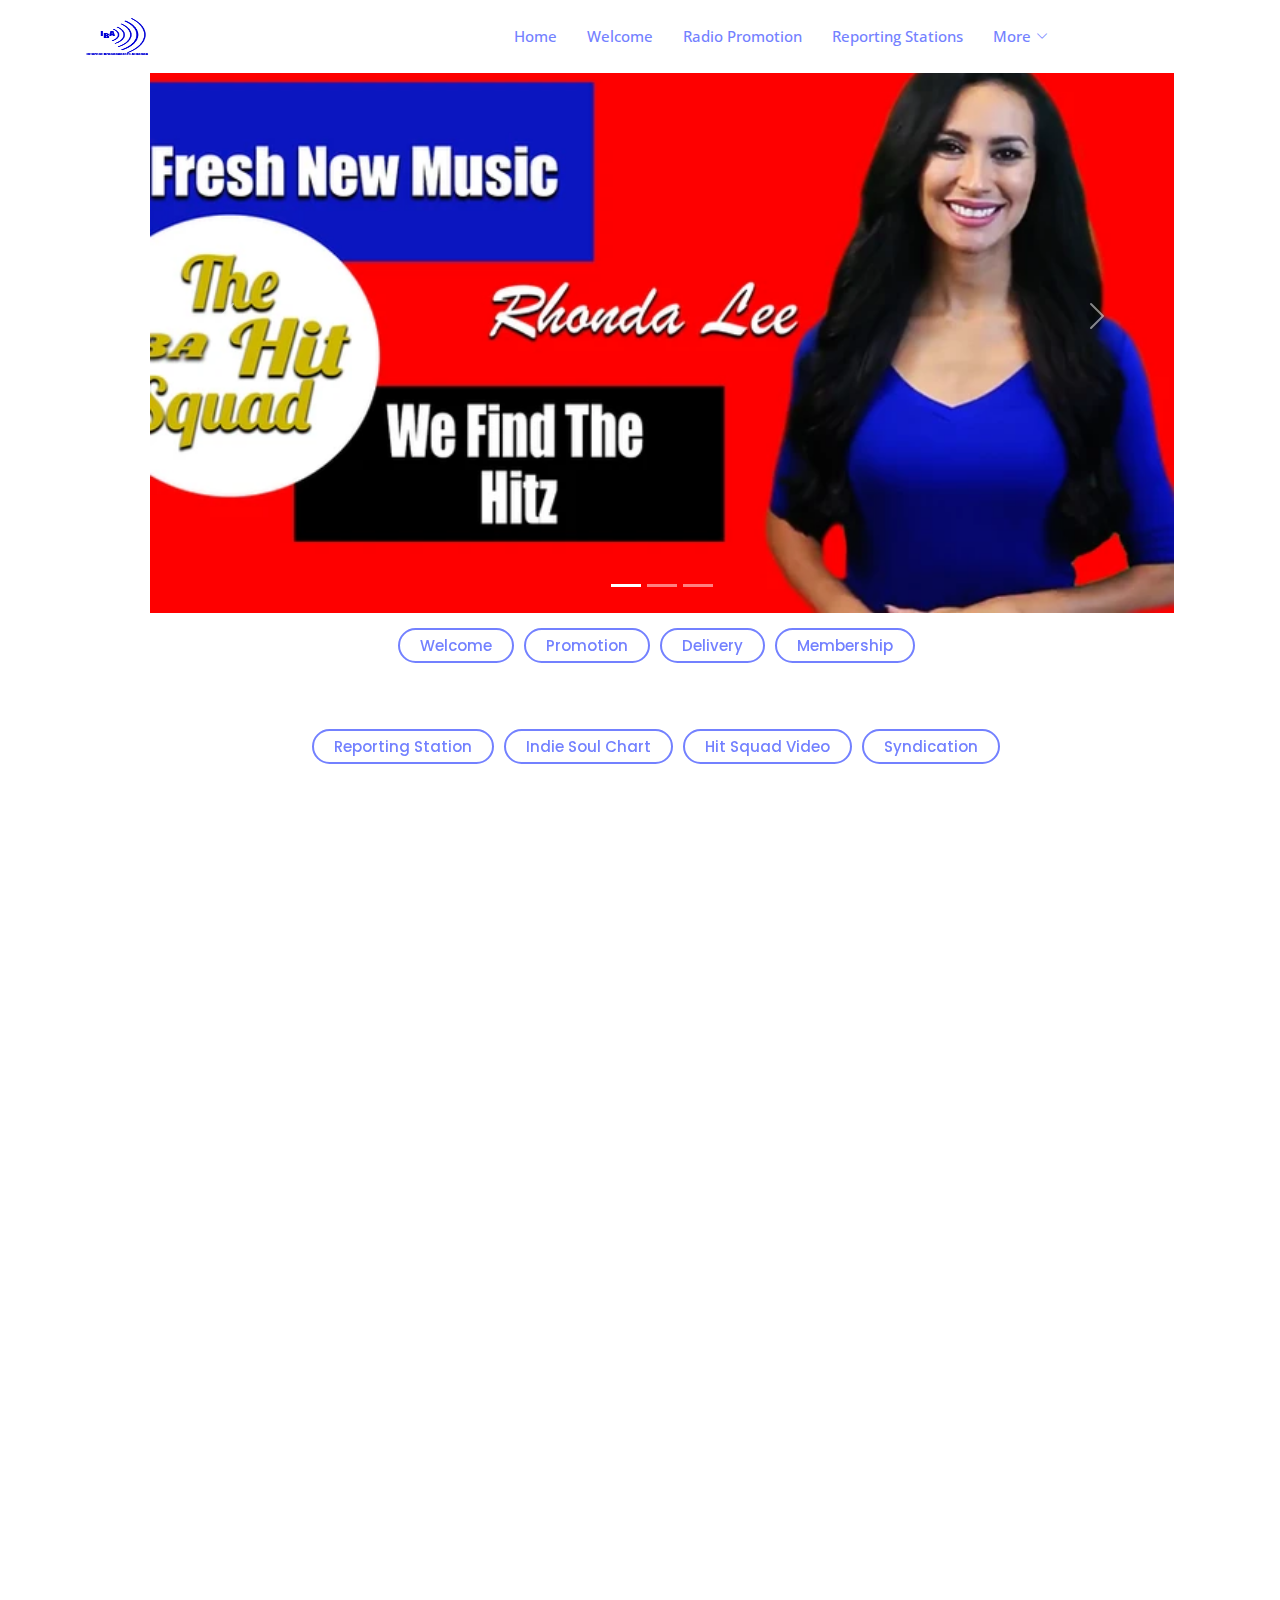
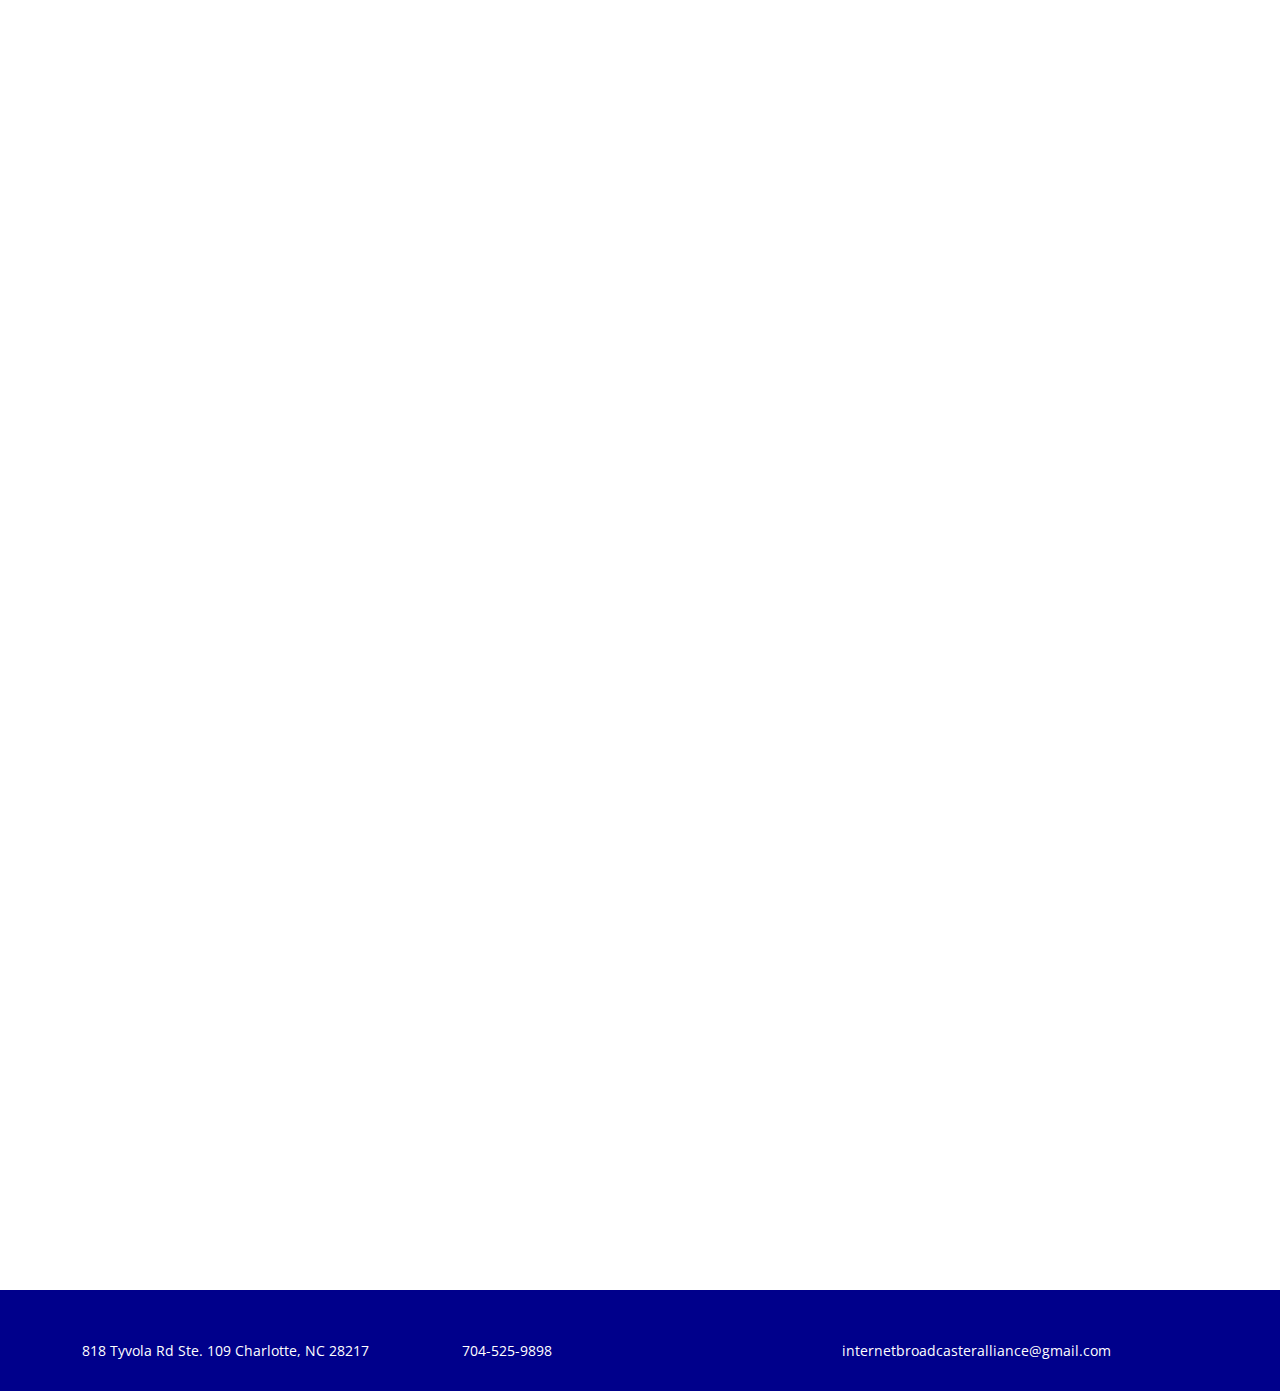
<file: index.html>
<!DOCTYPE html>
<html lang="en">

<head>
  <meta charset="utf-8" />
  <meta content="width=device-width, initial-scale=1.0" name="viewport" />

  <title>Internet Broadcasters Alliance</title>
  <meta content="" name="description" />
  <meta content="" name="keywords" />

  <!-- Favicons -->
  <link href="assets/img/favicon.png" rel="icon" />
  <link href="assets/img/apple-touch-icon.png" rel="apple-touch-icon" />

  <!-- Google Fonts -->
  <link
    href="https://fonts.googleapis.com/css?family=Open+Sans:300,300i,400,400i,600,600i,700,700i|Jost:300,300i,400,400i,500,500i,600,600i,700,700i|Poppins:300,300i,400,400i,500,500i,600,600i,700,700i"
    rel="stylesheet" />

  <link rel="stylesheet" href="https://cdnjs.cloudflare.com/ajax/libs/font-awesome/6.2.0/css/all.min.css"
    integrity="sha512-xh6O/CkQoPOWDdYTDqeRdPCVd1SpvCA9XXcUnZS2FmJNp1coAFzvtCN9BmamE+4aHK8yyUHUSCcJHgXloTyT2A=="
    crossorigin="anonymous" referrerpolicy="no-referrer" />
  <!-- Vendor CSS Files -->
  <link href="assets/vendor/aos/aos.css" rel="stylesheet" />
  <link href="assets/vendor/bootstrap/css/bootstrap.min.css" rel="stylesheet" />
  <link href="assets/vendor/bootstrap-icons/bootstrap-icons.css" rel="stylesheet" />
  <link href="assets/vendor/boxicons/css/boxicons.min.css" rel="stylesheet" />
  <link href="assets/vendor/glightbox/css/glightbox.min.css" rel="stylesheet" />
  <link href="assets/vendor/remixicon/remixicon.css" rel="stylesheet" />
  <link href="assets/vendor/swiper/swiper-bundle.min.css" rel="stylesheet" />

  <!-- Template Main CSS File -->
  <link href="assets/css/style.css" rel="stylesheet" />

  <!-- =======================================================
  * Template Name: Arsha - v4.9.1
  * Template URL: https://bootstrapmade.com/arsha-free-bootstrap-html-template-corporate/
  * Author: BootstrapMade.com
  * License: https://bootstrapmade.com/license/
  ======================================================== -->
  <!-- <link rel="stylesheet" href="https://cdn.jsdelivr.net/npm/bootstrap@4.6.1/dist/css/bootstrap.min.css">
  <script src="https://cdn.jsdelivr.net/npm/jquery@3.6.0/dist/jquery.slim.min.js"></script>
  <script src="https://cdn.jsdelivr.net/npm/popper.js@1.16.1/dist/umd/popper.min.js"></script>
  <script src="https://cdn.jsdelivr.net/npm/bootstrap@4.6.1/dist/js/bootstrap.bundle.min.js"></script>

  <style>
    /* Make the image fully responsive */
    .carousel-inner img {
      width: 100%;
      height: 50%;
    }
    </style> -->
</head>

<body>
  <!-- ======= Header ======= -->
  <header id="header" class="fixed-top" style="background-color: White">
    <div class="container d-flex align-items-center">
      <h1 class="logo me-auto" style="margin-left: 0px">
        <a href="index.html">
          <img src="assets\img\logo\Logo.png" style="width:70px;height:150px;" class="img-fluid" alt />
        </a>
      </h1>
      <!-- Uncomment below if you prefer to use an image logo -->
      <!-- <a href="index.html" class="logo me-auto"><img src="assets/img/logo.png" alt="" class="img-fluid"></a>-->

      <nav id="navbar" class="navbar">
        <ul>
          <li><a class="nav-link scrollto active" href="index.html">Home</a></li>
          <li><a class="nav-link scrollto" href="Welcome.html">Welcome</a></li>
          <li>
            <a class="nav-link scrollto" href="RadioPromotion.html">Radio Promotion</a>
          </li>
          <li>
            <a class="nav-link scrollto" href="ReportStation.html">Reporting Stations</a>
          </li>

          <!-- <li><a class="nav-link scrollto" href="#team">Team</a></li> -->
          <li class="dropdown">
            <a href="#"><span>More</span> <i class="bi bi-chevron-down"></i></a>
            <ul>
              <li><a href="More.html">official indie</a></li>
              <li>
                <a class="nav-link scrollto" href="ReportedStations.html">Reported Stations</a>
              </li>
              <li><a href="Record.html">Record</a></li>
              <li><a href="LatestEdition.html">Latest Edition</a></li>
              <li>
                <a class="nav-link scrollto" href="contact.html">Contact</a>
              </li>
            </ul>
          </li>

          <!-- <li><a class="getstarted scrollto" href="#about">Get Started</a></li> -->
        </ul>
        <i class="bi bi-list mobile-nav-toggle" style="background-color: black"></i>
      </nav>
      <!-- .navbar -->
    </div>
  </header>
  <!-- End Header -->

  <!-- ======= Hero Section ======= -->

  <main id="main">
    <!-- Hero Slider -->

    <!-- Carousel -->
    <div id="demo" class="carousel slide" data-bs-ride="carousel">
      <!-- Indicators/dots -->
      <div class="carousel-indicators">
        <button type="button" data-bs-target="#demo" data-bs-slide-to="0" class="active"></button>
        <button type="button" data-bs-target="#demo" data-bs-slide-to="1"></button>
        <button type="button" data-bs-target="#demo" data-bs-slide-to="2"></button>
      </div>

      <!-- The slideshow/carousel -->
      <div class="carousel-inner">
        <div class="carousel-item active">
          <img src="assets\img\slider\slider1.png" alt="Los Angeles" class="d-block" style="width: 100%" />
        </div>
        <div class="carousel-item">
          <img src="assets\img\slider\slider2.png" alt="Chicago" class="d-block" style="width: 100%" />
        </div>
        <div class="carousel-item">
          <img src="assets\img\cta-bg.jpg" alt="New York" class="d-block" style="width: 100%" />
        </div>
      </div>

      <!-- Left and right controls/icons -->
      <button class="carousel-control-prev" type="button" data-bs-target="#demo" data-bs-slide="prev">
        <span class="carousel-control-prev-icon"></span>
      </button>
      <button class="carousel-control-next" type="button" data-bs-target="#demo" data-bs-slide="next">
        <span class="carousel-control-next-icon"></span>
      </button>
    </div>
    <!-- Hero Slider -->

    <!-- ======= Buttons Section ======= -->
    <section id="portfolio" class="portfolio">
      <div class="container button-container" data-aos="fade-up">
        <div class="row portfolio-container" data-aos="fade-up" data-aos-delay="200">
          <div class="col-lg-12 col-md-12 portfolio-item filter-app buttons-box">
            <!-- <ul id="portfolio-flters" class="d-flex justify-content-center" data-aos="fade-up" data-aos-delay="100">
              <li>Welcome</li>
              <li>Radio Promotion</li>
              <li>Music Delivery</li>
              <li>Membership</li>
            </ul> -->

            <ul id="portfolio-flters" class="d-flex  justify-content-center" style="flex-wrap: wrap;" data-aos="fade-up"
              data-aos-delay="100">
              <li>Welcome</li>
              <li>Promotion</li>
              <li>Delivery</li>
              <li>Membership</li>
            </ul>
          </div>

          <div class="col-lg-12 col-md-12 portfolio-item filter-web buttons-box">
            <ul id="portfolio-flters" class="d-flex justify-content-center" style="flex-wrap: wrap;" data-aos="fade-up"
              data-aos-delay="100">
              <li>Reporting Station</li>
              <li>Indie Soul Chart</li>
              <li>Hit Squad Video</li>
              <li>Syndication</li>
            </ul>
          </div>
        </div>
      </div>
    </section>
    <!-- End Button Section -->

    <!-- ======= Spotify  Section ======= -->
    <section id="about" class="about">
      <div class="container" data-aos="fade-up">
        <div class="Spotify section-title">

          <h2>
            Follow The <br>
            INDIE PLAYLIST ON <strong style="color: green">SPOTIFY</strong>
          </h2>
        </div>

        <div class="row content">
          <div class="col-lg-12">
            <div style="left: 0; width: 100%; height: 380px; position: relative" class="youtube-add">
              <iframe src="https://open.spotify.com/embed-legacy/playlist/0cDs7hEBHYRuymtQF8KXvc" style="
                    top: 0;
                    left: 0;
                    width: 100%;
                    height: 100%;
                    position: absolute;
                    border: 0;
                  " allowfullscreen allow="clipboard-write; encrypted-media; fullscreen; picture-in-picture;">
              </iframe>
            </div>
          </div>
        </div>
      </div>
    </section>
    <!-- End About Us Section -->

    <!-- ======= Why Us Section ======= -->
    <section id="why-us" class="why-us ">
      <div class="container-fluid" data-aos="fade-up">
        <div class="row">

          <div class="col-lg-8 d-flex flex-column justify-content-center align-items-start order-2 order-lg-2">
            <div class="content content-box">
              <p>
                The premier promotion company that's dedicated to helping
                indie artist move through maze of radio, and music promotion.
                We Chase Results ... Not Your Money!
              </p>
              <p>

                We Chase Results ... Not Your Money!
              </p>
            </div>
          </div>

          <div class="col-lg-4 align-items-stretch order-1 order-lg-1 logo-img-index img" data-aos="zoom-in"
            data-aos-delay="150">
            <h1 class="logo me-auto inside-logo" style="width: 253px; height: 260px;">
              <a href="index.html">
                <img src="assets\img\logo\Logo.png" class="img-fluid" alt />
              </a>
            </h1>
          </div>

        </div>
      </div>
    </section>
    <!-- End Why Us Section -->

    <!-- ======= Skills Section ======= -->
    <section id="skills" class="skills mt-5" style="margin-bottom: 50px;">
      <div class="container" data-aos="fade-up">
        <div class="row">
          <div class="col-lg-12 d-flex justify-content-center align-items-center youtube" data-aos="fade-right"
            data-aos-delay="100">
            <div class="embed-responsive embed-responsive-4by3 iframe-box ">
              <iframe width="854" height="380" class="your-video" src="https://www.youtube.com/embed/qN3OueBm9F4"
                frameborder="0" allow="autoplay; encrypted-media" allowfullscreen></iframe>
            </div>
          </div>

        </div>
      </div>
    </section>
    <!-- End Skills Section -->

    <!-- ======= Services Section ======= -->

    <!-- End Services Section -->



    <!-- ======= Contact Section ======= -->
    <section id="contact" class="contact mt-5">
      <div class="container" data-aos="fade-up">
        <div class="section-title">
          <h2>Contact</h2>

        </div>

        <div class="row">
          <div class="col-lg-5 d-flex align-items-stretch">
            <div class="info">
              <div class="address">
                <i class="bi bi-geo-alt"></i>
                <h4>Location:</h4>
                <p>A108 Adam Street, New York, NY 535022</p>
              </div>

              <div class="email">
                <i class="bi bi-envelope"></i>
                <h4>Email:</h4>
                <p>info@example.com</p>
              </div>

              <div class="phone">
                <i class="bi bi-phone"></i>
                <h4>Call:</h4>
                <p>+1 5589 55488 55s</p>
              </div>

              <iframe
                src="https://www.google.com/maps/embed?pb=!1m14!1m8!1m3!1d12097.433213460943!2d-74.0062269!3d40.7101282!3m2!1i1024!2i768!4f13.1!3m3!1m2!1s0x0%3A0xb89d1fe6bc499443!2sDowntown+Conference+Center!5e0!3m2!1smk!2sbg!4v1539943755621"
                frameborder="0" style="border: 0; width: 100%; height: 290px" allowfullscreen></iframe>
            </div>
          </div>

          <div class="col-lg-7 mt-5 mt-lg-0 d-flex align-items-stretch">
            <form action="forms/contact.php" method="post" role="form" class="php-email-form">
              <div class="row">
                <div class="form-group col-md-6">
                  <label for="name">Your Name</label>
                  <input type="text" name="name" class="form-control" id="name" required />
                </div>
                <div class="form-group col-md-6">
                  <label for="name">Your Email</label>
                  <input type="email" class="form-control" name="email" id="email" required />
                </div>
              </div>
              <div class="form-group">
                <label for="name">Subject</label>
                <input type="text" class="form-control" name="subject" id="subject" required />
              </div>
              <div class="form-group">
                <label for="name">Message</label>
                <textarea class="form-control" name="message" rows="10" required></textarea>
              </div>
              <div class="my-3">
                <div class="loading">Loading</div>
                <div class="error-message"></div>
                <div class="sent-message">
                  Your message has been sent. Thank you!
                </div>
              </div>
              <div class="text-center">
                <button type="submit">Send Message</button>
              </div>
            </form>
          </div>
        </div>
      </div>
    </section>
    <!-- End Contact Section -->
  </main>
  <!-- End #main -->

  <!-- ======= Footer ======= -->
  <!-- ======= Footer ======= -->
  <footer id="footer">
    <div class="container mt-4 footer-bottom clearfix">
      <div class="row" style="margin-top: 20px">
        <div class="col-lg-4"> <i class="fa-solid fa-location-dot"></i> 818 Tyvola Rd Ste. 109 Charlotte, NC 28217</div>
        <div class="col-lg-4">
          <i class="fa-solid fa-phone"></i> 704-525-9898
        </div>
        <div class="col-lg-4">
          <!-- <div class="credits"> -->

          <i class="fa-regular fa-envelope"></i> internetbroadcasteralliance@gmail.com
          <!-- </div> -->
        </div>
      </div>
      <!-- <div class="Facebook-twitter">

        <i class="fa-brands fa-facebook jus" style="padding-right: 20px;"></i>
        <i class="fa-brands fa-twitter jus"></i>
      </div> -->
    </div>
  </footer>
  <!-- End Footer -->

  <div id="preloader"></div>
  <a href="#" class="back-to-top d-flex align-items-center justify-content-center"><i
      class="bi bi-arrow-up-short"></i></a>

  <!-- Vendor JS Files -->
  <script src="assets/vendor/aos/aos.js"></script>
  <script src="assets/vendor/bootstrap/js/bootstrap.bundle.min.js"></script>
  <script src="assets/vendor/glightbox/js/glightbox.min.js"></script>
  <script src="assets/vendor/isotope-layout/isotope.pkgd.min.js"></script>
  <script src="assets/vendor/swiper/swiper-bundle.min.js"></script>
  <script src="assets/vendor/waypoints/noframework.waypoints.js"></script>
  <script src="assets/vendor/php-email-form/validate.js"></script>

  <!-- Template Main JS File -->
  <script src="assets/js/main.js"></script>
</body>

</html>
</file>
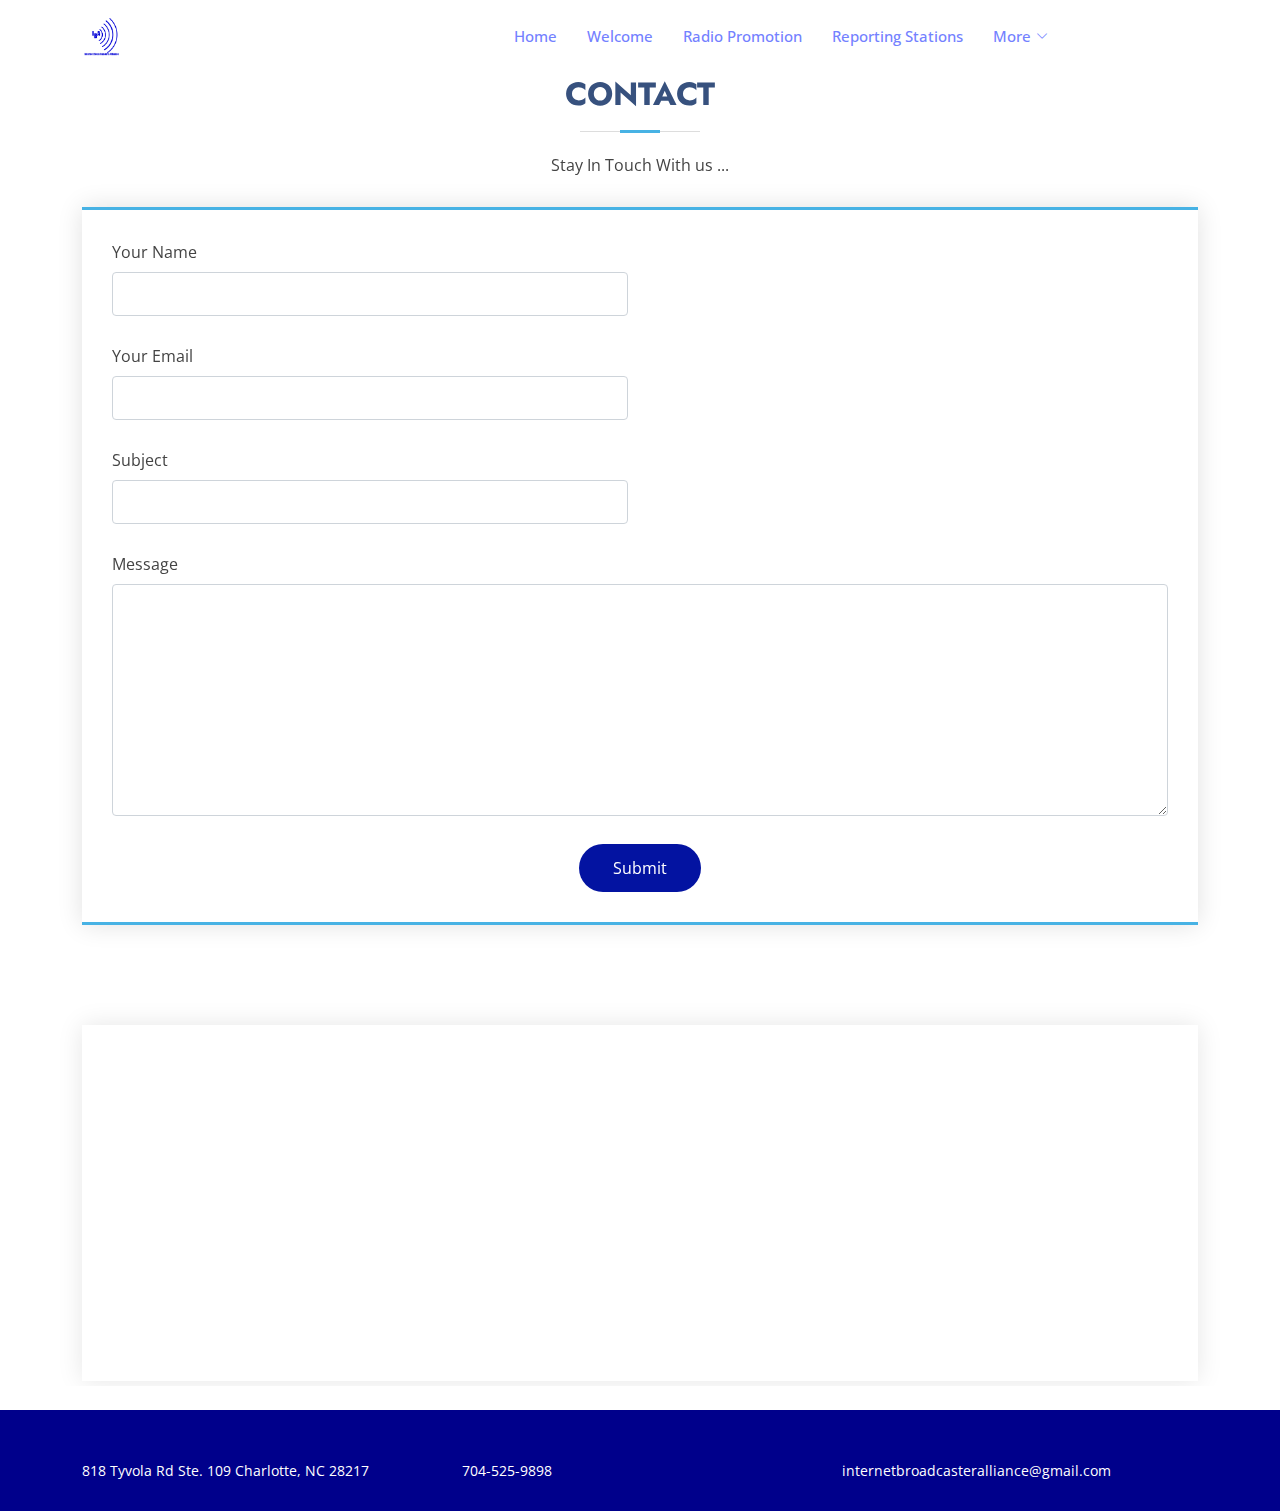
<file: contact.html>
<!DOCTYPE html>
<html lang="en">

<head>
  <meta charset="utf-8">
  <meta content="width=device-width, initial-scale=1.0" name="viewport">

  <title>Arsha Bootstrap Template - Index</title>
  <meta content="" name="description">
  <meta content="" name="keywords">

  <!-- Favicons -->
  <link href="assets/img/favicon.png" rel="icon">
  <link href="assets/img/apple-touch-icon.png" rel="apple-touch-icon">

  <!-- Google Fonts -->
  <link
    href="https://fonts.googleapis.com/css?family=Open+Sans:300,300i,400,400i,600,600i,700,700i|Jost:300,300i,400,400i,500,500i,600,600i,700,700i|Poppins:300,300i,400,400i,500,500i,600,600i,700,700i"
    rel="stylesheet">

  <!-- Vendor CSS Files -->
  <link href="assets/vendor/aos/aos.css" rel="stylesheet">
  <link href="assets/vendor/bootstrap/css/bootstrap.min.css" rel="stylesheet">
  <link href="assets/vendor/bootstrap-icons/bootstrap-icons.css" rel="stylesheet">
  <link href="assets/vendor/boxicons/css/boxicons.min.css" rel="stylesheet">
  <link href="assets/vendor/glightbox/css/glightbox.min.css" rel="stylesheet">
  <link href="assets/vendor/remixicon/remixicon.css" rel="stylesheet">
  <link href="assets/vendor/swiper/swiper-bundle.min.css" rel="stylesheet">

  <!-- Template Main CSS File -->
  <link href="assets/css/style.css" rel="stylesheet">

  <!-- =======================================================
  * Template Name: Arsha - v4.9.1
  * Template URL: https://bootstrapmade.com/arsha-free-bootstrap-html-template-corporate/
  * Author: BootstrapMade.com
  * License: https://bootstrapmade.com/license/
  ======================================================== -->
</head>

<body>

  <!-- ======= Header ======= -->
  <header id="header" class="fixed-top " style="background-color: White;">
    <div class="container d-flex align-items-center">
      <h1 class="logo me-auto" style="margin-left:0px;"><a href="index.html">
          <img src="assets\img\logo\Logo.png" class="img-fluid" alt>

        </a></h1>
      <!-- Uncomment below if you prefer to use an image logo -->
      <!-- <a href="index.html" class="logo me-auto"><img src="assets/img/logo.png" alt="" class="img-fluid"></a>-->

      <nav id="navbar" class="navbar">
        <ul>
          <li><a class="nav-link scrollto active" href="index.html">Home</a></li>
          <li><a class="nav-link scrollto" href="Welcome.html">Welcome</a></li>
          <li>
            <a class="nav-link scrollto" href="RadioPromotion.html">Radio Promotion</a>
          </li>
          <li>
            <a class="nav-link scrollto" href="ReportStation.html">Reporting Stations</a>
          </li>

          <!-- <li><a class="nav-link scrollto" href="#team">Team</a></li> -->
          <li class="dropdown">
            <a href="#"><span>More</span> <i class="bi bi-chevron-down"></i></a>
            <ul>
              <li><a href="More.html">official indie</a></li>
              <li>
                <a class="nav-link scrollto" href="ReportedStations.html">Reported Stations</a>
              </li>
              <li><a href="Record.html">Record</a></li>
              <li><a href="LatestEdition.html">Latest Edition</a></li>
              <li>
                <a class="nav-link scrollto" href="contact.html">Contact</a>
              </li>
            </ul>
          </li>

          <!-- <li><a class="getstarted scrollto" href="#about">Get Started</a></li> -->
        </ul>
        <i class="bi bi-list mobile-nav-toggle" style="background-color:black ;"></i>
      </nav><!-- .navbar -->

    </div>
  </header><!-- End Header -->




  <main id="main">




    <!-- ======= Contact Section ======= -->
    <section id="contact" class="contact" style="margin-top:70px ;">
      <div class="container" data-aos="fade-up">

        <div class="contact section-title">
          <h2>Contact</h2>
          <p>Stay In Touch With us ... </p>
        </div>

        <div class="row">



          <div class="col-lg-12 mt- mt-lg-0 d-flex align-items-stretch">
            <form action="forms/contact.php" method="post" role="form" class="php-email-form">
              <div class="row">
                <div class="form-group col-md-6">
                  <label for="name">Your Name</label>
                  <input type="text" name="name" class="form-control" id="name" required>
                </div>

              </div>
              <div class="row">

                <div class="form-group col-md-6">
                  <label for="name">Your Email</label>
                  <input type="email" class="form-control" name="email" id="email" required>
                </div>
              </div>
              <div class="row">

                <div class="form-group col-md-6">
                  <label for="name">Subject</label>
                  <input type="text" class="form-control" name="subject" id="subject" required>
                </div>
              </div>

              <!-- <div class="form-group">
                <label for="name">Subject</label>
                <input type="text" class="form-control" name="subject" id="subject" required>
              </div> -->

              <div class="form-group">
                <label for="name">Message</label>
                <textarea class="form-control" name="message" rows="10" required></textarea>
              </div>

              <div class="my-3">
                <div class="loading">Loading</div>
                <div class="error-message"></div>
                <div class="sent-message">Your message has been sent. Thank you!</div>
              </div>
              <div class="text-center"><button style="background-color:#0313A1 ;" type="submit">Submit</button></div>
            </form>
          </div>


          <div class="col-lg-12 d-flex align-items-stretch" style="margin-top:100px ;">
            <div class="info">


              <iframe
                src="https://www.google.com/maps/embed?pb=!1m14!1m8!1m3!1d12097.433213460943!2d-74.0062269!3d40.7101282!3m2!1i1024!2i768!4f13.1!3m3!1m2!1s0x0%3A0xb89d1fe6bc499443!2sDowntown+Conference+Center!5e0!3m2!1smk!2sbg!4v1539943755621"
                frameborder="0" style="border:0; width: 100%; height: 290px;" allowfullscreen></iframe>
            </div>

          </div>


        </div>

      </div>
    </section><!-- End Contact Section -->

  </main><!-- End #main -->

  <!-- ======= Footer ======= -->
  <footer id="footer">
    <div class="container mt-4 footer-bottom clearfix">
      <div class="row" style="margin-top: 20px">
        <div class="col-lg-4"> <i class="fa-solid fa-location-dot"></i> 818 Tyvola Rd Ste. 109 Charlotte, NC 28217</div>
        <div class="col-lg-4">
          <i class="fa-solid fa-phone"></i> 704-525-9898
        </div>
        <div class="col-lg-4">
          <!-- <div class="credits"> -->

          <i class="fa-regular fa-envelope"></i> internetbroadcasteralliance@gmail.com
          <!-- </div> -->
        </div>
      </div>
      <!-- <div class="Facebook-twitter">

        <i class="fa-brands fa-facebook jus" style="padding-right: 20px;"></i>
        <i class="fa-brands fa-twitter jus"></i>
      </div> -->
    </div>
  </footer>

  <!-- foooter -->

  <div id="preloader"></div>
  <a href="#" class="back-to-top d-flex align-items-center justify-content-center"><i
      class="bi bi-arrow-up-short"></i></a>

  <!-- Vendor JS Files -->
  <script src="assets/vendor/aos/aos.js"></script>
  <script src="assets/vendor/bootstrap/js/bootstrap.bundle.min.js"></script>
  <script src="assets/vendor/glightbox/js/glightbox.min.js"></script>
  <script src="assets/vendor/isotope-layout/isotope.pkgd.min.js"></script>
  <script src="assets/vendor/swiper/swiper-bundle.min.js"></script>
  <script src="assets/vendor/waypoints/noframework.waypoints.js"></script>
  <script src="assets/vendor/php-email-form/validate.js"></script>

  <!-- Template Main JS File -->
  <script src="assets/js/main.js"></script>

</body>

</html>
</file>
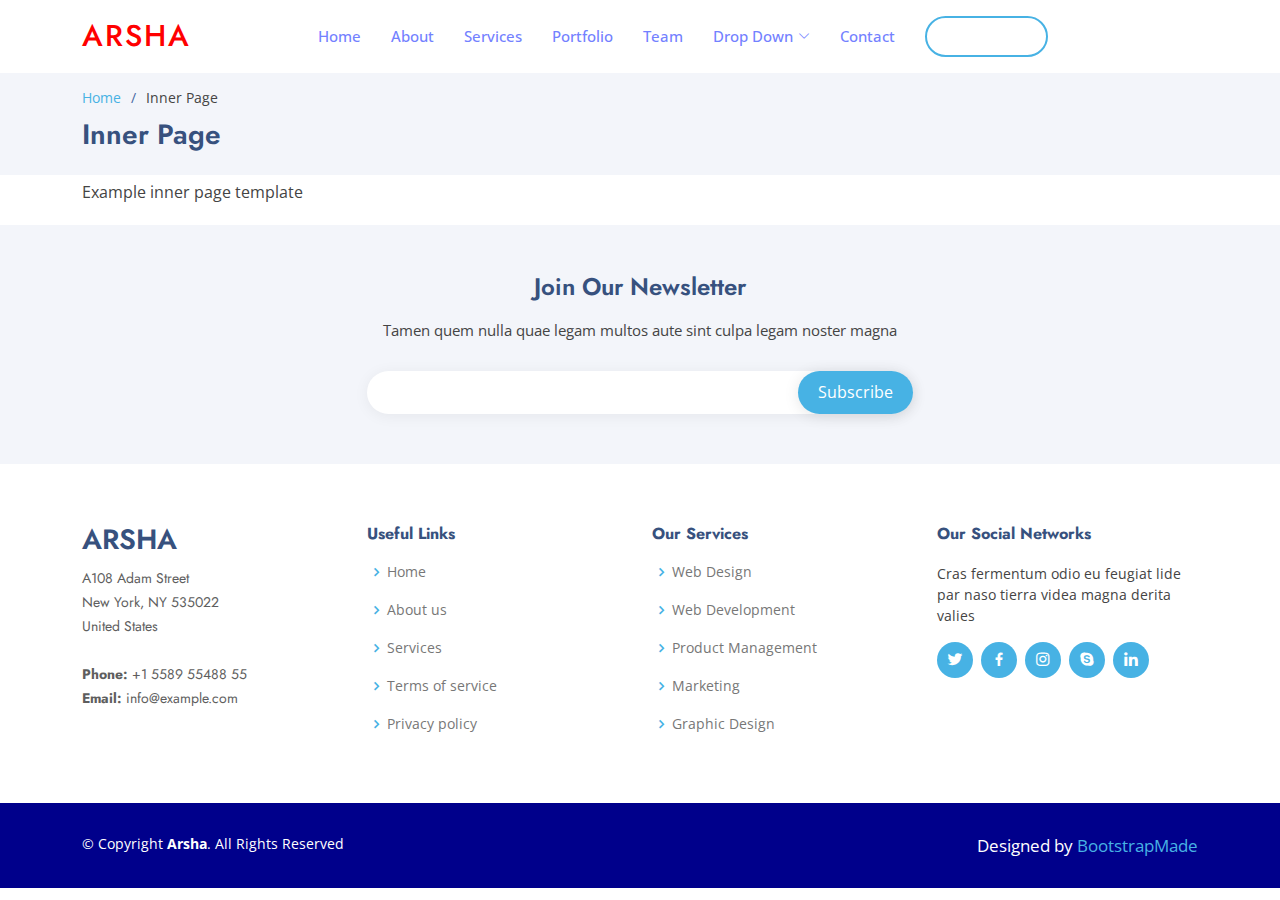
<file: inner-page.html>
<!DOCTYPE html>
<html lang="en">

<head>
  <meta charset="utf-8">
  <meta content="width=device-width, initial-scale=1.0" name="viewport">

  <title>Inner Page - Arsha Bootstrap Template</title>
  <meta content="" name="description">
  <meta content="" name="keywords">

  <!-- Favicons -->
  <link href="assets/img/favicon.png" rel="icon">
  <link href="assets/img/apple-touch-icon.png" rel="apple-touch-icon">

  <!-- Google Fonts -->
  <link href="https://fonts.googleapis.com/css?family=Open+Sans:300,300i,400,400i,600,600i,700,700i|Jost:300,300i,400,400i,500,500i,600,600i,700,700i|Poppins:300,300i,400,400i,500,500i,600,600i,700,700i" rel="stylesheet">

  <!-- Vendor CSS Files -->
  <link href="assets/vendor/aos/aos.css" rel="stylesheet">
  <link href="assets/vendor/bootstrap/css/bootstrap.min.css" rel="stylesheet">
  <link href="assets/vendor/bootstrap-icons/bootstrap-icons.css" rel="stylesheet">
  <link href="assets/vendor/boxicons/css/boxicons.min.css" rel="stylesheet">
  <link href="assets/vendor/glightbox/css/glightbox.min.css" rel="stylesheet">
  <link href="assets/vendor/remixicon/remixicon.css" rel="stylesheet">
  <link href="assets/vendor/swiper/swiper-bundle.min.css" rel="stylesheet">

  <!-- Template Main CSS File -->
  <link href="assets/css/style.css" rel="stylesheet">

  <!-- =======================================================
  * Template Name: Arsha - v4.9.1
  * Template URL: https://bootstrapmade.com/arsha-free-bootstrap-html-template-corporate/
  * Author: BootstrapMade.com
  * License: https://bootstrapmade.com/license/
  ======================================================== -->
</head>

<body>

  <!-- ======= Header ======= -->
  <header id="header" class="fixed-top header-inner-pages">
    <div class="container d-flex align-items-center">

      <h1 class="logo me-auto"><a href="index.html">Arsha</a></h1>
      <!-- Uncomment below if you prefer to use an image logo -->
      <!-- <a href="index.html" class="logo me-auto"><img src="assets/img/logo.png" alt="" class="img-fluid"></a>-->

      <nav id="navbar" class="navbar">
        <ul>
          <li><a class="nav-link scrollto " href="#hero">Home</a></li>
          <li><a class="nav-link scrollto" href="#about">About</a></li>
          <li><a class="nav-link scrollto" href="#services">Services</a></li>
          <li><a class="nav-link   scrollto" href="#portfolio">Portfolio</a></li>
          <li><a class="nav-link scrollto" href="#team">Team</a></li>
          <li class="dropdown"><a href="#"><span>Drop Down</span> <i class="bi bi-chevron-down"></i></a>
            <ul>
              <li><a href="#">Drop Down 1</a></li>
              <li class="dropdown"><a href="#"><span>Deep Drop Down</span> <i class="bi bi-chevron-right"></i></a>
                <ul>
                  <li><a href="#">Deep Drop Down 1</a></li>
                  <li><a href="#">Deep Drop Down 2</a></li>
                  <li><a href="#">Deep Drop Down 3</a></li>
                  <li><a href="#">Deep Drop Down 4</a></li>
                  <li><a href="#">Deep Drop Down 5</a></li>
                </ul>
              </li>
              <li><a href="#">Drop Down 2</a></li>
              <li><a href="#">Drop Down 3</a></li>
              <li><a href="#">Drop Down 4</a></li>
            </ul>
          </li>
          <li><a class="nav-link scrollto" href="#contact">Contact</a></li>
          <li><a class="getstarted scrollto" href="#about">Get Started</a></li>
        </ul>
        <i class="bi bi-list mobile-nav-toggle"></i>
      </nav><!-- .navbar -->

    </div>
  </header><!-- End Header -->

  <main id="main">

    <!-- ======= Breadcrumbs ======= -->
    <section id="breadcrumbs" class="breadcrumbs">
      <div class="container">

        <ol>
          <li><a href="index.html">Home</a></li>
          <li>Inner Page</li>
        </ol>
        <h2>Inner Page</h2>

      </div>
    </section><!-- End Breadcrumbs -->

    <section class="inner-page">
      <div class="container">
        <p>
          Example inner page template
        </p>
      </div>
    </section>

  </main><!-- End #main -->

  <!-- ======= Footer ======= -->
  <footer id="footer">

    <div class="footer-newsletter">
      <div class="container">
        <div class="row justify-content-center">
          <div class="col-lg-6">
            <h4>Join Our Newsletter</h4>
            <p>Tamen quem nulla quae legam multos aute sint culpa legam noster magna</p>
            <form action="" method="post">
              <input type="email" name="email"><input type="submit" value="Subscribe">
            </form>
          </div>
        </div>
      </div>
    </div>

    <div class="footer-top">
      <div class="container">
        <div class="row">

          <div class="col-lg-3 col-md-6 footer-contact">
            <h3>Arsha</h3>
            <p>
              A108 Adam Street <br>
              New York, NY 535022<br>
              United States <br><br>
              <strong>Phone:</strong> +1 5589 55488 55<br>
              <strong>Email:</strong> info@example.com<br>
            </p>
          </div>

          <div class="col-lg-3 col-md-6 footer-links">
            <h4>Useful Links</h4>
            <ul>
              <li><i class="bx bx-chevron-right"></i> <a href="#">Home</a></li>
              <li><i class="bx bx-chevron-right"></i> <a href="#">About us</a></li>
              <li><i class="bx bx-chevron-right"></i> <a href="#">Services</a></li>
              <li><i class="bx bx-chevron-right"></i> <a href="#">Terms of service</a></li>
              <li><i class="bx bx-chevron-right"></i> <a href="#">Privacy policy</a></li>
            </ul>
          </div>

          <div class="col-lg-3 col-md-6 footer-links">
            <h4>Our Services</h4>
            <ul>
              <li><i class="bx bx-chevron-right"></i> <a href="#">Web Design</a></li>
              <li><i class="bx bx-chevron-right"></i> <a href="#">Web Development</a></li>
              <li><i class="bx bx-chevron-right"></i> <a href="#">Product Management</a></li>
              <li><i class="bx bx-chevron-right"></i> <a href="#">Marketing</a></li>
              <li><i class="bx bx-chevron-right"></i> <a href="#">Graphic Design</a></li>
            </ul>
          </div>

          <div class="col-lg-3 col-md-6 footer-links">
            <h4>Our Social Networks</h4>
            <p>Cras fermentum odio eu feugiat lide par naso tierra videa magna derita valies</p>
            <div class="social-links mt-3">
              <a href="#" class="twitter"><i class="bx bxl-twitter"></i></a>
              <a href="#" class="facebook"><i class="bx bxl-facebook"></i></a>
              <a href="#" class="instagram"><i class="bx bxl-instagram"></i></a>
              <a href="#" class="google-plus"><i class="bx bxl-skype"></i></a>
              <a href="#" class="linkedin"><i class="bx bxl-linkedin"></i></a>
            </div>
          </div>

        </div>
      </div>
    </div>

    <div class="container footer-bottom clearfix">
      <div class="copyright">
        &copy; Copyright <strong><span>Arsha</span></strong>. All Rights Reserved
      </div>
      <div class="credits">
        <!-- All the links in the footer should remain intact. -->
        <!-- You can delete the links only if you purchased the pro version. -->
        <!-- Licensing information: https://bootstrapmade.com/license/ -->
        <!-- Purchase the pro version with working PHP/AJAX contact form: https://bootstrapmade.com/arsha-free-bootstrap-html-template-corporate/ -->
        Designed by <a href="https://bootstrapmade.com/">BootstrapMade</a>
      </div>
    </div>
  </footer><!-- End Footer -->

  <div id="preloader"></div>
  <a href="#" class="back-to-top d-flex align-items-center justify-content-center"><i class="bi bi-arrow-up-short"></i></a>

  <!-- Vendor JS Files -->
  <script src="assets/vendor/aos/aos.js"></script>
  <script src="assets/vendor/bootstrap/js/bootstrap.bundle.min.js"></script>
  <script src="assets/vendor/glightbox/js/glightbox.min.js"></script>
  <script src="assets/vendor/isotope-layout/isotope.pkgd.min.js"></script>
  <script src="assets/vendor/swiper/swiper-bundle.min.js"></script>
  <script src="assets/vendor/waypoints/noframework.waypoints.js"></script>
  <script src="assets/vendor/php-email-form/validate.js"></script>

  <!-- Template Main JS File -->
  <script src="assets/js/main.js"></script>

</body>

</html>
</file>
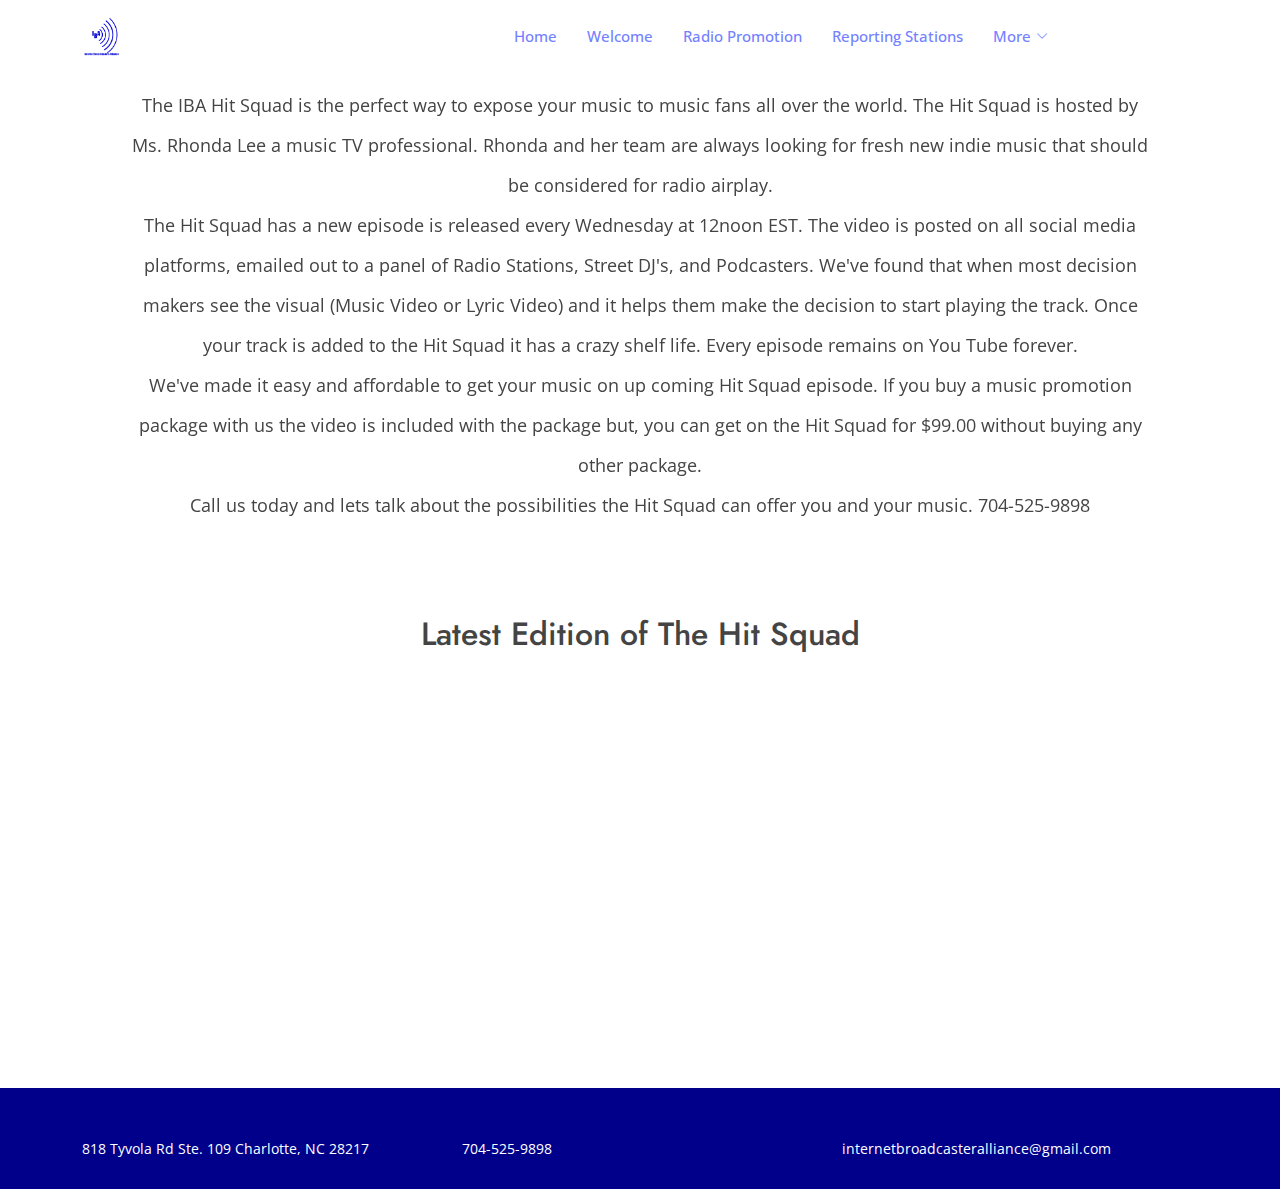
<file: LatestEdition.html>
<!DOCTYPE html>
<html lang="en">

<head>
  <meta charset="utf-8" />
  <meta content="width=device-width, initial-scale=1.0" name="viewport" />

  <title>Arsha Bootstrap Template - Index</title>
  <meta content="" name="description" />
  <meta content="" name="keywords" />

  <!-- Favicons -->
  <link href="assets/img/favicon.png" rel="icon" />
  <link href="assets/img/apple-touch-icon.png" rel="apple-touch-icon" />

  <!-- Google Fonts -->
  <link
    href="https://fonts.googleapis.com/css?family=Open+Sans:300,300i,400,400i,600,600i,700,700i|Jost:300,300i,400,400i,500,500i,600,600i,700,700i|Poppins:300,300i,400,400i,500,500i,600,600i,700,700i"
    rel="stylesheet" />

    <link rel="stylesheet" href="https://cdnjs.cloudflare.com/ajax/libs/font-awesome/6.2.0/css/all.min.css" integrity="sha512-xh6O/CkQoPOWDdYTDqeRdPCVd1SpvCA9XXcUnZS2FmJNp1coAFzvtCN9BmamE+4aHK8yyUHUSCcJHgXloTyT2A==" crossorigin="anonymous" referrerpolicy="no-referrer" />
  <!-- Vendor CSS Files -->
  <link href="assets/vendor/aos/aos.css" rel="stylesheet" />
  <link href="assets/vendor/bootstrap/css/bootstrap.min.css" rel="stylesheet" />
  <link href="assets/vendor/bootstrap-icons/bootstrap-icons.css" rel="stylesheet" />
  <link href="assets/vendor/boxicons/css/boxicons.min.css" rel="stylesheet" />
  <link href="assets/vendor/glightbox/css/glightbox.min.css" rel="stylesheet" />
  <link href="assets/vendor/remixicon/remixicon.css" rel="stylesheet" />
  <link href="assets/vendor/swiper/swiper-bundle.min.css" rel="stylesheet" />

  <!-- Template Main CSS File -->
  <link href="assets/css/style.css" rel="stylesheet" />

  <!-- =======================================================
  * Template Name: Arsha - v4.9.1
  * Template URL: https://bootstrapmade.com/arsha-free-bootstrap-html-template-corporate/
  * Author: BootstrapMade.com
  * License: https://bootstrapmade.com/license/
  ======================================================== -->
  <!-- <link rel="stylesheet" href="https://cdn.jsdelivr.net/npm/bootstrap@4.6.1/dist/css/bootstrap.min.css">
  <script src="https://cdn.jsdelivr.net/npm/jquery@3.6.0/dist/jquery.slim.min.js"></script>
  <script src="https://cdn.jsdelivr.net/npm/popper.js@1.16.1/dist/umd/popper.min.js"></script>
  <script src="https://cdn.jsdelivr.net/npm/bootstrap@4.6.1/dist/js/bootstrap.bundle.min.js"></script>

  <style>
    /* Make the image fully responsive */
    .carousel-inner img {
      width: 100%;
      height: 50%;
    }
    </style> -->
</head>

<body>
  <!-- ======= Header ======= -->
  <header id="header" class="fixed-top" style="background-color: White">
    <div class="container d-flex align-items-center">
      <h1 class="logo me-auto" style="margin-left: 0px">
        <a href="index.html">
          <img src="assets\img\logo\Logo.png" class="img-fluid" alt />
        </a>
      </h1>
      <!-- Uncomment below if you prefer to use an image logo -->
      <!-- <a href="index.html" class="logo me-auto"><img src="assets/img/logo.png" alt="" class="img-fluid"></a>-->

      <nav id="navbar" class="navbar">
        <ul>
            <li><a class="nav-link scrollto active" href="index.html">Home</a></li>
            <li><a class="nav-link scrollto" href="Welcome.html">Welcome</a></li>
            <li>
              <a class="nav-link scrollto" href="RadioPromotion.html">Radio Promotion</a>
            </li>
            <li>
              <a class="nav-link scrollto" href="ReportStation.html">Reporting Stations</a>
            </li>
  
            <!-- <li><a class="nav-link scrollto" href="#team">Team</a></li> -->
            <li class="dropdown">
              <a href="#"><span>More</span> <i class="bi bi-chevron-down"></i></a>
              <ul>
                <li><a href="More.html">official indie</a></li>
                <li>
                  <a class="nav-link scrollto" href="ReportedStations.html">Reported Stations</a>
                </li>
                <li><a href="Record.html">Record</a></li>
                <li><a href="LatestEdition.html">Latest Edition</a></li>
                <li>
                  <a class="nav-link scrollto" href="contact.html">Contact</a>
                </li>
              </ul>
            </li>
  
            <!-- <li><a class="getstarted scrollto" href="#about">Get Started</a></li> -->
          </ul>
        <i class="bi bi-list mobile-nav-toggle" style="background-color: black"></i>
      </nav>
      <!-- .navbar -->
    </div>
  </header>
  <!-- End Header -->

  <!-- ======= Hero Section ======= -->

  

   

    <!-- ======= Services Section ======= -->
    <section id="services" class="services bg-white">
      <div class="container " data-aos="fade-up" >
        <div class="section-title">
          
            <div style="text-align: center; margin: 50px;">
               
                <p>
                    The IBA Hit Squad is the perfect way to expose your music to music fans all over the world.   The Hit Squad is hosted by  Ms. Rhonda Lee a music TV professional.  Rhonda and her team are always looking for fresh new indie music that should be considered for radio airplay.  

                </p>
                <p>
The Hit Squad has a new episode is released every Wednesday at 12noon EST.  The video is posted on all social media platforms, emailed out to a panel of Radio Stations, Street DJ's, and Podcasters.  We've found that when most decision makers see the visual (Music Video or Lyric Video) and it helps them make the decision to start playing the track.   Once your track is added to the Hit Squad it has a crazy shelf life.  Every episode remains on You Tube forever.
</p>
<p>
We've made it easy and affordable to get your music on up coming Hit Squad episode.  If you buy a music promotion package with us the video is included with the package but, you can get on the Hit Squad for $99.00 without buying any other package.
</p>
Call us today and lets talk about the possibilities the Hit Squad can offer you and your music. 704-525-9898​
                </p>
            </div>
           
          </div>

 
      </div>
    </section>
    <!-- End Services Section -->

         <!-- ======= Skills Section ======= -->
         <section id="skills" class="skills " style="margin-bottom: 20px;">
            <h2 style="text-align: center; margin-bottom:20px;">Latest Edition of The Hit Squad</h2>
            <div class="container" data-aos="fade-up">
              <div class="row">
                <div class="col-lg-12 d-flex justify-content-center align-items-center youtube" data-aos="fade-right" data-aos-delay="100">
                  <div class="embed-responsive embed-responsive-4by3  iframe-box">
                    <iframe width="854" height="380" class="your-video" src="https://www.youtube.com/embed/qN3OueBm9F4" frameborder="0" allow="autoplay; encrypted-media" allowfullscreen></iframe>
                  </div>
                </div>
      
              </div>
            </div>
          </section>
          <!-- End Skills Section -->

  <!-- ======= Footer ======= -->
  <!-- ======= Footer ======= -->
  <footer id="footer">
    <div class="container  mt-4 footer-bottom clearfix">
      <div class="row" style="margin-top: 20px">
        <div class="col-lg-4"> <i class="fa-solid fa-location-dot"></i> 818 Tyvola Rd Ste. 109 Charlotte, NC 28217</div>
        <div class="col-lg-4">
          <i class="fa-solid fa-phone"></i> 704-525-9898
        </div>
        <div class="col-lg-4">
            <i class="fa-regular fa-envelope"></i>  internetbroadcasteralliance@gmail.com
        </div>
      </div>
      <!-- <div class="Facebook-twitter">

        <i class="fa-brands fa-facebook jus" style="padding-right: 20px;"></i>
        <i class="fa-brands fa-twitter jus"></i>
      </div> -->
    </div>
  </footer>
  <!-- End Footer -->

  <div id="preloader"></div>
  <a href="#" class="back-to-top d-flex align-items-center justify-content-center"><i
      class="bi bi-arrow-up-short"></i></a>

  <!-- Vendor JS Files -->
  <script src="assets/vendor/aos/aos.js"></script>
  <script src="assets/vendor/bootstrap/js/bootstrap.bundle.min.js"></script>
  <script src="assets/vendor/glightbox/js/glightbox.min.js"></script>
  <script src="assets/vendor/isotope-layout/isotope.pkgd.min.js"></script>
  <script src="assets/vendor/swiper/swiper-bundle.min.js"></script>
  <script src="assets/vendor/waypoints/noframework.waypoints.js"></script>
  <script src="assets/vendor/php-email-form/validate.js"></script>

  <!-- Template Main JS File -->
  <script src="assets/js/main.js"></script>
</body>

</html>
</file>
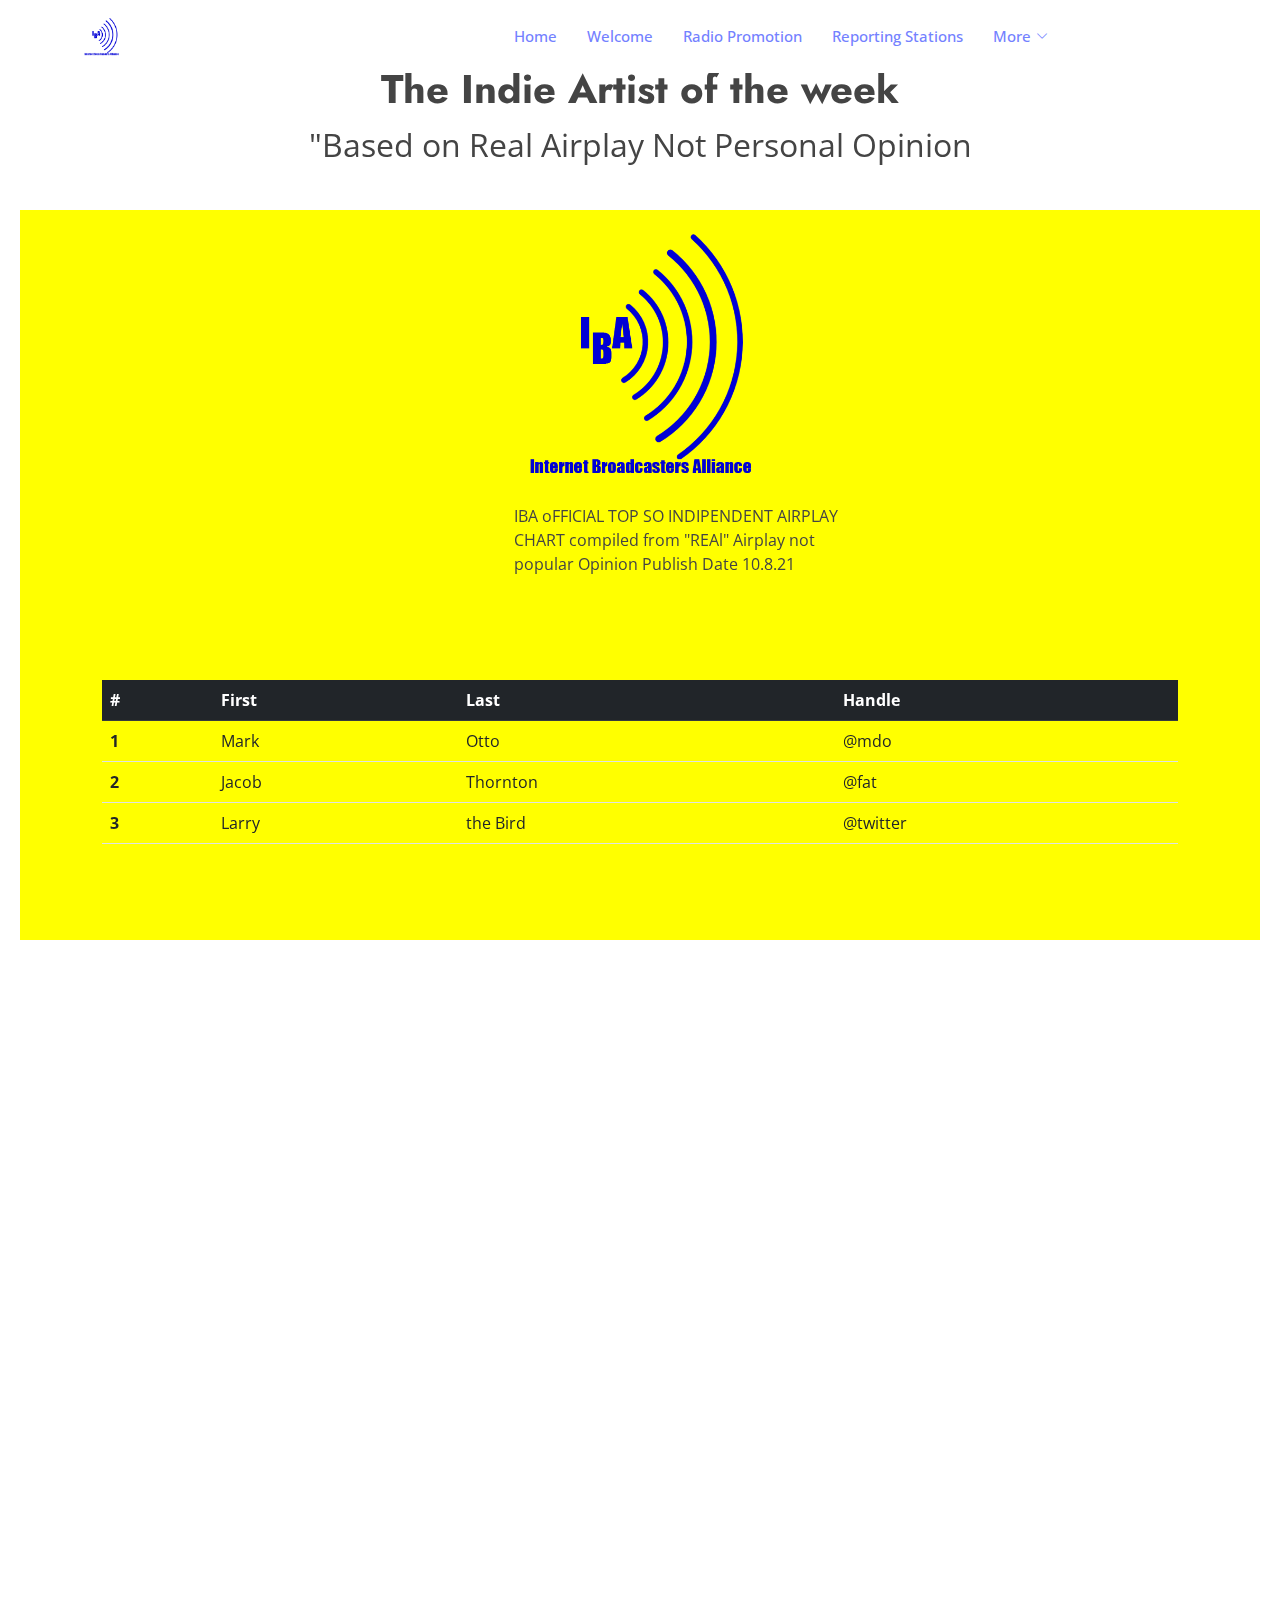
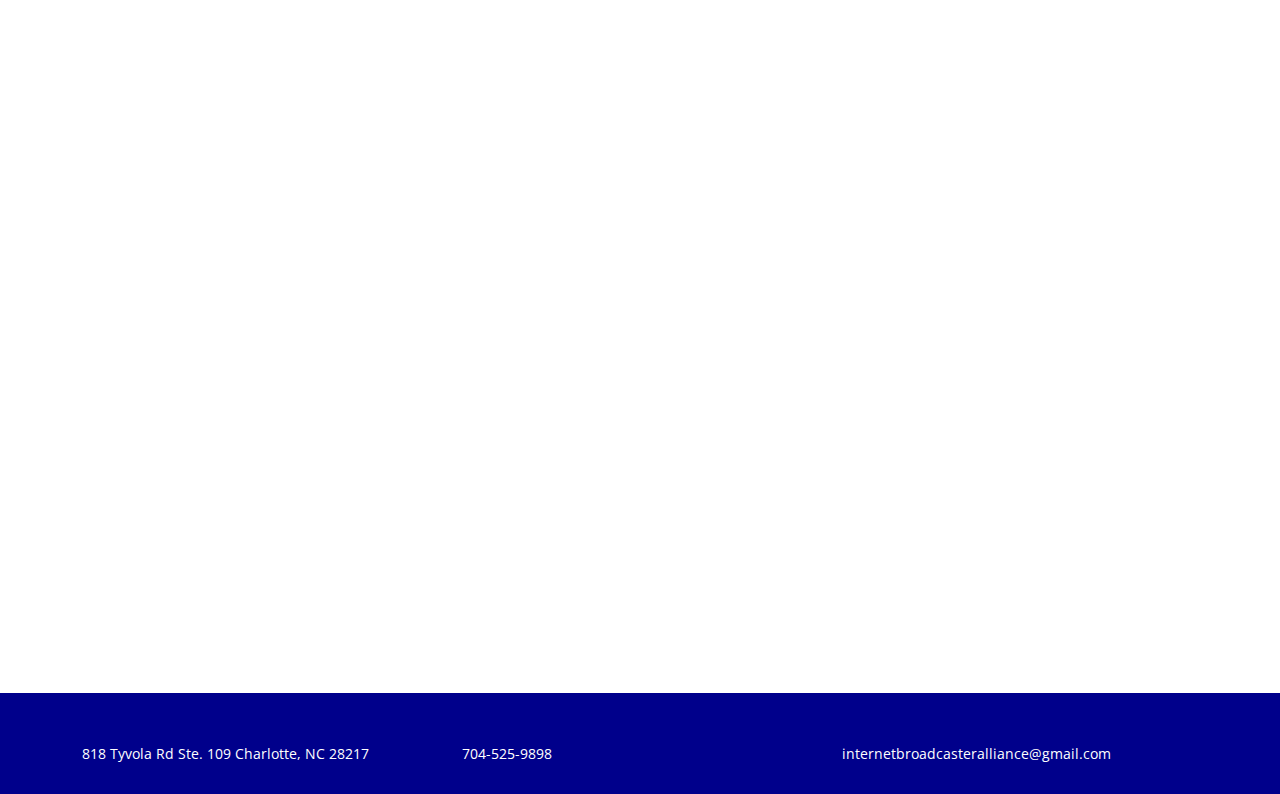
<file: More.html>
<!DOCTYPE html>
<html lang="en">

<head>
  <meta charset="utf-8" />
  <meta content="width=device-width, initial-scale=1.0" name="viewport" />

  <title>Arsha Bootstrap Template - Index</title>
  <meta content="" name="description" />
  <meta content="" name="keywords" />

  <!-- Favicons -->
  <link href="assets/img/favicon.png" rel="icon" />
  <link href="assets/img/apple-touch-icon.png" rel="apple-touch-icon" />

  <!-- Google Fonts -->
  <link
    href="https://fonts.googleapis.com/css?family=Open+Sans:300,300i,400,400i,600,600i,700,700i|Jost:300,300i,400,400i,500,500i,600,600i,700,700i|Poppins:300,300i,400,400i,500,500i,600,600i,700,700i"
    rel="stylesheet" />

    <link rel="stylesheet" href="https://cdnjs.cloudflare.com/ajax/libs/font-awesome/6.2.0/css/all.min.css" integrity="sha512-xh6O/CkQoPOWDdYTDqeRdPCVd1SpvCA9XXcUnZS2FmJNp1coAFzvtCN9BmamE+4aHK8yyUHUSCcJHgXloTyT2A==" crossorigin="anonymous" referrerpolicy="no-referrer" />
  <!-- Vendor CSS Files -->
  <link href="assets/vendor/aos/aos.css" rel="stylesheet" />
  <link href="assets/vendor/bootstrap/css/bootstrap.min.css" rel="stylesheet" />
  <link href="assets/vendor/bootstrap-icons/bootstrap-icons.css" rel="stylesheet" />
  <link href="assets/vendor/boxicons/css/boxicons.min.css" rel="stylesheet" />
  <link href="assets/vendor/glightbox/css/glightbox.min.css" rel="stylesheet" />
  <link href="assets/vendor/remixicon/remixicon.css" rel="stylesheet" />
  <link href="assets/vendor/swiper/swiper-bundle.min.css" rel="stylesheet" />

  <!-- Template Main CSS File -->
  <link href="assets/css/style.css" rel="stylesheet" />

  <!-- =======================================================
  * Template Name: Arsha - v4.9.1
  * Template URL: https://bootstrapmade.com/arsha-free-bootstrap-html-template-corporate/
  * Author: BootstrapMade.com
  * License: https://bootstrapmade.com/license/
  ======================================================== -->
  <!-- <link rel="stylesheet" href="https://cdn.jsdelivr.net/npm/bootstrap@4.6.1/dist/css/bootstrap.min.css">
  <script src="https://cdn.jsdelivr.net/npm/jquery@3.6.0/dist/jquery.slim.min.js"></script>
  <script src="https://cdn.jsdelivr.net/npm/popper.js@1.16.1/dist/umd/popper.min.js"></script>
  <script src="https://cdn.jsdelivr.net/npm/bootstrap@4.6.1/dist/js/bootstrap.bundle.min.js"></script>

  <style>
    /* Make the image fully responsive */
    .carousel-inner img {
      width: 100%;
      height: 50%;
    }
    </style> -->
</head>

<body>
  <!-- ======= Header ======= -->
  <header id="header" class="fixed-top" style="background-color: White">
    <div class="container d-flex align-items-center">
      <h1 class="logo me-auto" style="margin-left: 0px">
        <a href="index.html">
          <img src="assets\img\logo\Logo.png" class="img-fluid " alt />
        </a>
      </h1>
      <!-- Uncomment below if you prefer to use an image logo -->
      <!-- <a href="index.html" class="logo me-auto"><img src="assets/img/logo.png" alt="" class="img-fluid"></a>-->

      <nav id="navbar" class="navbar">
        <ul>
          <li><a class="nav-link scrollto active" href="index.html">Home</a></li>
          <li><a class="nav-link scrollto" href="Welcome.html">Welcome</a></li>
          <li>
            <a class="nav-link scrollto" href="RadioPromotion.html">Radio Promotion</a>
          </li>
          <li>
            <a class="nav-link scrollto" href="ReportStation.html">Reporting Stations</a>
          </li>

          <!-- <li><a class="nav-link scrollto" href="#team">Team</a></li> -->
          <li class="dropdown">
            <a href="#"><span>More</span> <i class="bi bi-chevron-down"></i></a>
            <ul>
              <li><a href="More.html">official indie</a></li>
              <li>
                <a class="nav-link scrollto" href="ReportedStations.html">Reported Stations</a>
              </li>
              <li><a href="Record.html">Record</a></li>
              <li><a href="LatestEdition.html">Latest Edition</a></li>
              <li>
                <a class="nav-link scrollto" href="contact.html">Contact</a>
              </li>
            </ul>
          </li>

          <!-- <li><a class="getstarted scrollto" href="#about">Get Started</a></li> -->
        </ul>
        <i class="bi bi-list mobile-nav-toggle" style="background-color: black"></i>
      </nav>
      <!-- .navbar -->
    </div>
  </header>
  <!-- End Header -->

  <!-- ======= Why Us Section ======= -->
  <section id="why-us" class="why-us set-title " style="margin-top:60px ;">
    <div class="container-fluid" data-aos="fade-up">
      <div class="row">


        <div class="col-lg-12 title-indie align-items-stretch order-1 order-lg-1 img" data-aos="zoom-in" data-aos-delay="150">
          <h1 class="logo me-auto inside-logo" style=" text-align: center;">
            <strong>The Indie Artist of the week
          </strong>
          </h1>
          <p class="logo me-auto inside-logo ptag" style=" text-align: center; font-size: xx-large;">
            "Based on Real Airplay Not Personal Opinion
          </p>
        </div>

      </div>
    </div>
  </section>
  <!-- End Why Us Section -->

  <section style="background-color: yellow; margin: 20px;">

   <!-- ======= Why Us Section ======= -->
   <section id="why-us" class="why-us image-section-media " >
    <div class="container-fluid" data-aos="fade-up">
      <div class="row">


        <div class="col-lg-12 align-items-stretch order-1 order-lg-1 img" data-aos="zoom-in" data-aos-delay="150">
          <div class="logo me-auto inside-logo setLogo" style="width: 253px;  height: 380px;">
            <a href="#">
              <img src="assets\img\logo\Logo.png" class="img-fluid" alt />
            </a>
           
            <p class="logo me-auto inside-logo  htag mt-4  " style="width: 353px; margin-bottom: 20px;">  IBA oFFICIAL TOP SO INDIPENDENT AIRPLAY CHART 
              compiled from "REAl"  Airplay not popular Opinion 
              Publish Date 10.8.21</p>
          </div>
         
         
        </div>

      </div>
    </div>
  </section>
  <!-- End Why Us Section -->

  <!-- ======= Hero Section ======= -->
  <section id="why-us" class="why-us set-why1 just-table">
    <div  class="container-fluid table-container" data-aos="fade-up">

        <table  class="table caption-top table-responsive table-responsive-lg table-responsive-md table-responsive-sm">
            <thead class="table-dark">
              <tr>
                <th scope="col">#</th>
                <th scope="col">First</th>
                <th scope="col">Last</th>
                <th scope="col">Handle</th>
              </tr>
            </thead>
            <tbody>
              <tr>
                <th scope="row">1</th>
                <td>Mark</td>
                <td>Otto</td>
                <td>@mdo</td>
              </tr>
              <tr>
                <th scope="row">2</th>
                <td>Jacob</td>
                <td>Thornton</td>
                <td>@fat</td>
              </tr>
              <tr>
                <th scope="row">3</th>
                <td>Larry</td>
                <td>the Bird</td>
                <td>@twitter</td>
              </tr>
            </tbody>
          </table>
    </div>
  </section><!-- End Why Us Section -->
 
</section >

  
  
    <!-- ======= Why Us Section ======= -->
    <section id="why-us" class="why-us set-why1">
        <div class="container-fluid" data-aos="fade-up">
  
          <div class="row">
  
            <div class="col-lg-9 d-flex flex-column justify-content-center align-items-stretch  order-2 order-lg-2">
  
              <div class="content">
                <h3 style="margin-bottom: 50px;"> <strong>
                    The Indie Artist of the week
                </strong></h3>
                <h3> <strong> Bob Baldwin</strong></h3>
                <p>
                   
                    Bob Baldwin is an American Pianist/Composer/Arranger/Radio Host/Inventor. <br> The Mt. Vernon, NY native has recorded 
                    on six of the seven inhabitable continents, <br>and while Antarctica is not on his recording bucket list, his short i
                    international list, including Dubai, Brazil,
                     South Africa, Spain, UK, Canada, is quite impressive.<br> "Whether it's a massive festival crowd of 30,000 or an 
                     intimate restaurant audience of less than 60, I refuse to rob my audience of great music, top-notch effort and a goo
                     d personal experience", <br>says Baldwin. 
                    
                    He’s been coined by industry peers as the “Ray Charles of Contemporary Jazz”, <br>having owned all but seven of hi
                    s 34 solo recordings. He claims that ownership has <br>helped to sustain him throughout the current pandemic era.
                    
                    His Radio program, NewUrbanJazz, established in 2008, celebrated its’ 700th <br>consecutive weekly radio pro
                    gram on February 28, 2022.
                </p>
              </div>
  
              
  
            </div>
  
            <div class="col-lg-3 align-items-center order-1 order-lg-1 "  data-aos="zoom-in" data-aos-delay="150">
                <img src="assets\img\Ellipse27.png" class="img-fluid img mt-5" alt />
            </div>
          </div>
  
        </div>
      </section><!-- End Why Us Section -->


    <!-- ======= Why Us Section ======= -->
    <section id="why-us" class="why-us  set-why2 ">
        <div class="container-fluid" data-aos="fade-up">
  
          <div class="row">
  
            <div class="col-lg-12 d-flex flex-column justify-content-center align-items-stretch  order-1 order-lg-1">
  
              <img src="assets\img\fullImg.png" alt="">
  
             
  
            </div>
  
            <!-- <div class="col-lg-5 align-items-stretch order-2 order-lg-2 img"  data-aos="zoom-in"
             data-aos-delay="150"> <img src="assets\img\Ellipse28.png" class="img-fluid" alt /></div>
          </div> -->
  
        </div>
      </section><!-- End Why Us Section -->
   

  

         <!-- ======= Skills Section ======= -->
         <section id="skills" class="skills " style="margin-bottom: 50px;">
            <div class="container" data-aos="fade-up">
                <h2 style="text-align:center ; margin-bottom: 20px;">
                    Check out The Latest Edition Of The Hit Squad
                    
                </h2>
              <div class="row">
                <div class="col-lg-12 d-flex justify-content-center align-items-center youtube" data-aos="fade-right" data-aos-delay="100">
                  <div class="embed-responsive embed-responsive-4by3 iframe-box">
                    <iframe width="854" height="380" class="your-video" src="https://www.youtube.com/embed/qN3OueBm9F4" frameborder="0" allow="autoplay; encrypted-media" allowfullscreen></iframe>
                  </div>
                </div>
      
              </div>
            </div>
          </section>
          <!-- End Skills Section -->

  <!-- ======= Footer ======= -->
  <!-- ======= Footer ======= -->
  <footer id="footer">
    <div class="container footer-bottom clearfix">
      <div class="row" style="margin-top: 20px">
        <div class="col-lg-4"> <i class="fa-solid fa-location-dot"></i> 818 Tyvola Rd Ste. 109 Charlotte, NC 28217</div>
        <div class="col-lg-4">
          <i class="fa-solid fa-phone"></i> 704-525-9898
        </div>
        <div class="col-lg-4">
        
            <i class="fa-regular fa-envelope"></i>  internetbroadcasteralliance@gmail.com
        </div>
      </div>
    </div>
  </footer>
  <!-- End Footer -->

  <div id="preloader"></div>
  <a href="#" class="back-to-top d-flex align-items-center justify-content-center"><i
      class="bi bi-arrow-up-short"></i></a>

  <!-- Vendor JS Files -->
  <script src="assets/vendor/aos/aos.js"></script>
  <script src="assets/vendor/bootstrap/js/bootstrap.bundle.min.js"></script>
  <script src="assets/vendor/glightbox/js/glightbox.min.js"></script>
  <script src="assets/vendor/isotope-layout/isotope.pkgd.min.js"></script>
  <script src="assets/vendor/swiper/swiper-bundle.min.js"></script>
  <script src="assets/vendor/waypoints/noframework.waypoints.js"></script>
  <script src="assets/vendor/php-email-form/validate.js"></script>

  <!-- Template Main JS File -->
  <script src="assets/js/main.js"></script>
</body>

</html>
</file>
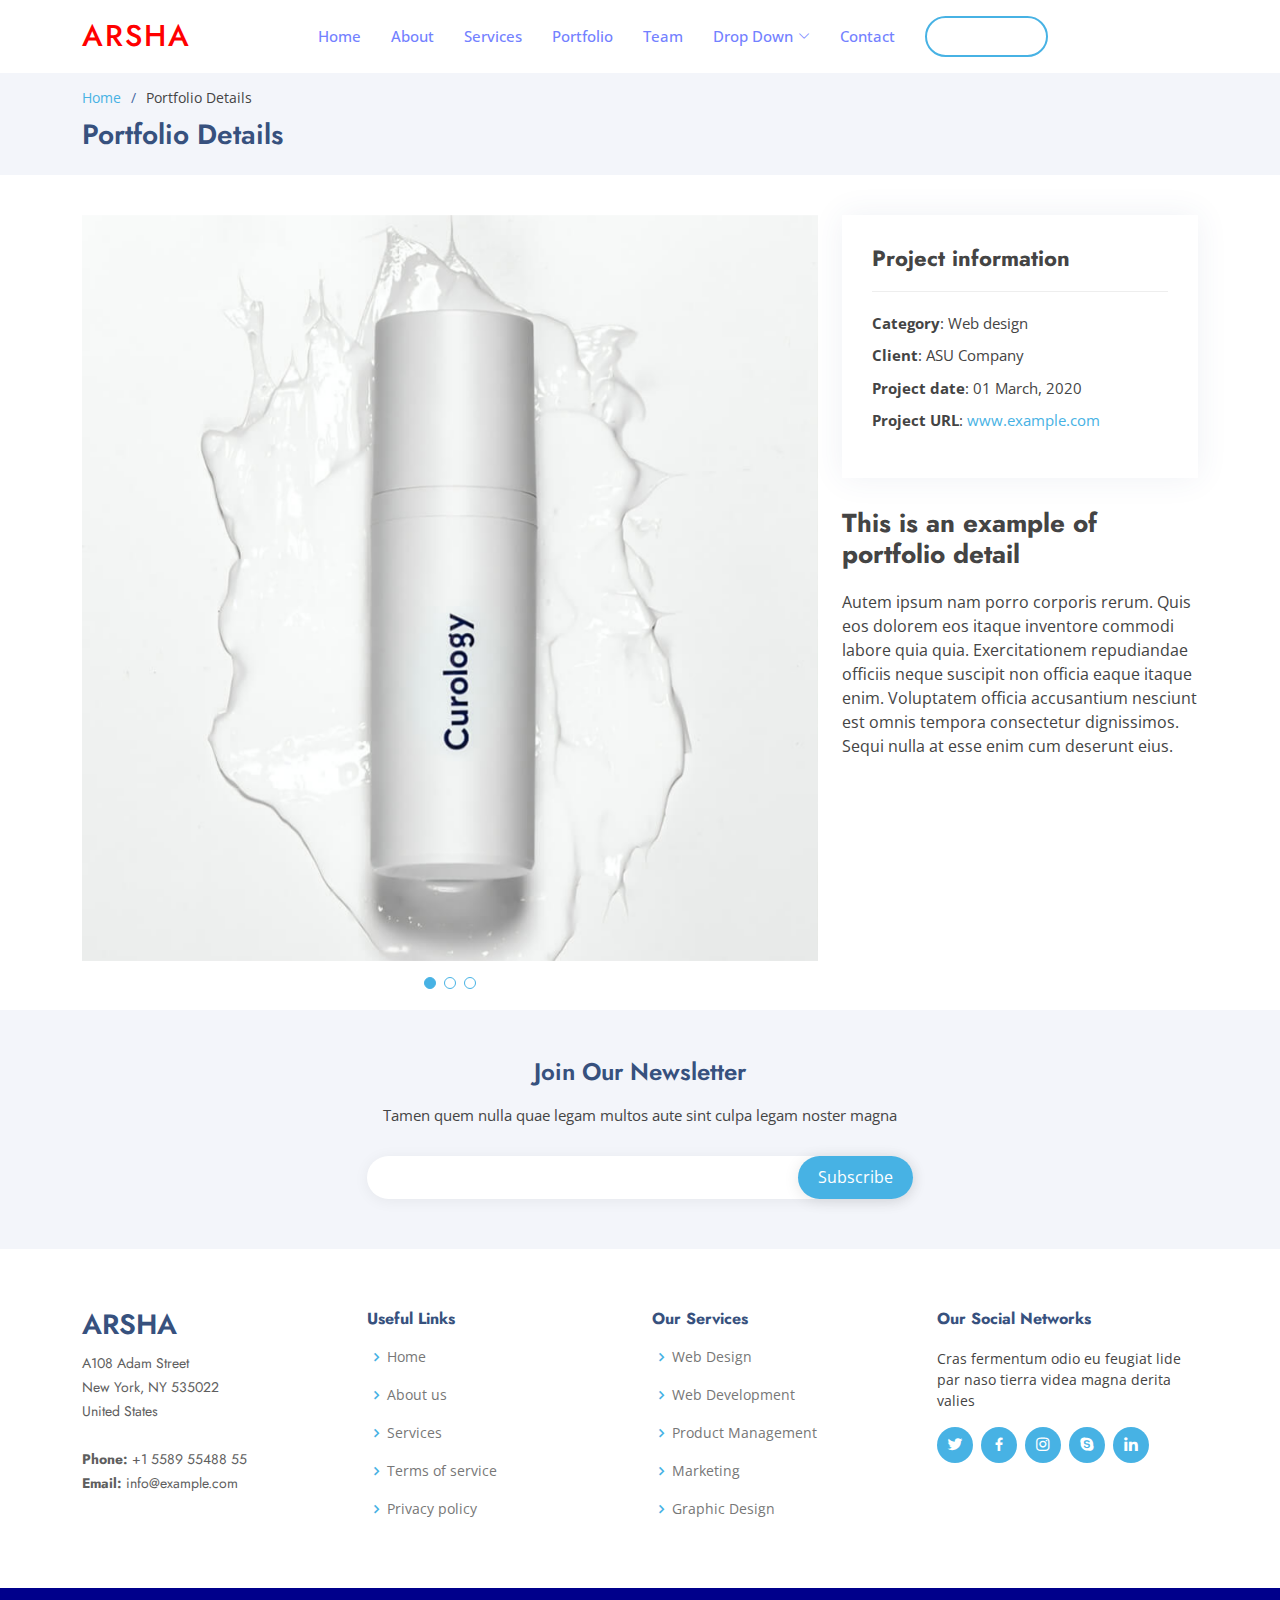
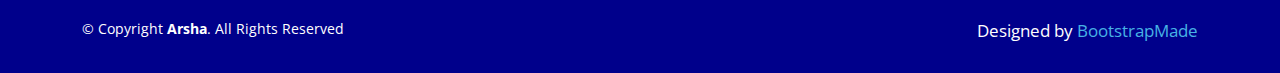
<file: portfolio-details.html>
<!DOCTYPE html>
<html lang="en">

<head>
  <meta charset="utf-8">
  <meta content="width=device-width, initial-scale=1.0" name="viewport">

  <title>Portfolio Details - Arsha Bootstrap Template</title>
  <meta content="" name="description">
  <meta content="" name="keywords">

  <!-- Favicons -->
  <link href="assets/img/favicon.png" rel="icon">
  <link href="assets/img/apple-touch-icon.png" rel="apple-touch-icon">

  <!-- Google Fonts -->
  <link href="https://fonts.googleapis.com/css?family=Open+Sans:300,300i,400,400i,600,600i,700,700i|Jost:300,300i,400,400i,500,500i,600,600i,700,700i|Poppins:300,300i,400,400i,500,500i,600,600i,700,700i" rel="stylesheet">

  <!-- Vendor CSS Files -->
  <link href="assets/vendor/aos/aos.css" rel="stylesheet">
  <link href="assets/vendor/bootstrap/css/bootstrap.min.css" rel="stylesheet">
  <link href="assets/vendor/bootstrap-icons/bootstrap-icons.css" rel="stylesheet">
  <link href="assets/vendor/boxicons/css/boxicons.min.css" rel="stylesheet">
  <link href="assets/vendor/glightbox/css/glightbox.min.css" rel="stylesheet">
  <link href="assets/vendor/remixicon/remixicon.css" rel="stylesheet">
  <link href="assets/vendor/swiper/swiper-bundle.min.css" rel="stylesheet">

  <!-- Template Main CSS File -->
  <link href="assets/css/style.css" rel="stylesheet">

  <!-- =======================================================
  * Template Name: Arsha - v4.9.1
  * Template URL: https://bootstrapmade.com/arsha-free-bootstrap-html-template-corporate/
  * Author: BootstrapMade.com
  * License: https://bootstrapmade.com/license/
  ======================================================== -->
</head>

<body>

  <!-- ======= Header ======= -->
  <header id="header" class="fixed-top header-inner-pages">
    <div class="container d-flex align-items-center">

      <h1 class="logo me-auto"><a href="index.html">Arsha</a></h1>
      <!-- Uncomment below if you prefer to use an image logo -->
      <!-- <a href="index.html" class="logo me-auto"><img src="assets/img/logo.png" alt="" class="img-fluid"></a>-->

      <nav id="navbar" class="navbar">
        <ul>
          <li><a class="nav-link scrollto " href="#hero">Home</a></li>
          <li><a class="nav-link scrollto" href="#about">About</a></li>
          <li><a class="nav-link scrollto" href="#services">Services</a></li>
          <li><a class="nav-link  active scrollto" href="#portfolio">Portfolio</a></li>
          <li><a class="nav-link scrollto" href="#team">Team</a></li>
          <li class="dropdown"><a href="#"><span>Drop Down</span> <i class="bi bi-chevron-down"></i></a>
            <ul>
              <li><a href="#">Drop Down 1</a></li>
              <li class="dropdown"><a href="#"><span>Deep Drop Down</span> <i class="bi bi-chevron-right"></i></a>
                <ul>
                  <li><a href="#">Deep Drop Down 1</a></li>
                  <li><a href="#">Deep Drop Down 2</a></li>
                  <li><a href="#">Deep Drop Down 3</a></li>
                  <li><a href="#">Deep Drop Down 4</a></li>
                  <li><a href="#">Deep Drop Down 5</a></li>
                </ul>
              </li>
              <li><a href="#">Drop Down 2</a></li>
              <li><a href="#">Drop Down 3</a></li>
              <li><a href="#">Drop Down 4</a></li>
            </ul>
          </li>
          <li><a class="nav-link scrollto" href="#contact">Contact</a></li>
          <li><a class="getstarted scrollto" href="#about">Get Started</a></li>
        </ul>
        <i class="bi bi-list mobile-nav-toggle"></i>
      </nav><!-- .navbar -->

    </div>
  </header><!-- End Header -->

  <main id="main">

    <!-- ======= Breadcrumbs ======= -->
    <section id="breadcrumbs" class="breadcrumbs">
      <div class="container">

        <ol>
          <li><a href="index.html">Home</a></li>
          <li>Portfolio Details</li>
        </ol>
        <h2>Portfolio Details</h2>

      </div>
    </section><!-- End Breadcrumbs -->

    <!-- ======= Portfolio Details Section ======= -->
    <section id="portfolio-details" class="portfolio-details">
      <div class="container">

        <div class="row gy-4">

          <div class="col-lg-8">
            <div class="portfolio-details-slider swiper">
              <div class="swiper-wrapper align-items-center">

                <div class="swiper-slide">
                  <img src="assets/img/portfolio/portfolio-1.jpg" alt="">
                </div>

                <div class="swiper-slide">
                  <img src="assets/img/portfolio/portfolio-2.jpg" alt="">
                </div>

                <div class="swiper-slide">
                  <img src="assets/img/portfolio/portfolio-3.jpg" alt="">
                </div>

              </div>
              <div class="swiper-pagination"></div>
            </div>
          </div>

          <div class="col-lg-4">
            <div class="portfolio-info">
              <h3>Project information</h3>
              <ul>
                <li><strong>Category</strong>: Web design</li>
                <li><strong>Client</strong>: ASU Company</li>
                <li><strong>Project date</strong>: 01 March, 2020</li>
                <li><strong>Project URL</strong>: <a href="#">www.example.com</a></li>
              </ul>
            </div>
            <div class="portfolio-description">
              <h2>This is an example of portfolio detail</h2>
              <p>
                Autem ipsum nam porro corporis rerum. Quis eos dolorem eos itaque inventore commodi labore quia quia. Exercitationem repudiandae officiis neque suscipit non officia eaque itaque enim. Voluptatem officia accusantium nesciunt est omnis tempora consectetur dignissimos. Sequi nulla at esse enim cum deserunt eius.
              </p>
            </div>
          </div>

        </div>

      </div>
    </section><!-- End Portfolio Details Section -->

  </main><!-- End #main -->

  <!-- ======= Footer ======= -->
  <footer id="footer">

    <div class="footer-newsletter">
      <div class="container">
        <div class="row justify-content-center">
          <div class="col-lg-6">
            <h4>Join Our Newsletter</h4>
            <p>Tamen quem nulla quae legam multos aute sint culpa legam noster magna</p>
            <form action="" method="post">
              <input type="email" name="email"><input type="submit" value="Subscribe">
            </form>
          </div>
        </div>
      </div>
    </div>

    <div class="footer-top">
      <div class="container">
        <div class="row">

          <div class="col-lg-3 col-md-6 footer-contact">
            <h3>Arsha</h3>
            <p>
              A108 Adam Street <br>
              New York, NY 535022<br>
              United States <br><br>
              <strong>Phone:</strong> +1 5589 55488 55<br>
              <strong>Email:</strong> info@example.com<br>
            </p>
          </div>

          <div class="col-lg-3 col-md-6 footer-links">
            <h4>Useful Links</h4>
            <ul>
              <li><i class="bx bx-chevron-right"></i> <a href="#">Home</a></li>
              <li><i class="bx bx-chevron-right"></i> <a href="#">About us</a></li>
              <li><i class="bx bx-chevron-right"></i> <a href="#">Services</a></li>
              <li><i class="bx bx-chevron-right"></i> <a href="#">Terms of service</a></li>
              <li><i class="bx bx-chevron-right"></i> <a href="#">Privacy policy</a></li>
            </ul>
          </div>

          <div class="col-lg-3 col-md-6 footer-links">
            <h4>Our Services</h4>
            <ul>
              <li><i class="bx bx-chevron-right"></i> <a href="#">Web Design</a></li>
              <li><i class="bx bx-chevron-right"></i> <a href="#">Web Development</a></li>
              <li><i class="bx bx-chevron-right"></i> <a href="#">Product Management</a></li>
              <li><i class="bx bx-chevron-right"></i> <a href="#">Marketing</a></li>
              <li><i class="bx bx-chevron-right"></i> <a href="#">Graphic Design</a></li>
            </ul>
          </div>

          <div class="col-lg-3 col-md-6 footer-links">
            <h4>Our Social Networks</h4>
            <p>Cras fermentum odio eu feugiat lide par naso tierra videa magna derita valies</p>
            <div class="social-links mt-3">
              <a href="#" class="twitter"><i class="bx bxl-twitter"></i></a>
              <a href="#" class="facebook"><i class="bx bxl-facebook"></i></a>
              <a href="#" class="instagram"><i class="bx bxl-instagram"></i></a>
              <a href="#" class="google-plus"><i class="bx bxl-skype"></i></a>
              <a href="#" class="linkedin"><i class="bx bxl-linkedin"></i></a>
            </div>
          </div>

        </div>
      </div>
    </div>

    <div class="container footer-bottom clearfix">
      <div class="copyright">
        &copy; Copyright <strong><span>Arsha</span></strong>. All Rights Reserved
      </div>
      <div class="credits">
        <!-- All the links in the footer should remain intact. -->
        <!-- You can delete the links only if you purchased the pro version. -->
        <!-- Licensing information: https://bootstrapmade.com/license/ -->
        <!-- Purchase the pro version with working PHP/AJAX contact form: https://bootstrapmade.com/arsha-free-bootstrap-html-template-corporate/ -->
        Designed by <a href="https://bootstrapmade.com/">BootstrapMade</a>
      </div>
    </div>
  </footer><!-- End Footer -->

  <div id="preloader"></div>
  <a href="#" class="back-to-top d-flex align-items-center justify-content-center"><i class="bi bi-arrow-up-short"></i></a>

  <!-- Vendor JS Files -->
  <script src="assets/vendor/aos/aos.js"></script>
  <script src="assets/vendor/bootstrap/js/bootstrap.bundle.min.js"></script>
  <script src="assets/vendor/glightbox/js/glightbox.min.js"></script>
  <script src="assets/vendor/isotope-layout/isotope.pkgd.min.js"></script>
  <script src="assets/vendor/swiper/swiper-bundle.min.js"></script>
  <script src="assets/vendor/waypoints/noframework.waypoints.js"></script>
  <script src="assets/vendor/php-email-form/validate.js"></script>

  <!-- Template Main JS File -->
  <script src="assets/js/main.js"></script>

</body>

</html>
</file>
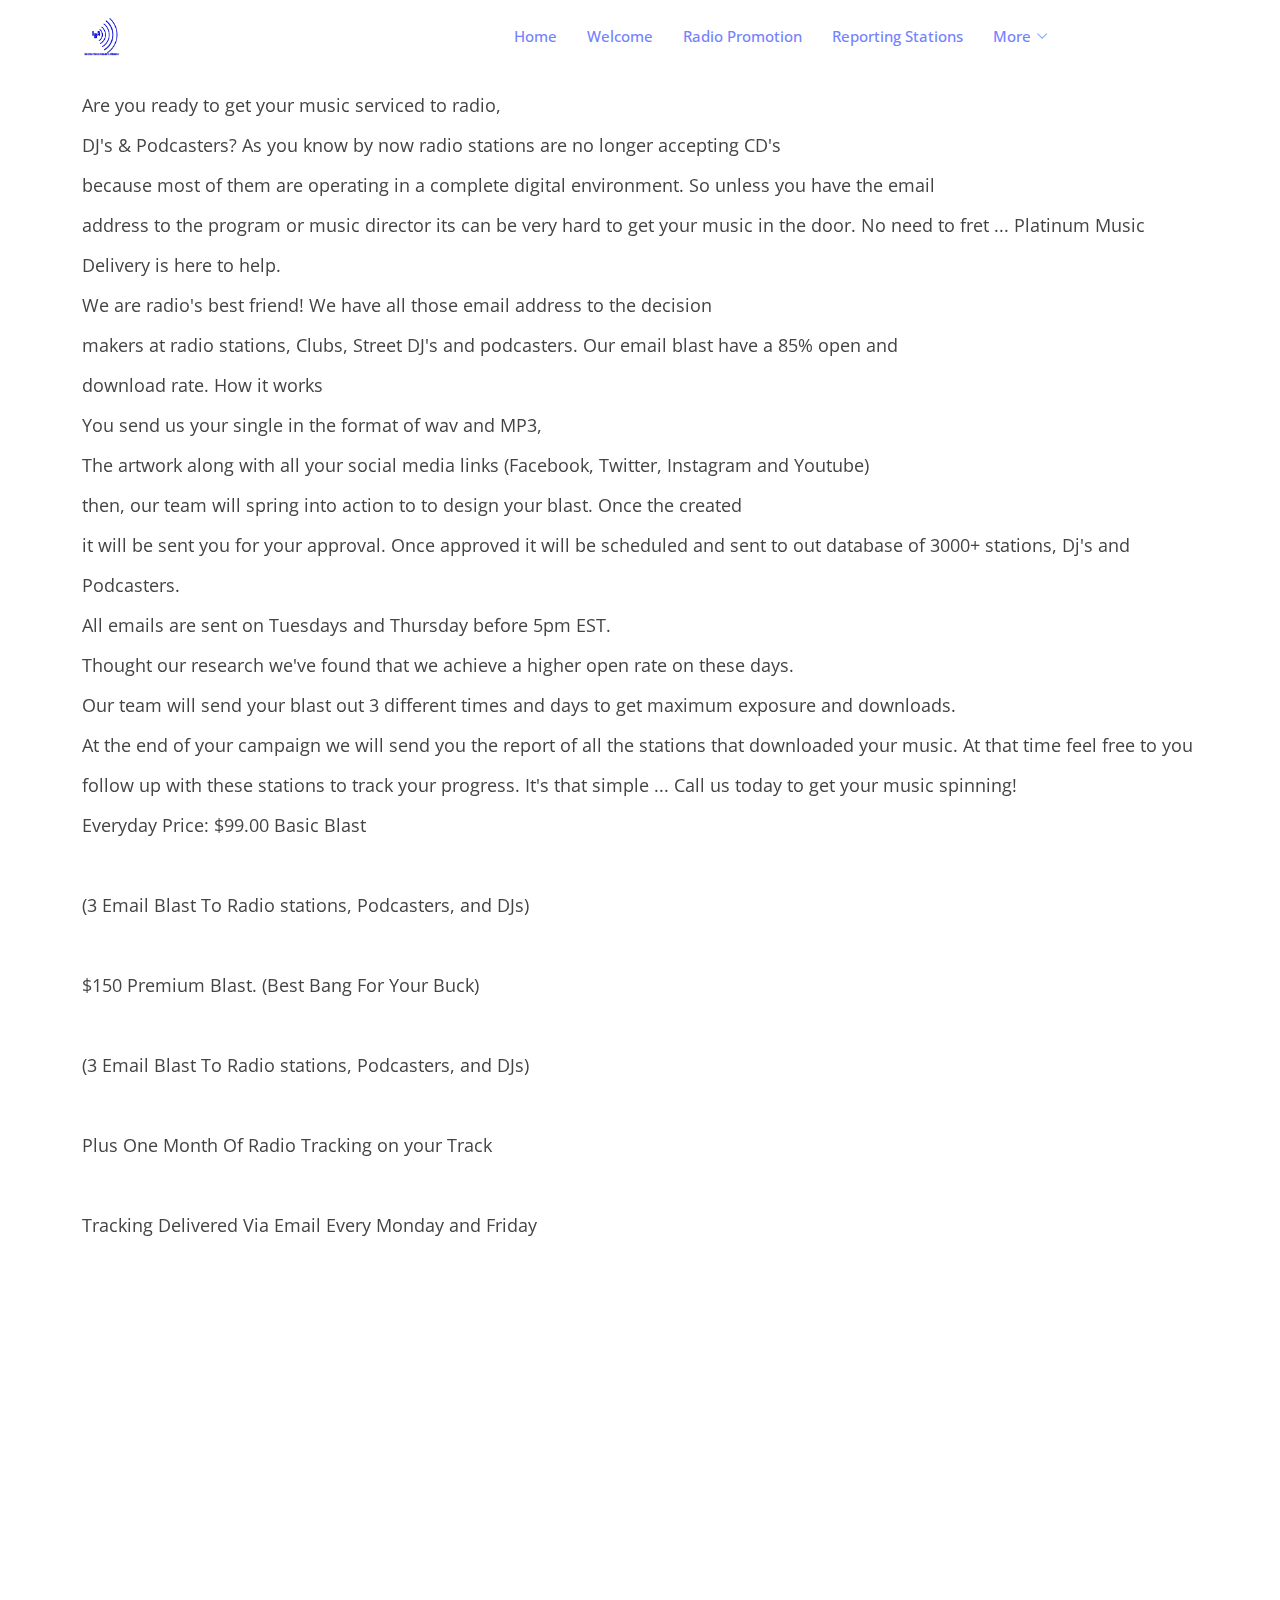
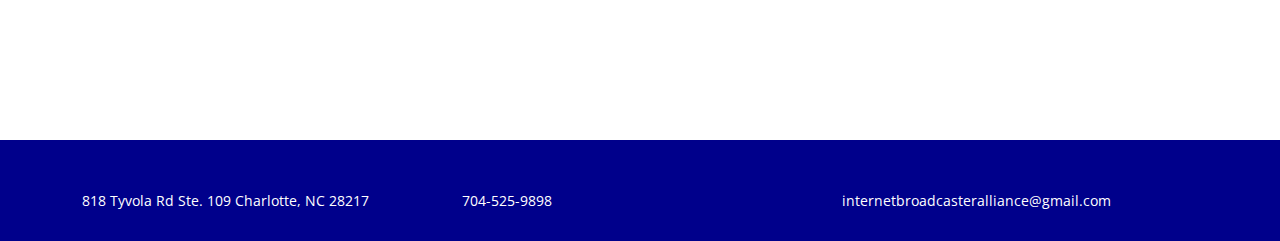
<file: RadioPromotion.html>
<!DOCTYPE html>
<html lang="en">

<head>
  <meta charset="utf-8" />
  <meta content="width=device-width, initial-scale=1.0" name="viewport" />

  <title>Arsha Bootstrap Template - Index</title>
  <meta content="" name="description" />
  <meta content="" name="keywords" />

  <!-- Favicons -->
  <link href="assets/img/favicon.png" rel="icon" />
  <link href="assets/img/apple-touch-icon.png" rel="apple-touch-icon" />

  <!-- Google Fonts -->
  <link
    href="https://fonts.googleapis.com/css?family=Open+Sans:300,300i,400,400i,600,600i,700,700i|Jost:300,300i,400,400i,500,500i,600,600i,700,700i|Poppins:300,300i,400,400i,500,500i,600,600i,700,700i"
    rel="stylesheet" />

    <link rel="stylesheet" href="https://cdnjs.cloudflare.com/ajax/libs/font-awesome/6.2.0/css/all.min.css" integrity="sha512-xh6O/CkQoPOWDdYTDqeRdPCVd1SpvCA9XXcUnZS2FmJNp1coAFzvtCN9BmamE+4aHK8yyUHUSCcJHgXloTyT2A==" crossorigin="anonymous" referrerpolicy="no-referrer" />
  <!-- Vendor CSS Files -->
  <link href="assets/vendor/aos/aos.css" rel="stylesheet" />
  <link href="assets/vendor/bootstrap/css/bootstrap.min.css" rel="stylesheet" />
  <link href="assets/vendor/bootstrap-icons/bootstrap-icons.css" rel="stylesheet" />
  <link href="assets/vendor/boxicons/css/boxicons.min.css" rel="stylesheet" />
  <link href="assets/vendor/glightbox/css/glightbox.min.css" rel="stylesheet" />
  <link href="assets/vendor/remixicon/remixicon.css" rel="stylesheet" />
  <link href="assets/vendor/swiper/swiper-bundle.min.css" rel="stylesheet" />

  <!-- Template Main CSS File -->
  <link href="assets/css/style.css" rel="stylesheet" />

  <!-- =======================================================
  * Template Name: Arsha - v4.9.1
  * Template URL: https://bootstrapmade.com/arsha-free-bootstrap-html-template-corporate/
  * Author: BootstrapMade.com
  * License: https://bootstrapmade.com/license/
  ======================================================== -->
  <!-- <link rel="stylesheet" href="https://cdn.jsdelivr.net/npm/bootstrap@4.6.1/dist/css/bootstrap.min.css">
  <script src="https://cdn.jsdelivr.net/npm/jquery@3.6.0/dist/jquery.slim.min.js"></script>
  <script src="https://cdn.jsdelivr.net/npm/popper.js@1.16.1/dist/umd/popper.min.js"></script>
  <script src="https://cdn.jsdelivr.net/npm/bootstrap@4.6.1/dist/js/bootstrap.bundle.min.js"></script>

  <style>
    /* Make the image fully responsive */
    .carousel-inner img {
      width: 100%;
      height: 50%;
    }
    </style> -->
</head>

<body>
  <!-- ======= Header ======= -->
  <header id="header" class="fixed-top" style="background-color: White">
    <div class="container d-flex align-items-center">
      <h1 class="logo me-auto" style="margin-left: 0px">
        <a href="index.html">
          <img src="assets\img\logo\Logo.png" class="img-fluid" alt />
        </a>
      </h1>
      <!-- Uncomment below if you prefer to use an image logo -->
      <!-- <a href="index.html" class="logo me-auto"><img src="assets/img/logo.png" alt="" class="img-fluid"></a>-->

      <nav id="navbar" class="navbar">
        <ul>
          <li><a class="nav-link scrollto active" href="index.html">Home</a></li>
          <li><a class="nav-link scrollto" href="Welcome.html">Welcome</a></li>
          <li>
            <a class="nav-link scrollto" href="RadioPromotion.html">Radio Promotion</a>
          </li>
          <li>
            <a class="nav-link scrollto" href="ReportStation.html">Reporting Stations</a>
          </li>

          <!-- <li><a class="nav-link scrollto" href="#team">Team</a></li> -->
          <li class="dropdown">
            <a href="#"><span>More</span> <i class="bi bi-chevron-down"></i></a>
            <ul>
              <li><a href="More.html">official indie</a></li>
              <li>
                <a class="nav-link scrollto" href="ReportedStations.html">Reported Stations</a>
              </li>
              <li><a href="Record.html">Record</a></li>
              <li><a href="LatestEdition.html">Latest Edition</a></li>
              <li>
                <a class="nav-link scrollto" href="contact.html">Contact</a>
              </li>
            </ul>
        <i class="bi bi-list mobile-nav-toggle" style="background-color: black"></i>
      </nav>
      <!-- .navbar -->
    </div>
  </header>
  <!-- End Header -->

  <!-- ======= Hero Section ======= -->

  

   

    <!-- ======= Services Section ======= -->
    <section id="services" class="services bg-white">
      <div class="container " data-aos="fade-up" >
        <div class="section-title">
          
            <div >
               
                <p>
                    Are you ready to get your music serviced to radio,<br> DJ's & Podcasters?  As you know by now radio stations are no longer accepting CD's <br>because most of them are operating in a complete digital environment. So unless you have the email<br> address to the program or music director its can be very hard to get your music in the door.

                    No need to fret ... Platinum Music Delivery is here to help.<br> We are radio's best friend!  We have all those email address to the decision <br>makers at radio stations, Clubs, Street DJ's and podcasters. Our email blast have a 85% open and<br> download rate.  
                    
                    How it works
                    <br>
                    You send us your single in the format of wav and MP3,<br> The artwork along with all your social media links (Facebook, Twitter, Instagram and Youtube)<br> then, our team will spring into action to to design your blast.  Once the created<br> it will be sent you for your approval.  Once approved it will be scheduled and sent to out database of 3000+ stations, Dj's and Podcasters. 
                    
                    ​<br>
                    
                    All emails are sent on Tuesdays and Thursday before 5pm EST. <br>Thought our research we've found that we achieve a higher open rate on these days. <br> Our team will send your blast out 3 different times and days to get maximum exposure and downloads. <br> At the end of your campaign we will send you the report of all the stations that downloaded your music.  At that time feel free to you follow up with these stations to track your progress.  It's that simple ...  Call us today to get your music spinning!
                    <br>
                    ​
                    Everyday Price: $99.00 Basic Blast<br>
                    <br>
                    (3 Email Blast To Radio stations,  Podcasters, and DJs)<br>
                    <br>
                    $150 Premium Blast. (Best Bang For Your Buck)<br>
                    <br>
                    (3 Email Blast To Radio stations,  Podcasters, and DJs)<br>
                    <br>
                    Plus One Month Of Radio Tracking on your Track<br>
                    <br>
                    Tracking Delivered Via Email Every Monday and Friday <br>
                    
                    ​
                </p>
            </div>
           
          </div>

 
      </div>
    </section>
    <!-- End Services Section -->

         <!-- ======= Skills Section ======= -->
         <section id="skills" class="skills " style="margin-bottom: 20px;">
            <div class="container" data-aos="fade-up">
              <div class="row">
                <div class="col-lg-12 d-flex justify-content-center align-items-center youtube" data-aos="fade-right" data-aos-delay="100">
                  <div class="embed-responsive embed-responsive-4by3  iframe-box">
                    <iframe width="854" height="380" class="your-video" src="https://www.youtube.com/embed/qN3OueBm9F4" frameborder="0" allow="autoplay; encrypted-media" allowfullscreen></iframe>
                  </div>
                </div>
      
              </div>
            </div>
          </section>
          <!-- End Skills Section -->

  <!-- ======= Footer ======= -->
  <!-- ======= Footer ======= -->
  <footer id="footer">
    <div class="container  mt-4 footer-bottom clearfix">
      <div class="row" style="margin-top: 20px">
        <div class="col-lg-4"> <i class="fa-solid fa-location-dot"></i> 818 Tyvola Rd Ste. 109 Charlotte, NC 28217</div>
        <div class="col-lg-4">
          <i class="fa-solid fa-phone"></i> 704-525-9898
        </div>
        <div class="col-lg-4">
            <i class="fa-regular fa-envelope"></i>  internetbroadcasteralliance@gmail.com
        </div>
      </div>
    </div>
  </footer>
  <!-- End Footer -->

  <div id="preloader"></div>
  <a href="#" class="back-to-top d-flex align-items-center justify-content-center"><i
      class="bi bi-arrow-up-short"></i></a>

  <!-- Vendor JS Files -->
  <script src="assets/vendor/aos/aos.js"></script>
  <script src="assets/vendor/bootstrap/js/bootstrap.bundle.min.js"></script>
  <script src="assets/vendor/glightbox/js/glightbox.min.js"></script>
  <script src="assets/vendor/isotope-layout/isotope.pkgd.min.js"></script>
  <script src="assets/vendor/swiper/swiper-bundle.min.js"></script>
  <script src="assets/vendor/waypoints/noframework.waypoints.js"></script>
  <script src="assets/vendor/php-email-form/validate.js"></script>

  <!-- Template Main JS File -->
  <script src="assets/js/main.js"></script>
</body>

</html>
</file>
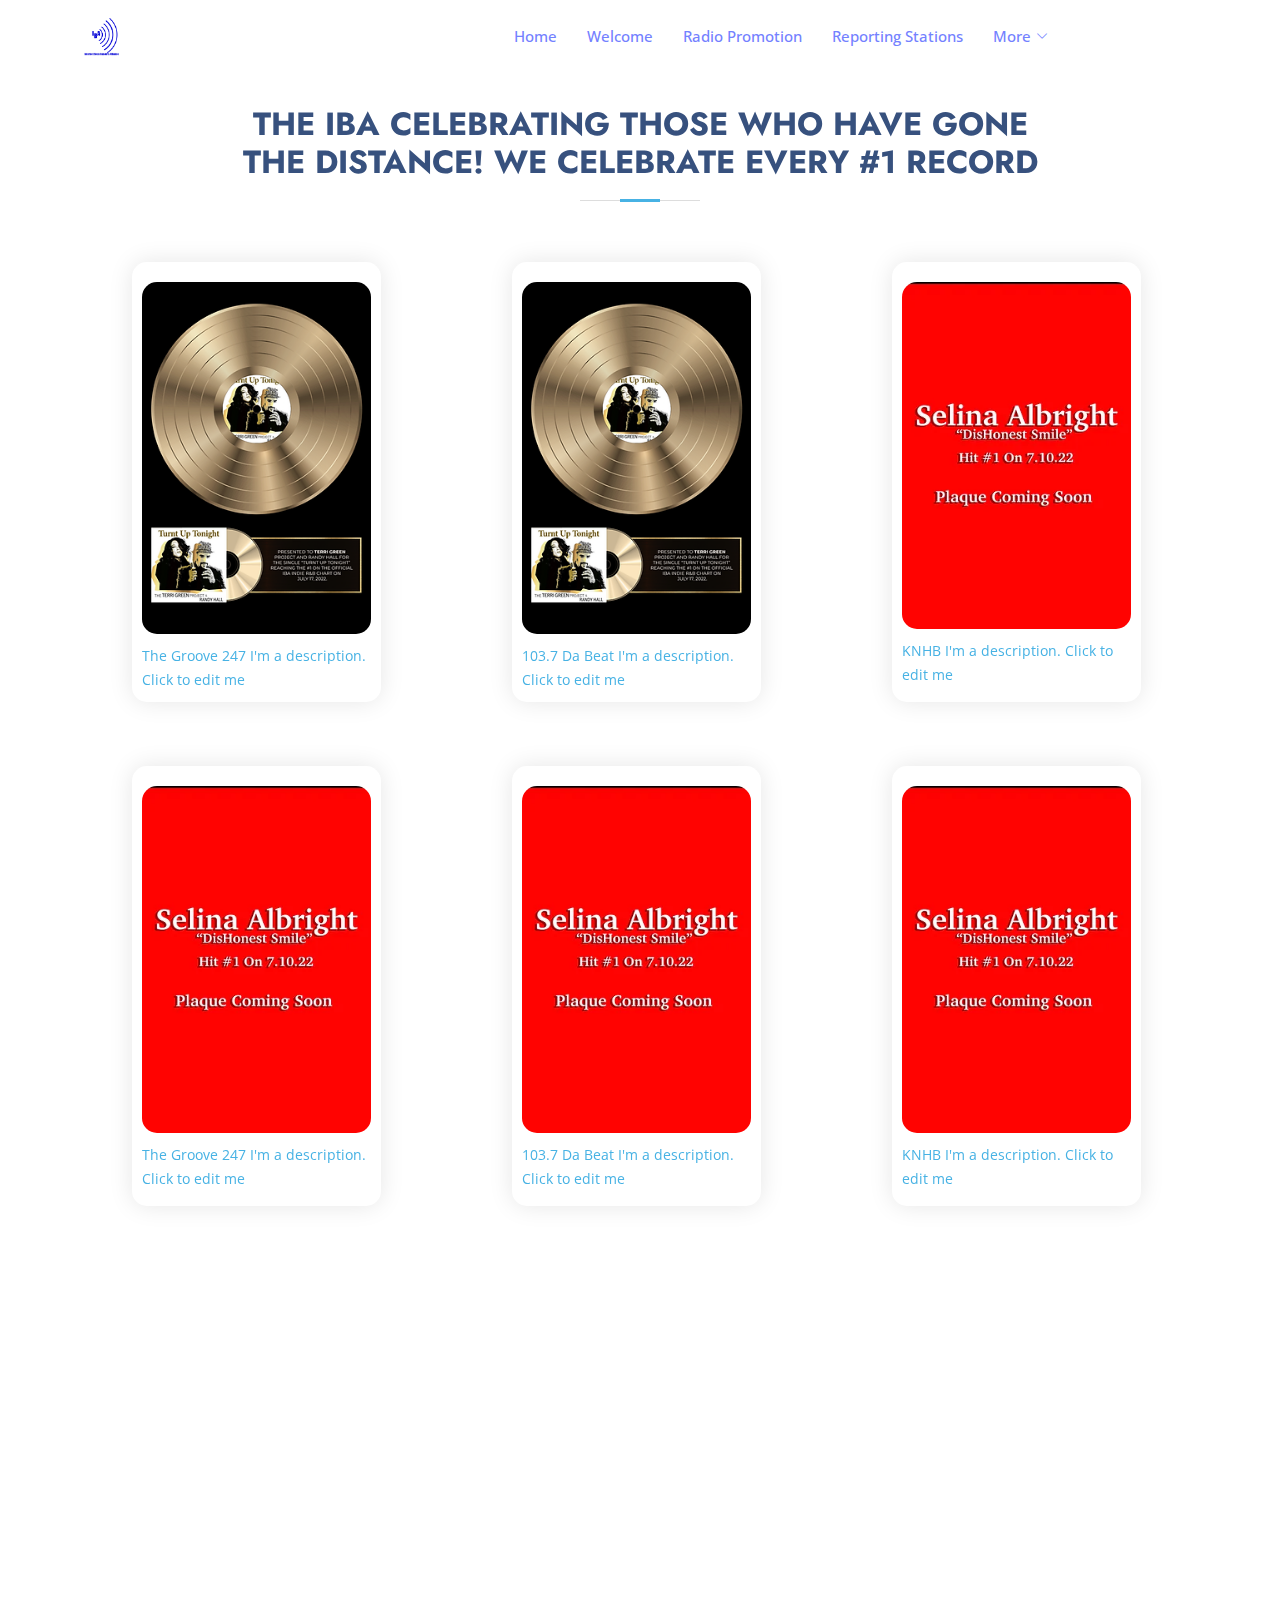
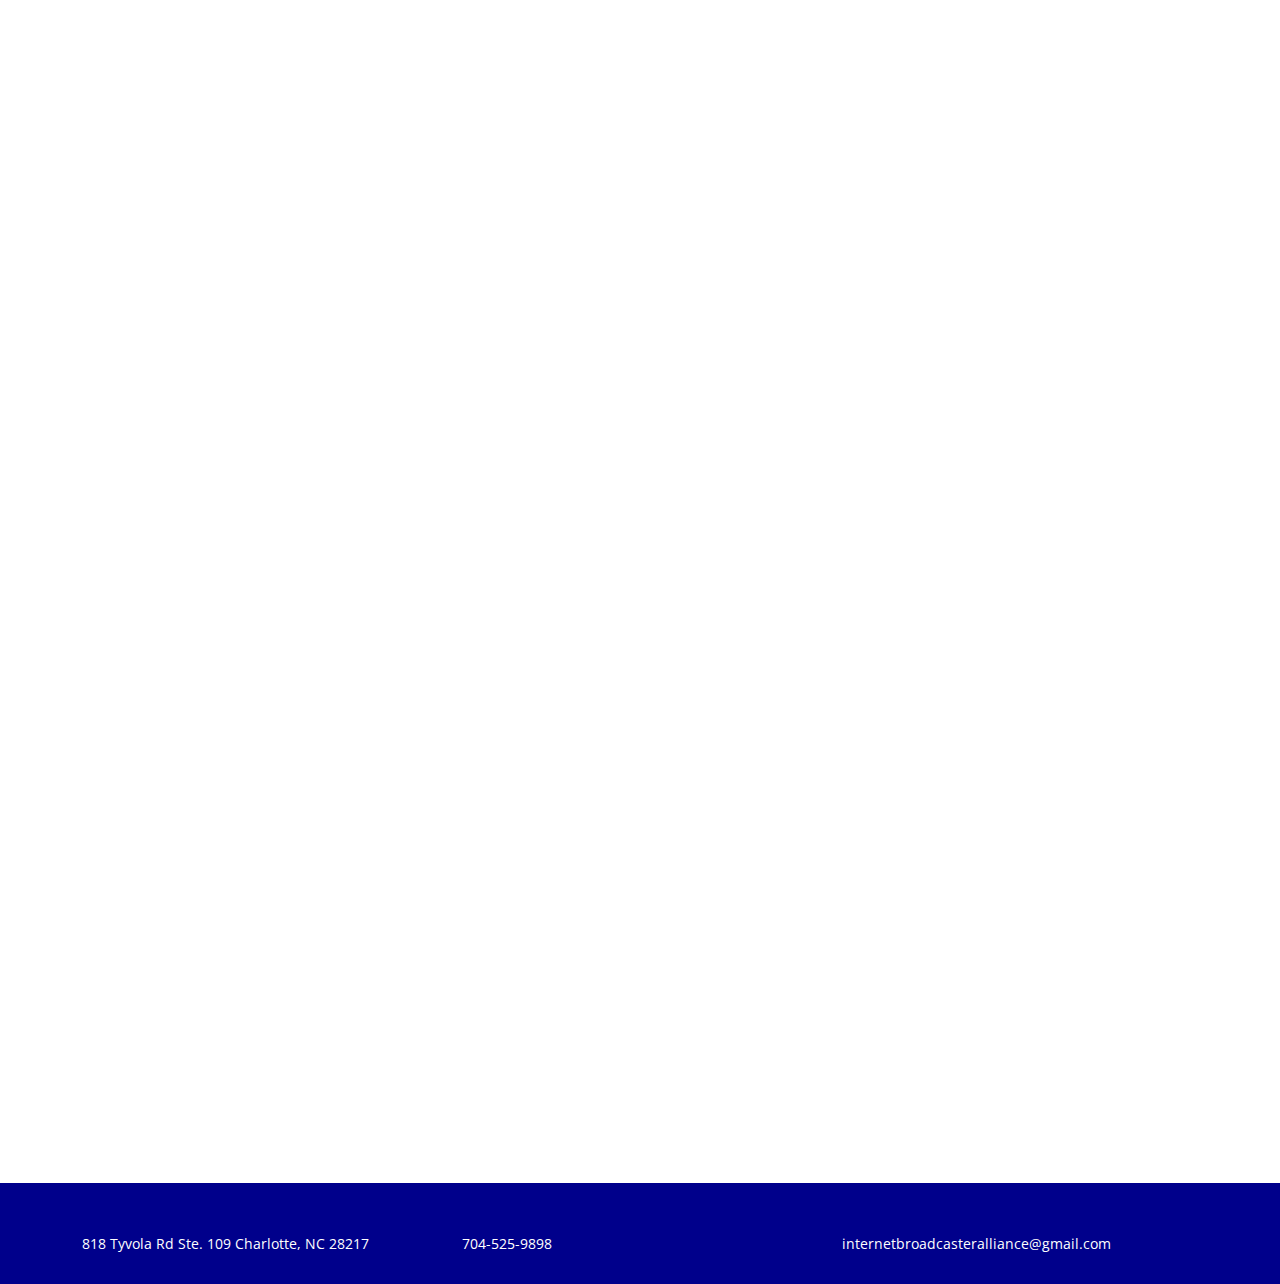
<file: Record.html>
<!DOCTYPE html>
<html lang="en">

<head>
    <meta charset="utf-8" />
    <meta content="width=device-width, initial-scale=1.0" name="viewport" />

    <title>Arsha Bootstrap Template - Index</title>
    <meta content="" name="description" />
    <meta content="" name="keywords" />

    <!-- Favicons -->
    <link href="assets/img/favicon.png" rel="icon" />
    <link href="assets/img/apple-touch-icon.png" rel="apple-touch-icon" />

    <!-- Google Fonts -->
    <link
        href="https://fonts.googleapis.com/css?family=Open+Sans:300,300i,400,400i,600,600i,700,700i|Jost:300,300i,400,400i,500,500i,600,600i,700,700i|Poppins:300,300i,400,400i,500,500i,600,600i,700,700i"
        rel="stylesheet" />

    <link rel="stylesheet" href="https://cdnjs.cloudflare.com/ajax/libs/font-awesome/6.2.0/css/all.min.css"
        integrity="sha512-xh6O/CkQoPOWDdYTDqeRdPCVd1SpvCA9XXcUnZS2FmJNp1coAFzvtCN9BmamE+4aHK8yyUHUSCcJHgXloTyT2A=="
        crossorigin="anonymous" referrerpolicy="no-referrer" />
    <!-- Vendor CSS Files -->
    <link href="assets/vendor/aos/aos.css" rel="stylesheet" />
    <link href="assets/vendor/bootstrap/css/bootstrap.min.css" rel="stylesheet" />
    <link href="assets/vendor/bootstrap-icons/bootstrap-icons.css" rel="stylesheet" />
    <link href="assets/vendor/boxicons/css/boxicons.min.css" rel="stylesheet" />
    <link href="assets/vendor/glightbox/css/glightbox.min.css" rel="stylesheet" />
    <link href="assets/vendor/remixicon/remixicon.css" rel="stylesheet" />
    <link href="assets/vendor/swiper/swiper-bundle.min.css" rel="stylesheet" />

    <!-- Template Main CSS File -->
    <link href="assets/css/style.css" rel="stylesheet" />

    <!-- =======================================================
  * Template Name: Arsha - v4.9.1
  * Template URL: https://bootstrapmade.com/arsha-free-bootstrap-html-template-corporate/
  * Author: BootstrapMade.com
  * License: https://bootstrapmade.com/license/
  ======================================================== -->
    <!-- <link rel="stylesheet" href="https://cdn.jsdelivr.net/npm/bootstrap@4.6.1/dist/css/bootstrap.min.css">
  <script src="https://cdn.jsdelivr.net/npm/jquery@3.6.0/dist/jquery.slim.min.js"></script>
  <script src="https://cdn.jsdelivr.net/npm/popper.js@1.16.1/dist/umd/popper.min.js"></script>
  <script src="https://cdn.jsdelivr.net/npm/bootstrap@4.6.1/dist/js/bootstrap.bundle.min.js"></script>

  <style>
    /* Make the image fully responsive */
    .carousel-inner img {
      width: 100%;
      height: 50%;
    }
    </style> -->
</head>

<body>
    <!-- ======= Header ======= -->
    <header id="header" class="fixed-top" style="background-color: White">
        <div class="container d-flex align-items-center">
            <h1 class="logo me-auto" style="margin-left: 0px">
                <a href="index.html">
                    <img src="assets\img\logo\Logo.png" class="img-fluid" alt />
                </a>
            </h1>
            <!-- Uncomment below if you prefer to use an image logo -->
            <!-- <a href="index.html" class="logo me-auto"><img src="assets/img/logo.png" alt="" class="img-fluid"></a>-->

            <nav id="navbar" class="navbar">
                <ul>
                    <li><a class="nav-link scrollto active" href="index.html">Home</a></li>
                    <li><a class="nav-link scrollto" href="Welcome.html">Welcome</a></li>
                    <li>
                      <a class="nav-link scrollto" href="RadioPromotion.html">Radio Promotion</a>
                    </li>
                    <li>
                      <a class="nav-link scrollto" href="ReportStation.html">Reporting Stations</a>
                    </li>
          
                    <!-- <li><a class="nav-link scrollto" href="#team">Team</a></li> -->
                    <li class="dropdown">
                      <a href="#"><span>More</span> <i class="bi bi-chevron-down"></i></a>
                      <ul>
                        <li><a href="More.html">official indie</a></li>
                        <li>
                          <a class="nav-link scrollto" href="ReportedStations.html">Reported Stations</a>
                        </li>
                        <li><a href="Record.html">Record</a></li>
                        <li><a href="LatestEdition.html">Latest Edition</a></li>
                        <li>
                          <a class="nav-link scrollto" href="contact.html">Contact</a>
                        </li>
                      </ul>
                <i class="bi bi-list mobile-nav-toggle" style="background-color: black"></i>
            </nav>
            <!-- .navbar -->
        </div>
    </header>
    <!-- End Header -->

    <!-- ======= Hero Section ======= -->





    <!-- ======= Services Section ======= -->
    <section id="services" class="services bg-white" style="margin-bottom:30px; margin: 20px;">
        <div class="container " data-aos="fade-up">
            <div class="section-title">
                <h2 style="text-align:center; margin-bottom: 30px;">The IBA Celebrating Those Who Have Gone <br>
                    The Distance!  We Celebrate Every #1 Record</h2>

                

            </div>

            <div class="row">
                <div class="col-xl-4 col-md-6 col-sm-12 d-flex  align-items-stretch" data-aos="zoom-in" data-aos-delay="100">
                  <div class="icon-box Reported record-box ">
                    <div class="icon"> <img src="assets\img\firsttwo.png" id="img-id"  style="border-radius:15px;" class="img-fluid" alt /></i></div>
                    <p><a href=""> The Groove 247
                        I'm a description. Click to edit me</a></p>
                  </div>
                </div>
      
                <div class="col-xl-4 col-md-6 d-flex align-items-stretch mt-4 mt-md-0" data-aos="zoom-in"
                  data-aos-delay="200">
                  <div class="icon-box Reported record-box">
                    <div class="icon"> <img src="assets\img\firsttwo.png" id="img-id"  style="border-radius:15px;"class="img-fluid" alt /></i></div>
                    <p><a href=""> 
                        103.7 Da Beat
                        I'm a description. Click to edit me</a></p>
                  </div>
                </div>
      
                <div class="col-xl-4 col-md-6 d-flex align-items-stretch mt-4 mt-xl-0" data-aos="zoom-in"
                  data-aos-delay="300">
                  <div class="icon-box Reported record-box">
                    <div class="icon"> <img src="assets\img\recordImg.png" id="img-id" style="border-radius:15px;" class="img-fluid" alt /></i></div>
                    <p><a href=""> 
                        KNHB
                        I'm a description. Click to edit me</a></p>
                  </div>
                </div>
              
              </div>

            <div class="row">
                <div class="col-xl-4 col-md-6 d-flex align-items-stretch" data-aos="zoom-in" data-aos-delay="100">
                  <div class="icon-box Reported record-box mt-4">
                    <div class="icon"> <img src="assets\img\recordImg.png" id="img-id" style="border-radius:15px;" class="img-fluid" alt /></i></div>
                    <p><a href=""> The Groove 247
                        I'm a description. Click to edit me</a></p>
                  </div>
                </div>
      
                <div class="col-xl-4 col-md-6 d-flex align-items-stretch mt-4 mt-md-0" data-aos="zoom-in"
                  data-aos-delay="200">
                  <div class="icon-box Reported record-box  mt-4">
                    <div class="icon"> <img src="assets\img\recordImg.png" id="img-id" style="border-radius:15px;" class="img-fluid" alt /></i></div>
                    <p><a href=""> 
                        103.7 Da Beat
                        I'm a description. Click to edit me</a></p>
                  </div>
                </div>
      
                <div class="col-xl-4 col-md-6 d-flex align-items-stretch mt-4 mt-xl-0" data-aos="zoom-in"
                  data-aos-delay="300">
                  <div class="icon-box Reported record-box  mt-4">
                    <div class="icon"> <img src="assets\img\recordImg.png" id="img-id" style="border-radius:15px;" class="img-fluid" alt /></i></div>
                    <p><a href=""> 
                        KNHB
                        I'm a description. Click to edit me</a></p>
                  </div>
                </div>
              
              </div>

            <div class="row">
                <div class="col-xl-4 col-md-6 d-flex align-items-stretch" data-aos="zoom-in" data-aos-delay="100">
                  <div class="icon-box Reported record-box  mt-4">
                    <div class="icon"> <img src="assets\img\recordImg.png" id="img-id" style="border-radius:15px;" class="img-fluid" alt /></i></div>
                    <p><a href=""> The Groove 247
                        I'm a description. Click to edit me</a></p>
                  </div>
                </div>
      
                <div class="col-xl-4 col-md-6 d-flex align-items-stretch mt-4 mt-md-0" data-aos="zoom-in"
                  data-aos-delay="200">
                  <div class="icon-box Reported record-box mt-4">
                    <div class="icon"> <img src="assets\img\recordImg.png" id="img-id" style="border-radius:15px;" class="img-fluid" alt /></i></div>
                    <p><a href=""> 
                        103.7 Da Beat
                        I'm a description. Click to edit me</a></p>
                  </div>
                </div>
      
                <div class="col-xl-4 col-md-6 d-flex align-items-stretch mt-4 mt-xl-0" data-aos="zoom-in"
                  data-aos-delay="300">
                  <div class="icon-box Reported record-box mt-4">
                    <div class="icon"> <img src="assets\img\recordImg.png" id="img-id" style="border-radius:15px;" class="img-fluid" alt /></i></div>
                    <p><a href=""> 
                        KNHB
                        I'm a description. Click to edit me</a></p>
                  </div>
                </div>
              
              </div>

            <div class="row">
                <div class="col-xl-4 col-md-6 d-flex align-items-stretch" data-aos="zoom-in" data-aos-delay="100">
                  <div class="icon-box Reported record-box mt-4">
                    <div class="icon"> <img src="assets\img\recordImg.png" id="img-id" style="border-radius:15px;" class="img-fluid" alt /></i></div>
                    <p><a href=""> The Groove 247
                        I'm a description. Click to edit me</a></p>
                  </div>
                </div>
      
                <div class="col-xl-4 col-md-6 d-flex align-items-stretch mt-4 mt-md-0" data-aos="zoom-in"
                  data-aos-delay="200">
                  <div class="icon-box Reported record-box mt-4">
                    <div class="icon"> <img src="assets\img\recordImg.png" id="img-id" style="border-radius:15px;" class="img-fluid" alt /></i></div>
                    <p><a href=""> 
                        103.7 Da Beat
                        I'm a description. Click to edit me</a></p>
                  </div>
                </div>
      
                <div class="col-xl-4 col-md-6 d-flex align-items-stretch mt-4 mt-xl-0" data-aos="zoom-in"
                  data-aos-delay="300">
                  <div class="icon-box Reported record-box mt-4">
                    <div class="icon"> <img src="assets\img\recordImg.png" id="img-id" style="border-radius:15px;" class="img-fluid" alt /></i></div>
                    <p><a href=""> 
                        KNHB
                        I'm a description. Click to edit me</a></p>
                  </div>
                </div>
              
              </div>

            <div class="row">
                <div class="col-xl-4 col-md-6 d-flex align-items-stretch" data-aos="zoom-in" data-aos-delay="100">
                  <div class="icon-box Reported record-box mt-4">
                    <div class="icon"> <img src="assets\img\recordImg.png" id="img-id" style="border-radius:15px;" class="img-fluid" alt /></i></div>
                    <p><a href=""> The Groove 247
                        I'm a description. Click to edit me</a></p>
                  </div>
                </div>
      
                <div class="col-xl-4 col-md-6 d-flex align-items-stretch mt-4 mt-md-0" data-aos="zoom-in"
                  data-aos-delay="200">
                  <div class="icon-box Reported record-box mt-4">
                    <div class="icon"> <img src="assets\img\recordImg.png" id="img-id" style="border-radius:15px;" class="img-fluid" alt /></i></div>
                    <p><a href=""> 
                        103.7 Da Beat
                        I'm a description. Click to edit me</a></p>
                  </div>
                </div>
      
                <div class="col-xl-4 col-md-6 d-flex align-items-stretch mt-4 mt-xl-0" data-aos="zoom-in"
                  data-aos-delay="300">
                  <div class="icon-box Reported record-box mt-4">
                    <div class="icon"> <img src="assets\img\recordImg.png" id="img-id" style="border-radius:15px;" class="img-fluid" alt /></i></div>
                    <p style="text-align:center ;"><a href="" > 
                        KNHB
                        I'm a description. Click to edit me</a></p>
                  </div>
                </div>
              
              </div>
           

        </div>
    </section>
    <!-- End Services Section -->



    <!-- ======= Footer ======= -->
    <!-- ======= Footer ======= -->
    <footer id="footer">
        <div class="container footer-bottom clearfix">
            <div class="row" style="margin-top: 20px">
                <div class="col-lg-4"> <i class="fa-solid fa-location-dot"></i> 818 Tyvola Rd Ste. 109 Charlotte, NC
                    28217</div>
                <div class="col-lg-4">
                    <i class="fa-solid fa-phone"></i> 704-525-9898
                </div>
                <div class="col-lg-4">
                        <i class="fa-regular fa-envelope"></i> internetbroadcasteralliance@gmail.com
                </div>
            </div>
        </div>
    </footer>
    <!-- End Footer -->

    <div id="preloader"></div>
    <a href="#" class="back-to-top d-flex align-items-center justify-content-center"><i
            class="bi bi-arrow-up-short"></i></a>

    <!-- Vendor JS Files -->
    <script src="assets/vendor/aos/aos.js"></script>
    <script src="assets/vendor/bootstrap/js/bootstrap.bundle.min.js"></script>
    <script src="assets/vendor/glightbox/js/glightbox.min.js"></script>
    <script src="assets/vendor/isotope-layout/isotope.pkgd.min.js"></script>
    <script src="assets/vendor/swiper/swiper-bundle.min.js"></script>
    <script src="assets/vendor/waypoints/noframework.waypoints.js"></script>
    <script src="assets/vendor/php-email-form/validate.js"></script>

    <!-- Template Main JS File -->
    <script src="assets/js/main.js"></script>
</body>

</html>
</file>
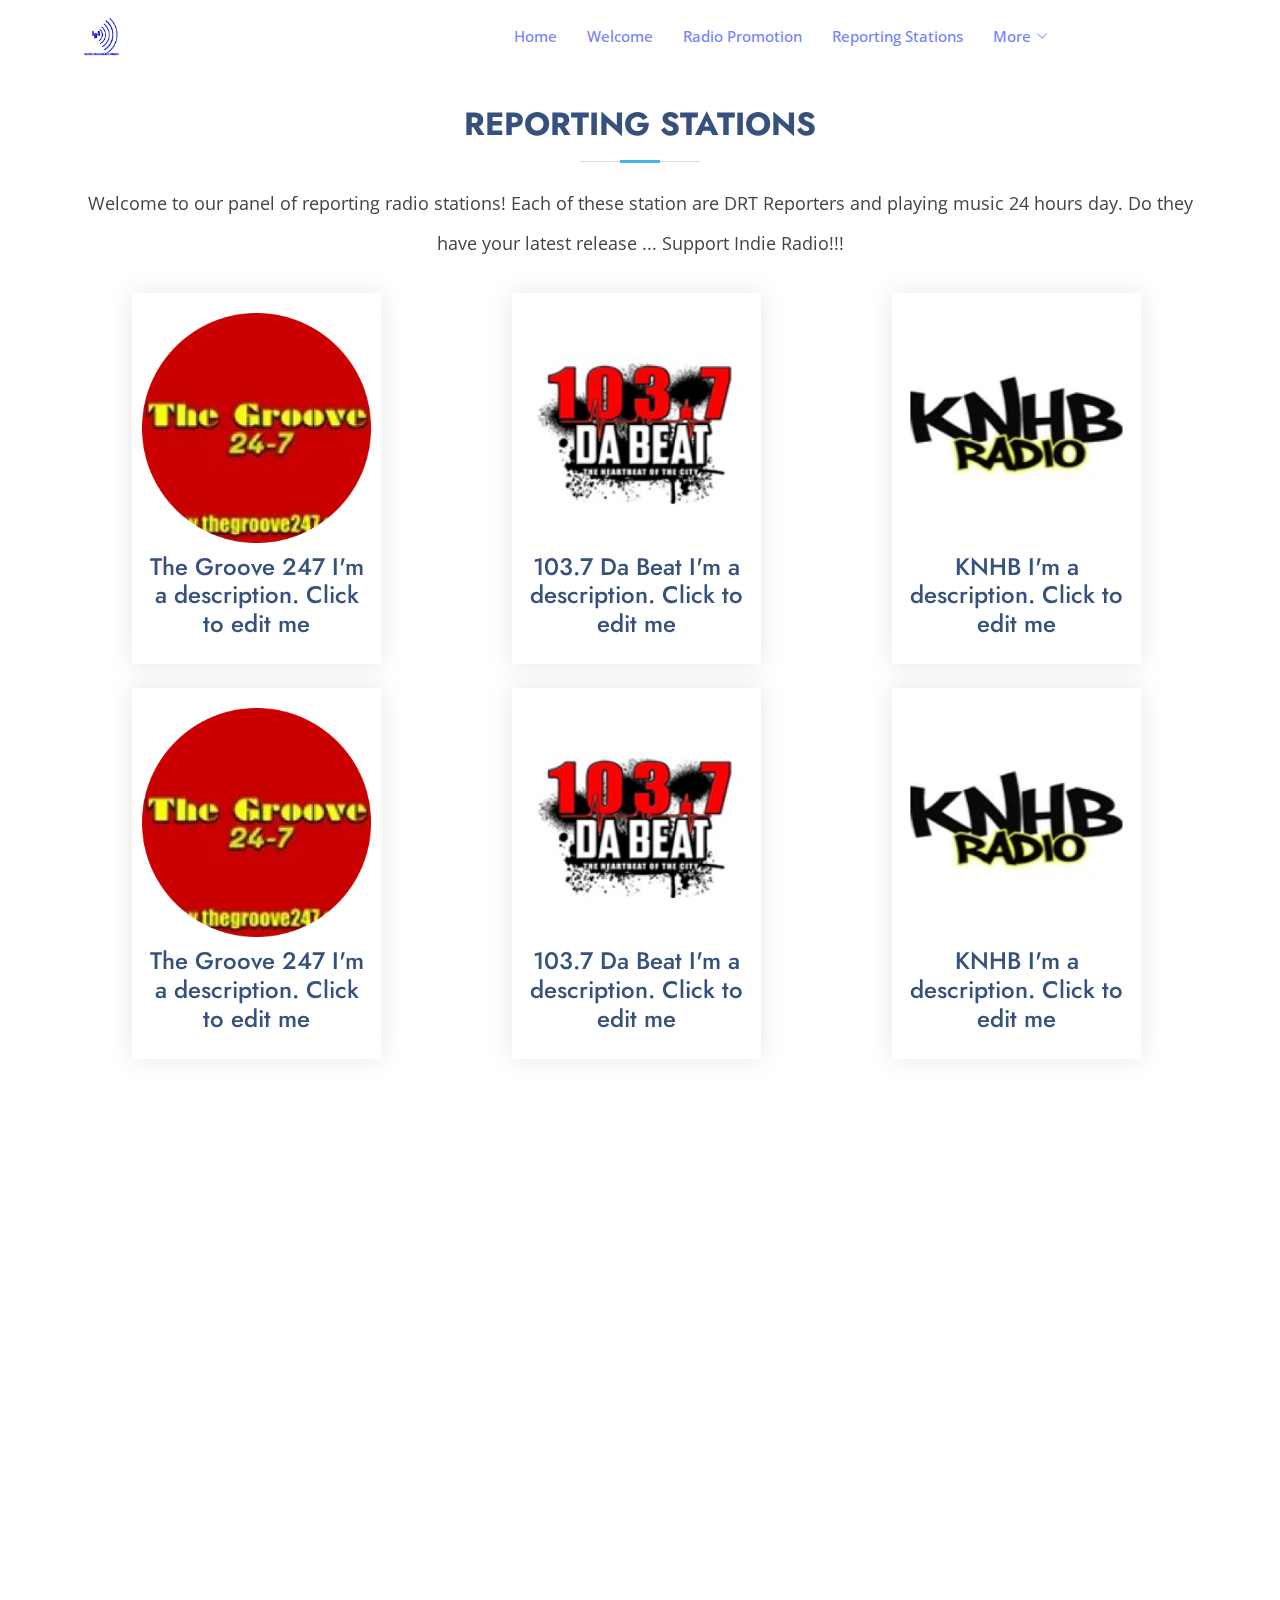
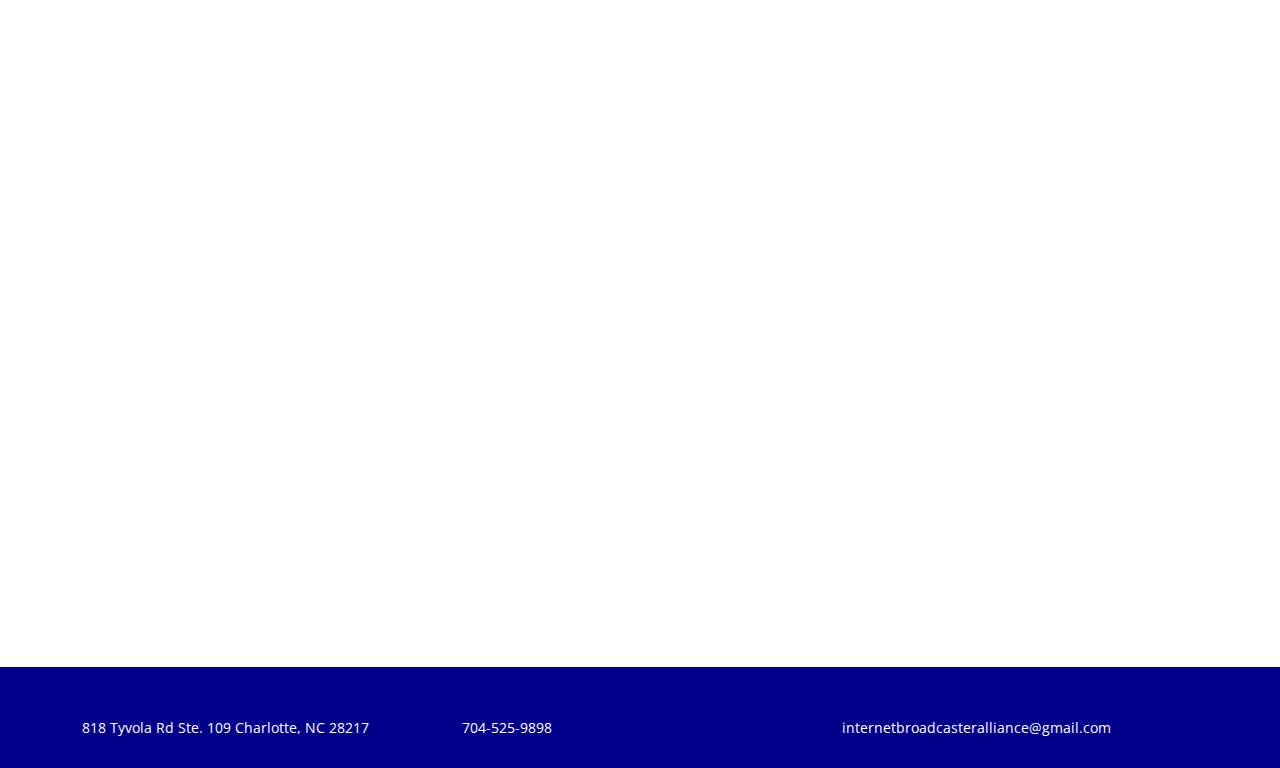
<file: ReportedStations.html>
<!DOCTYPE html>
<html lang="en">

<head>
    <meta charset="utf-8" />
    <meta content="width=device-width, initial-scale=1.0" name="viewport" />

    <title>Arsha Bootstrap Template - Index</title>
    <meta content="" name="description" />
    <meta content="" name="keywords" />

    <!-- Favicons -->
    <link href="assets/img/favicon.png" rel="icon" />
    <link href="assets/img/apple-touch-icon.png" rel="apple-touch-icon" />

    <!-- Google Fonts -->
    <link
        href="https://fonts.googleapis.com/css?family=Open+Sans:300,300i,400,400i,600,600i,700,700i|Jost:300,300i,400,400i,500,500i,600,600i,700,700i|Poppins:300,300i,400,400i,500,500i,600,600i,700,700i"
        rel="stylesheet" />

    <link rel="stylesheet" href="https://cdnjs.cloudflare.com/ajax/libs/font-awesome/6.2.0/css/all.min.css"
        integrity="sha512-xh6O/CkQoPOWDdYTDqeRdPCVd1SpvCA9XXcUnZS2FmJNp1coAFzvtCN9BmamE+4aHK8yyUHUSCcJHgXloTyT2A=="
        crossorigin="anonymous" referrerpolicy="no-referrer" />
    <!-- Vendor CSS Files -->
    <link href="assets/vendor/aos/aos.css" rel="stylesheet" />
    <link href="assets/vendor/bootstrap/css/bootstrap.min.css" rel="stylesheet" />
    <link href="assets/vendor/bootstrap-icons/bootstrap-icons.css" rel="stylesheet" />
    <link href="assets/vendor/boxicons/css/boxicons.min.css" rel="stylesheet" />
    <link href="assets/vendor/glightbox/css/glightbox.min.css" rel="stylesheet" />
    <link href="assets/vendor/remixicon/remixicon.css" rel="stylesheet" />
    <link href="assets/vendor/swiper/swiper-bundle.min.css" rel="stylesheet" />

    <!-- Template Main CSS File -->
    <link href="assets/css/style.css" rel="stylesheet" />

    <!-- =======================================================
  * Template Name: Arsha - v4.9.1
  * Template URL: https://bootstrapmade.com/arsha-free-bootstrap-html-template-corporate/
  * Author: BootstrapMade.com
  * License: https://bootstrapmade.com/license/
  ======================================================== -->
    <!-- <link rel="stylesheet" href="https://cdn.jsdelivr.net/npm/bootstrap@4.6.1/dist/css/bootstrap.min.css">
  <script src="https://cdn.jsdelivr.net/npm/jquery@3.6.0/dist/jquery.slim.min.js"></script>
  <script src="https://cdn.jsdelivr.net/npm/popper.js@1.16.1/dist/umd/popper.min.js"></script>
  <script src="https://cdn.jsdelivr.net/npm/bootstrap@4.6.1/dist/js/bootstrap.bundle.min.js"></script>

  <style>
    /* Make the image fully responsive */
    .carousel-inner img {
      width: 100%;
      height: 50%;
    }
    </style> -->
</head>

<body>
    <!-- ======= Header ======= -->
    <header id="header" class="fixed-top" style="background-color: White">
        <div class="container d-flex align-items-center">
            <h1 class="logo me-auto" style="margin-left: 0px">
                <a href="index.html">
                    <img src="assets\img\logo\Logo.png" class="img-fluid" alt />
                </a>
            </h1>
            <!-- Uncomment below if you prefer to use an image logo -->
            <!-- <a href="index.html" class="logo me-auto"><img src="assets/img/logo.png" alt="" class="img-fluid"></a>-->

            <nav id="navbar" class="navbar">
              <ul>
                <li><a class="nav-link scrollto active" href="index.html">Home</a></li>
                <li><a class="nav-link scrollto" href="Welcome.html">Welcome</a></li>
                <li>
                  <a class="nav-link scrollto" href="RadioPromotion.html">Radio Promotion</a>
                </li>
                <li>
                  <a class="nav-link scrollto" href="ReportStation.html">Reporting Stations</a>
                </li>
      
                <!-- <li><a class="nav-link scrollto" href="#team">Team</a></li> -->
                <li class="dropdown">
                  <a href="#"><span>More</span> <i class="bi bi-chevron-down"></i></a>
                  <ul>
                    <li><a href="More.html">official indie</a></li>
                    <li>
                      <a class="nav-link scrollto" href="ReportedStations.html">Reported Stations</a>
                    </li>
                    <li><a href="Record.html">Record</a></li>
                    <li><a href="LatestEdition.html">Latest Edition</a></li>
                    <li>
                      <a class="nav-link scrollto" href="contact.html">Contact</a>
                    </li>
                  </ul>
                <i class="bi bi-list mobile-nav-toggle" style="background-color: black"></i>
            </nav>
            <!-- .navbar -->
        </div>
    </header>
    <!-- End Header -->

    <!-- ======= Hero Section ======= -->





    <!-- ======= Services Section ======= -->
    <section id="services" class="services bg-white" style="margin-bottom:30px; margin: 20px;">
        <div class="container " data-aos="fade-up">
            <div class="section-title">
                <h2 style="text-align:center ;">Reporting Stations</h2>

                <p style="text-align:center ; ">
                    Welcome to our panel of reporting radio stations! Each of these station are DRT Reporters and
                    playing music 24 hours day.
                    Do they have your latest release ... Support Indie Radio!!!​
                </p>

            </div>

            <div class="row">
                <div class="col-xl-4 col-md-6 col-sm-12 d-flex  align-items-stretch" data-aos="zoom-in" data-aos-delay="100">
                  <div class="icon-box Reported ">
                    <div class="icon"> <img src="assets\reported\Ellipse24.png" class="img-fluid" alt /></i></div>
                    <h4><a href=""> The Groove 247
                        I'm a description. Click to edit me</a></h4>
                  </div>
                </div>
      
                <div class="col-xl-4 col-md-6 d-flex align-items-stretch mt-4 mt-md-0" data-aos="zoom-in"
                  data-aos-delay="200">
                  <div class="icon-box Reported ">
                    <div class="icon"> <img src="assets\reported\Ellipse25.png" class="img-fluid" alt /></i></div>
                    <h4><a href=""> 
                        103.7 Da Beat
                        I'm a description. Click to edit me</a></h4>
                  </div>
                </div>
      
                <div class="col-xl-4 col-md-6 d-flex align-items-stretch mt-4 mt-xl-0" data-aos="zoom-in"
                  data-aos-delay="300">
                  <div class="icon-box Reported">
                    <div class="icon"> <img src="assets\reported\Ellipse26.png" class="img-fluid" alt /></i></div>
                    <h4><a href=""> 
                        KNHB
                        I'm a description. Click to edit me</a></h4>
                  </div>
                </div>
              
              </div>

            <div class="row">
                <div class="col-xl-4 col-md-6 d-flex align-items-stretch" data-aos="zoom-in" data-aos-delay="100">
                  <div class="icon-box Reported mt-4">
                    <div class="icon"> <img src="assets\reported\Ellipse24.png" class="img-fluid" alt /></i></div>
                    <h4><a href=""> The Groove 247
                        I'm a description. Click to edit me</a></h4>
                  </div>
                </div>
      
                <div class="col-xl-4 col-md-6 d-flex align-items-stretch mt-4 mt-md-0" data-aos="zoom-in"
                  data-aos-delay="200">
                  <div class="icon-box Reported  mt-4">
                    <div class="icon"> <img src="assets\reported\Ellipse25.png" class="img-fluid" alt /></i></div>
                    <h4><a href=""> 
                        103.7 Da Beat
                        I'm a description. Click to edit me</a></h4>
                  </div>
                </div>
      
                <div class="col-xl-4 col-md-6 d-flex align-items-stretch mt-4 mt-xl-0" data-aos="zoom-in"
                  data-aos-delay="300">
                  <div class="icon-box Reported  mt-4">
                    <div class="icon"> <img src="assets\reported\Ellipse26.png" class="img-fluid" alt /></i></div>
                    <h4><a href=""> 
                        KNHB
                        I'm a description. Click to edit me</a></h4>
                  </div>
                </div>
              
              </div>

            <div class="row">
                <div class="col-xl-4 col-md-6 d-flex align-items-stretch" data-aos="zoom-in" data-aos-delay="100">
                  <div class="icon-box Reported  mt-4">
                    <div class="icon"> <img src="assets\reported\Ellipse24.png" class="img-fluid" alt /></i></div>
                    <h4><a href=""> The Groove 247
                        I'm a description. Click to edit me</a></h4>
                  </div>
                </div>
      
                <div class="col-xl-4 col-md-6 d-flex align-items-stretch mt-4 mt-md-0" data-aos="zoom-in"
                  data-aos-delay="200">
                  <div class="icon-box Reported  mt-4">
                    <div class="icon"> <img src="assets\reported\Ellipse25.png" class="img-fluid" alt /></i></div>
                    <h4><a href=""> 
                        103.7 Da Beat
                        I'm a description. Click to edit me</a></h4>
                  </div>
                </div>
      
                <div class="col-xl-4 col-md-6 d-flex align-items-stretch mt-4 mt-xl-0" data-aos="zoom-in"
                  data-aos-delay="300">
                  <div class="icon-box Reported  mt-4">
                    <div class="icon"> <img src="assets\reported\Ellipse26.png" class="img-fluid" alt /></i></div>
                    <h4><a href=""> 
                        KNHB
                        I'm a description. Click to edit me</a></h4>
                  </div>
                </div>
              
              </div>

            <div class="row">
                <div class="col-xl-4 col-md-6 d-flex align-items-stretch" data-aos="zoom-in" data-aos-delay="100">
                  <div class="icon-box Reported  mt-4">
                    <div class="icon"> <img src="assets\reported\Ellipse24.png" class="img-fluid" alt /></i></div>
                    <h4><a href=""> The Groove 247
                        I'm a description. Click to edit me</a></h4>
                  </div>
                </div>
      
                <div class="col-xl-4 col-md-6 d-flex align-items-stretch mt-4 mt-md-0" data-aos="zoom-in"
                  data-aos-delay="200">
                  <div class="icon-box Reported  mt-4">
                    <div class="icon"> <img src="assets\reported\Ellipse25.png" class="img-fluid" alt /></i></div>
                    <h4><a href=""> 
                        103.7 Da Beat
                        I'm a description. Click to edit me</a></h4>
                  </div>
                </div>
      
                <div class="col-xl-4 col-md-6 d-flex align-items-stretch mt-4 mt-xl-0" data-aos="zoom-in"
                  data-aos-delay="300">
                  <div class="icon-box Reported  mt-4">
                    <div class="icon"> <img src="assets\reported\Ellipse26.png" class="img-fluid" alt /></i></div>
                    <h4><a href=""> 
                        KNHB
                        I'm a description. Click to edit me</a></h4>
                  </div>
                </div>
              
              </div>

            <div class="row">
                <div class="col-xl-4 col-md-6 d-flex align-items-stretch" data-aos="zoom-in" data-aos-delay="100">
                  <div class="icon-box Reported  mt-4">
                    <div class="icon"> <img src="assets\reported\Ellipse24.png" class="img-fluid" alt /></i></div>
                    <h4><a href=""> The Groove 247
                        I'm a description. Click to edit me</a></h4>
                  </div>
                </div>
      
                <div class="col-xl-4 col-md-6 d-flex align-items-stretch mt-4 mt-md-0" data-aos="zoom-in"
                  data-aos-delay="200">
                  <div class="icon-box Reported  mt-4">
                    <div class="icon"> <img src="assets\reported\Ellipse25.png" class="img-fluid" alt /></i></div>
                    <h4><a href=""> 
                        103.7 Da Beat
                        I'm a description. Click to edit me</a></h4>
                  </div>
                </div>
      
                <div class="col-xl-4 col-md-6 d-flex align-items-stretch mt-4 mt-xl-0" data-aos="zoom-in"
                  data-aos-delay="300">
                  <div class="icon-box Reported  mt-4">
                    <div class="icon"> <img src="assets\reported\Ellipse26.png" class="img-fluid" alt /></i></div>
                    <h4><a href=""> 
                        KNHB
                        I'm a description. Click to edit me</a></h4>
                  </div>
                </div>
              
              </div>
           

        </div>
    </section>
    <!-- End Services Section -->



    <!-- ======= Footer ======= -->
    <!-- ======= Footer ======= -->
    <footer id="footer">
        <div class="container footer-bottom clearfix">
            <div class="row" style="margin-top: 20px">
                <div class="col-lg-4"> <i class="fa-solid fa-location-dot"></i> 818 Tyvola Rd Ste. 109 Charlotte, NC
                    28217</div>
                <div class="col-lg-4">
                    <i class="fa-solid fa-phone"></i> 704-525-9898
                </div>
                <div class="col-lg-4">
                        <i class="fa-regular fa-envelope"></i> internetbroadcasteralliance@gmail.com
                </div>
            </div>
        </div>
    </footer>
    <!-- End Footer -->

    <div id="preloader"></div>
    <a href="#" class="back-to-top d-flex align-items-center justify-content-center"><i
            class="bi bi-arrow-up-short"></i></a>

    <!-- Vendor JS Files -->
    <script src="assets/vendor/aos/aos.js"></script>
    <script src="assets/vendor/bootstrap/js/bootstrap.bundle.min.js"></script>
    <script src="assets/vendor/glightbox/js/glightbox.min.js"></script>
    <script src="assets/vendor/isotope-layout/isotope.pkgd.min.js"></script>
    <script src="assets/vendor/swiper/swiper-bundle.min.js"></script>
    <script src="assets/vendor/waypoints/noframework.waypoints.js"></script>
    <script src="assets/vendor/php-email-form/validate.js"></script>

    <!-- Template Main JS File -->
    <script src="assets/js/main.js"></script>
</body>

</html>
</file>
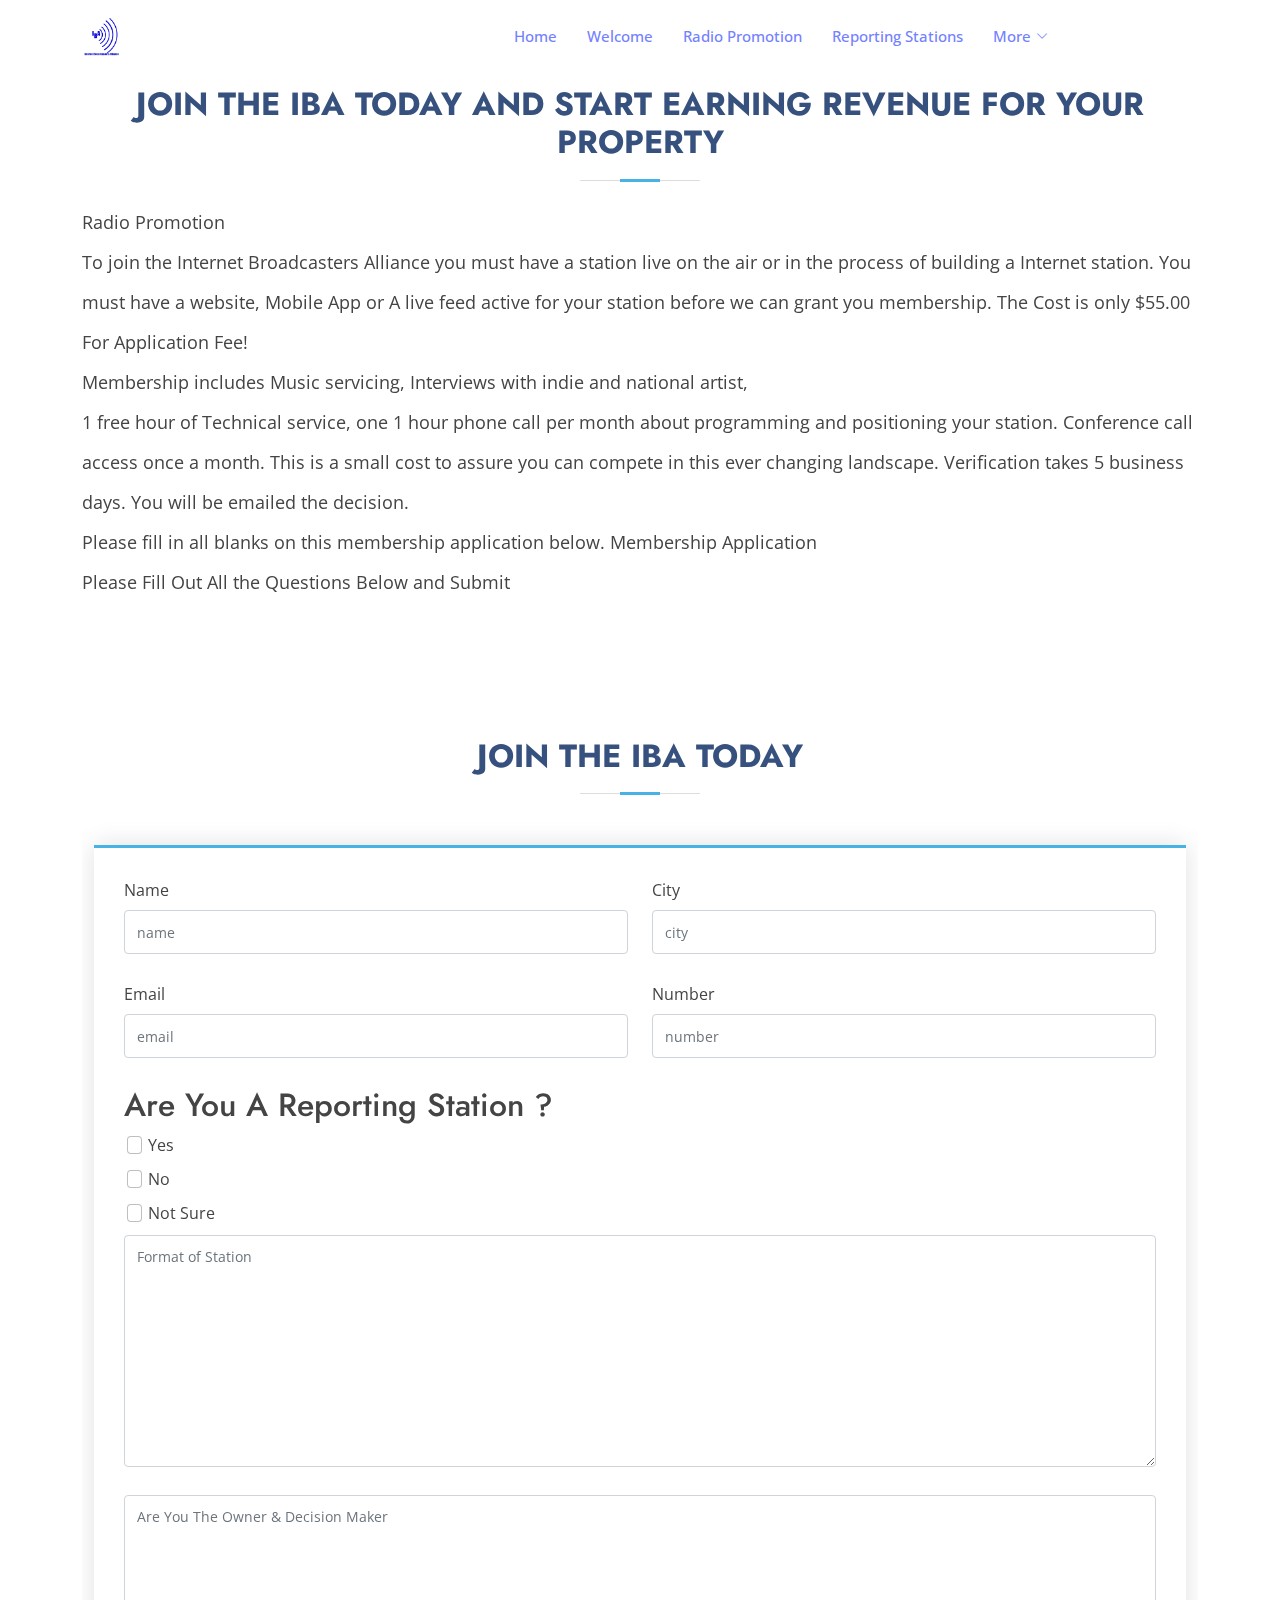
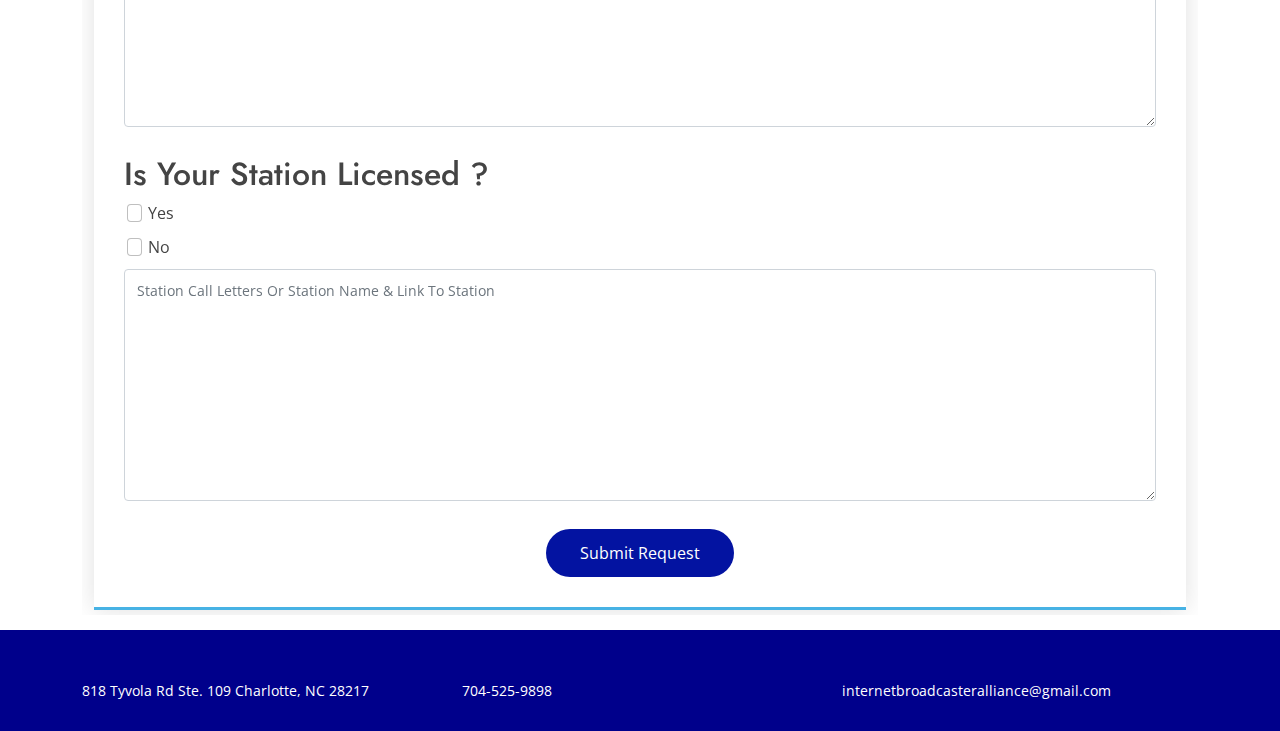
<file: ReportStation.html>
<!DOCTYPE html>
<html lang="en">

<head>
  <meta charset="utf-8" />
  <meta content="width=device-width, initial-scale=1.0" name="viewport" />

  <title>Arsha Bootstrap Template - Index</title>
  <meta content="" name="description" />
  <meta content="" name="keywords" />

  <!-- Favicons -->
  <link href="assets/img/favicon.png" rel="icon" />
  <link href="assets/img/apple-touch-icon.png" rel="apple-touch-icon" />

  <!-- Google Fonts -->
  <link
    href="https://fonts.googleapis.com/css?family=Open+Sans:300,300i,400,400i,600,600i,700,700i|Jost:300,300i,400,400i,500,500i,600,600i,700,700i|Poppins:300,300i,400,400i,500,500i,600,600i,700,700i"
    rel="stylesheet" />

    <link rel="stylesheet" href="https://cdnjs.cloudflare.com/ajax/libs/font-awesome/6.2.0/css/all.min.css" integrity="sha512-xh6O/CkQoPOWDdYTDqeRdPCVd1SpvCA9XXcUnZS2FmJNp1coAFzvtCN9BmamE+4aHK8yyUHUSCcJHgXloTyT2A==" crossorigin="anonymous" referrerpolicy="no-referrer" />
  <!-- Vendor CSS Files -->
  <link href="assets/vendor/aos/aos.css" rel="stylesheet" />
  <link href="assets/vendor/bootstrap/css/bootstrap.min.css" rel="stylesheet" />
  <link href="assets/vendor/bootstrap-icons/bootstrap-icons.css" rel="stylesheet" />
  <link href="assets/vendor/boxicons/css/boxicons.min.css" rel="stylesheet" />
  <link href="assets/vendor/glightbox/css/glightbox.min.css" rel="stylesheet" />
  <link href="assets/vendor/remixicon/remixicon.css" rel="stylesheet" />
  <link href="assets/vendor/swiper/swiper-bundle.min.css" rel="stylesheet" />

  <!-- Template Main CSS File -->
  <link href="assets/css/style.css" rel="stylesheet" />

  <!-- =======================================================
  * Template Name: Arsha - v4.9.1
  * Template URL: https://bootstrapmade.com/arsha-free-bootstrap-html-template-corporate/
  * Author: BootstrapMade.com
  * License: https://bootstrapmade.com/license/
  ======================================================== -->
  <!-- <link rel="stylesheet" href="https://cdn.jsdelivr.net/npm/bootstrap@4.6.1/dist/css/bootstrap.min.css">
  <script src="https://cdn.jsdelivr.net/npm/jquery@3.6.0/dist/jquery.slim.min.js"></script>
  <script src="https://cdn.jsdelivr.net/npm/popper.js@1.16.1/dist/umd/popper.min.js"></script>
  <script src="https://cdn.jsdelivr.net/npm/bootstrap@4.6.1/dist/js/bootstrap.bundle.min.js"></script>

  <style>
    /* Make the image fully responsive */
    .carousel-inner img {
      width: 100%;
      height: 50%;
    }
    </style> -->
</head>

<body>
  <!-- ======= Header ======= -->
  <header id="header" class="fixed-top" style="background-color: White">
    <div class="container d-flex align-items-center">
      <h1 class="logo me-auto" style="margin-left: 0px">
        <a href="index.html">
          <img src="assets\img\logo\Logo.png" class="img-fluid" alt />
        </a>
      </h1>
      <!-- Uncomment below if you prefer to use an image logo -->
      <!-- <a href="index.html" class="logo me-auto"><img src="assets/img/logo.png" alt="" class="img-fluid"></a>-->

      <nav id="navbar" class="navbar">
        <ul>
          <li><a class="nav-link scrollto active" href="index.html">Home</a></li>
          <li><a class="nav-link scrollto" href="Welcome.html">Welcome</a></li>
          <li>
            <a class="nav-link scrollto" href="RadioPromotion.html">Radio Promotion</a>
          </li>
          <li>
            <a class="nav-link scrollto" href="ReportStation.html">Reporting Stations</a>
          </li>

          <!-- <li><a class="nav-link scrollto" href="#team">Team</a></li> -->
          <li class="dropdown">
            <a href="#"><span>More</span> <i class="bi bi-chevron-down"></i></a>
            <ul>
              <li><a href="More.html">official indie</a></li>
              <li>
                <a class="nav-link scrollto" href="ReportedStations.html">Reported Stations</a>
              </li>
              <li><a href="Record.html">Record</a></li>
              <li><a href="LatestEdition.html">Latest Edition</a></li>
              <li>
                <a class="nav-link scrollto" href="contact.html">Contact</a>
              </li>
            </ul>
        <i class="bi bi-list mobile-nav-toggle" style="background-color: black"></i>
      </nav>
      <!-- .navbar -->
    </div>
  </header>
  <!-- End Header -->

  <!-- ======= Hero Section ======= -->

  


    <!-- ======= Services Section ======= -->
    <section id="services" class="services bg-white">
      <div class="container " data-aos="fade-up" >
        <div class="section-title">
            <h2 style="text-align: center;">Join The IBA Today and Start Earning Revenue For Your Property
            </h2>
            <div >
                <p>Radio Promotion</p>
                <p>
                    To join the Internet Broadcasters Alliance you must have a station live on the air or in the process of building a Internet station.  You must have a website, Mobile App or A live feed active for your station before we can grant you membership. 

                    The Cost is only $55.00 For Application Fee!   <br>
                    
                    Membership includes Music servicing, Interviews with indie and national artist,<br> 1 free hour of Technical service, one 1 hour phone call per month about programming and positioning your station. Conference call access  once a month.  This is a small cost to assure you can compete in this ever changing landscape.
                    
                    Verification takes 5 business days. You will be emailed the decision.<br> Please fill in all blanks on this membership application below.
                    
                    Membership Application<br>
                    
                    Please Fill Out All the Questions Below and Submit<br>
                </p>
            </div>
           
          </div>

          
   

    <!-- ======= Contact Section ======= -->
    <section id="contact" class="contact" style="margin-top:20px ;margin-bottom: 10px;">
        <div class="container" data-aos="fade-up">
  
          <div class="contact section-title">
            <h2>Join The IBA Today</h2>
          </div>
  
          <div class="row">
  
           
  
            <div class="col-lg-12 mt- mt-lg-0 d-flex align-items-stretch">
              <form action="forms/contact.php" method="post" role="form" class="php-email-form">
                <div class="row">
                  <div class="form-group col-md-6">
                    <label for="name"> Name</label>
                    <input type="text" name="name" placeholder="name" class="form-control" id="name" required>
                  </div>
                  <div class="form-group col-md-6">
                    <label for="text"> City</label>
                    <input type="text" class="form-control" placeholder="city" name="text" id="text" required>
                  </div>
                 
                </div>
               
                <div class="row">
                 
                  <div class="form-group col-md-6">
                      <label for="email">Email</label>
                      <input type="email" class="form-control" placeholder="email" name="email" id="email" required>
                  </div>
                  <div class="form-group col-md-6">
                      <label for="number">Number</label>
                      <input type="number" class="form-control" placeholder="number" name="number" id="number" required>
                  </div>
                </div>
  
             
                  <h2>Are You A Reporting Station ?</h2>
                  <div class="form-check">
                    <label class="form-check-label">
                      <input type="checkbox" class="form-check-input" value="" style="width:15px; height:18px;">Yes
                    </label>
                  </div>
                  <div class="form-check">
                    <label class="form-check-label">
                      <input type="checkbox" class="form-check-input" value="" style="width:15px; height:18px;">No
                    </label>
                  </div>
                  <div class="form-check">
                    <label class="form-check-label">
                      <input type="checkbox" class="form-check-input" value="" style="width:15px; height:18px;">Not Sure
                    </label>
                  </div>
             
  

                <div class="form-group">
                  <!-- <label for="name">Message</label> -->
                  <textarea class="form-control" placeholder="Format of Station" name="message" rows="10" required></textarea>
                </div>

                <div class="form-group">
                  <!-- <label for="name">Message</label> -->
                  <textarea class="form-control" placeholder="Are You The Owner & Decision Maker" name="message" rows="10" required></textarea>
                </div>
  

                
                <h2>Is Your Station Licensed ?</h2>
                <div class="form-check">
                  <label class="form-check-label">
                    <input type="checkbox" class="form-check-input" value="" style="width:15px; height:18px;">Yes
                  </label>
                </div>
                <div class="form-check">
                  <label class="form-check-label">
                    <input type="checkbox" class="form-check-input" value="" style="width:15px; height:18px;">No
                  </label>
                </div>
              
                <div class="form-group">
                    <!-- <label for="name">Message</label> -->
                    <textarea class="form-control" placeholder="Station Call Letters Or Station Name & Link To Station" name="message" rows="10" required></textarea>
                  </div>
           


                <div class="my-3">
                  <div class="loading">Loading</div>
                  <div class="error-message"></div>
                  <div class="sent-message">Your message has been sent. Thank you!</div>
                </div>
                <div class="text-center"><button style="background-color:#0313A1 ;" type="submit">Submit Request</button></div>
              </form>
            </div>
  
  
          
  
  
          </div>
  
        </div>
      </section><!-- End Contact Section -->
  
        <!-- ======= Skills Section ======= -->
 
      <!-- End Skills Section -->
      </div>
    </section>
    <!-- End Services Section -->

  

  <!-- ======= Footer ======= -->
  <!-- ======= Footer ======= -->
  <footer id="footer">
    <div class="container footer-bottom clearfix">
      <div class="row" style="margin-top: 20px">
        <div class="col-lg-4"> <i class="fa-solid fa-location-dot"></i> 818 Tyvola Rd Ste. 109 Charlotte, NC 28217</div>
        <div class="col-lg-4">
          <i class="fa-solid fa-phone"></i> 704-525-9898
        </div>
        <div class="col-lg-4">
          <i class="fa-regular fa-envelope"></i>  internetbroadcasteralliance@gmail.com
        </div>
      </div>
    </div>
  </footer>
  <!-- End Footer -->

  <div id="preloader"></div>
  <a href="#" class="back-to-top d-flex align-items-center justify-content-center"><i
      class="bi bi-arrow-up-short"></i></a>

  <!-- Vendor JS Files -->
  <script src="assets/vendor/aos/aos.js"></script>
  <script src="assets/vendor/bootstrap/js/bootstrap.bundle.min.js"></script>
  <script src="assets/vendor/glightbox/js/glightbox.min.js"></script>
  <script src="assets/vendor/isotope-layout/isotope.pkgd.min.js"></script>
  <script src="assets/vendor/swiper/swiper-bundle.min.js"></script>
  <script src="assets/vendor/waypoints/noframework.waypoints.js"></script>
  <script src="assets/vendor/php-email-form/validate.js"></script>

  <!-- Template Main JS File -->
  <script src="assets/js/main.js"></script>
</body>

</html>
</file>
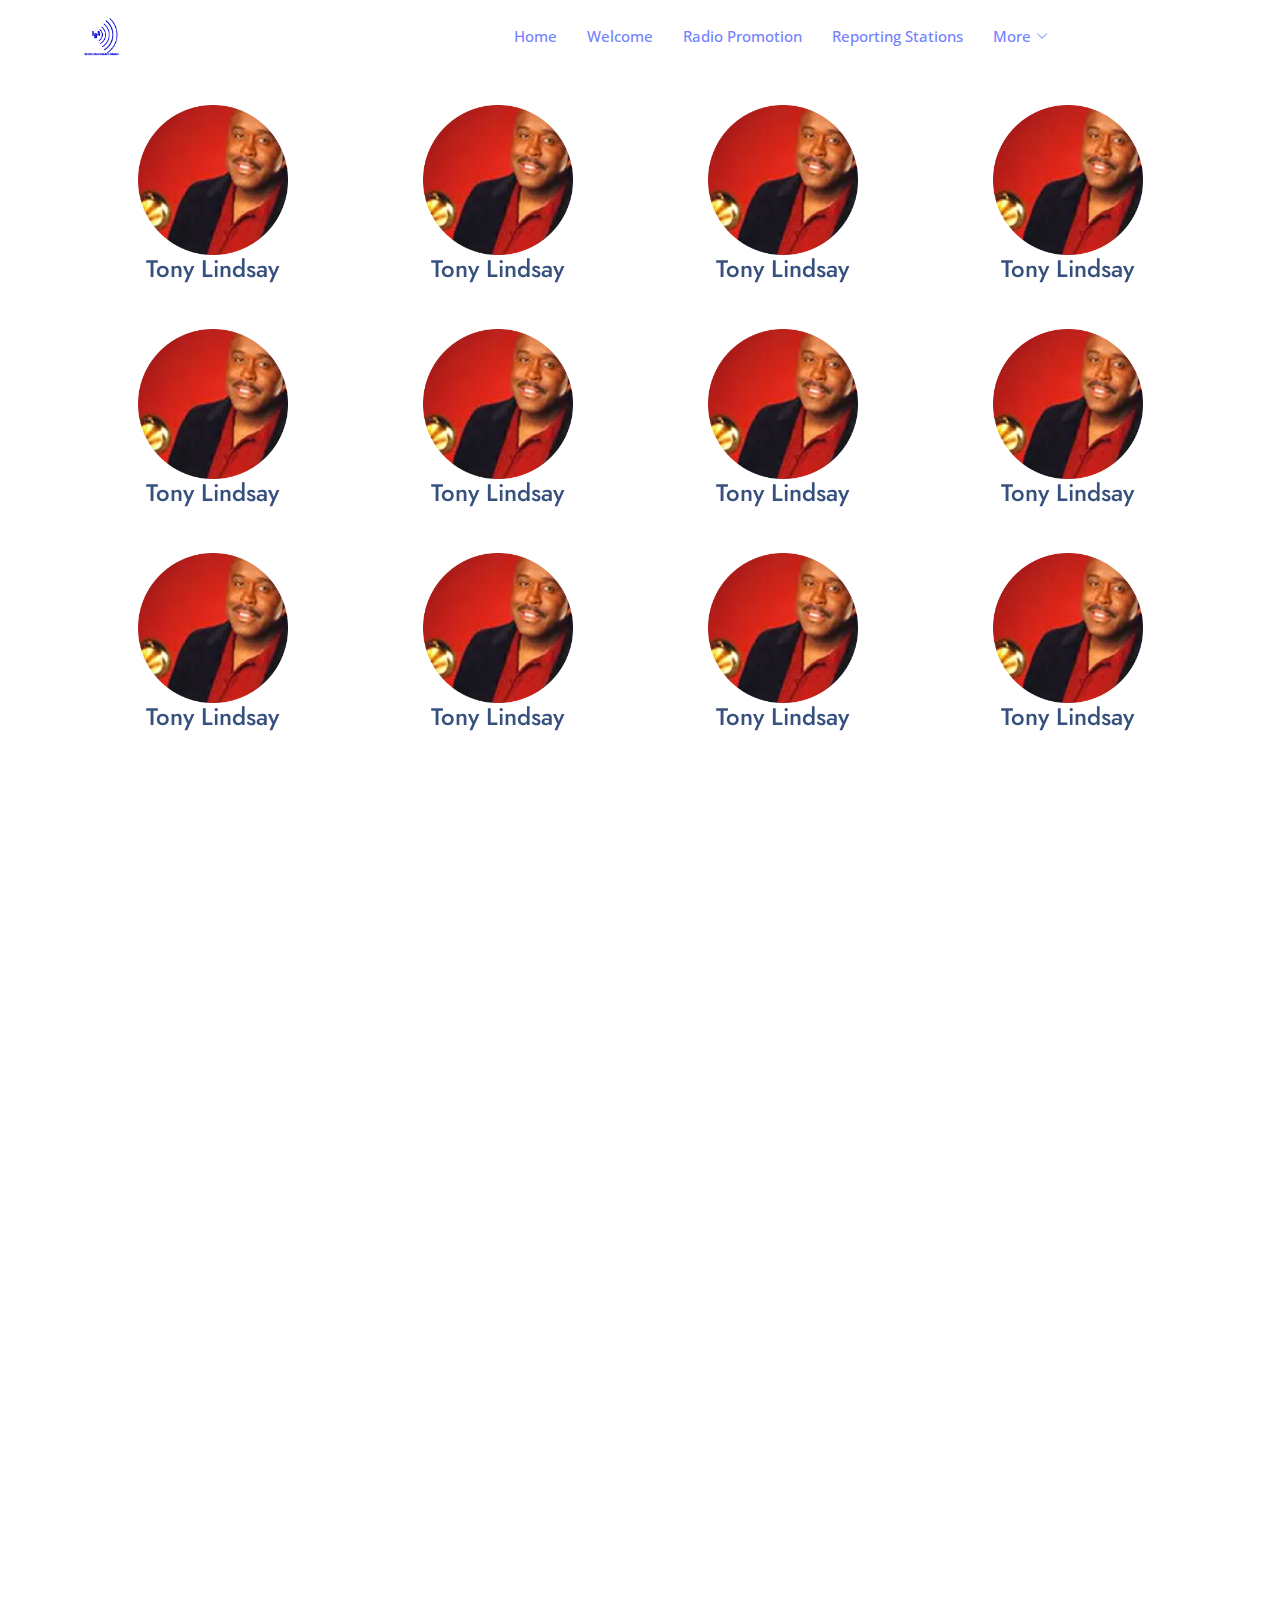
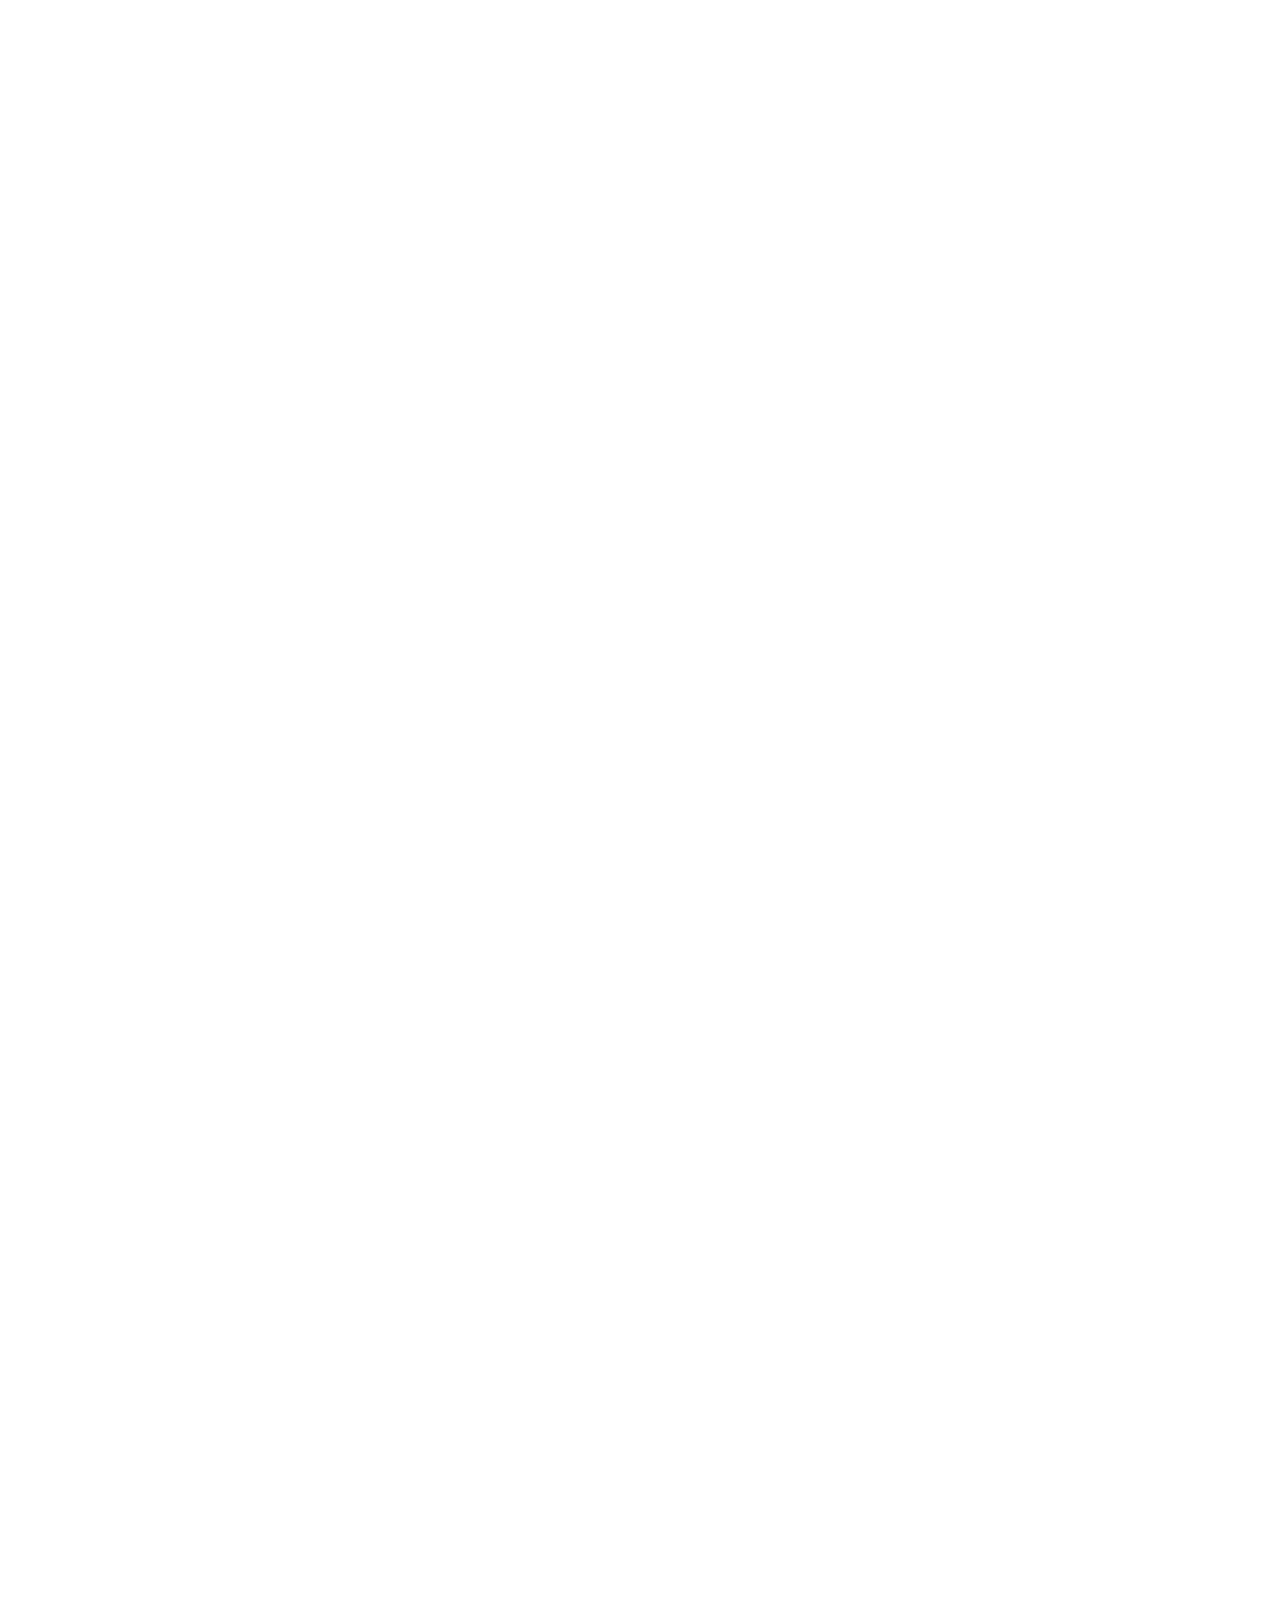
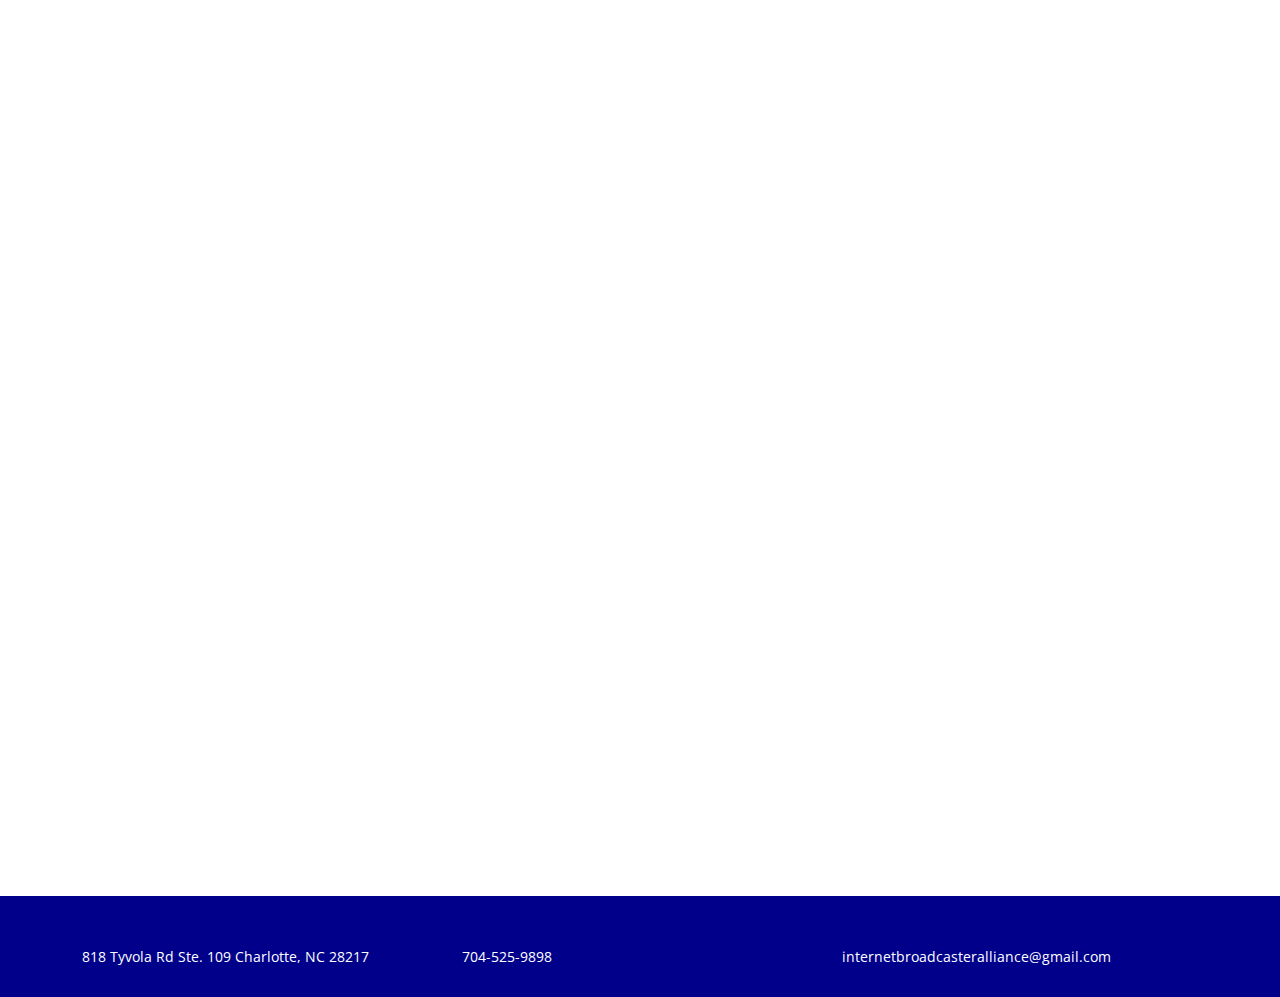
<file: Welcome.html>
<!DOCTYPE html>
<html lang="en">

<head>
  <meta charset="utf-8" />
  <meta content="width=device-width, initial-scale=1.0" name="viewport" />

  <title>Arsha Bootstrap Template - Index</title>
  <meta content="" name="description" />
  <meta content="" name="keywords" />

  <!-- Favicons -->
  <link href="assets/img/favicon.png" rel="icon" />
  <link href="assets/img/apple-touch-icon.png" rel="apple-touch-icon" />

  <!-- Google Fonts -->
  <link
    href="https://fonts.googleapis.com/css?family=Open+Sans:300,300i,400,400i,600,600i,700,700i|Jost:300,300i,400,400i,500,500i,600,600i,700,700i|Poppins:300,300i,400,400i,500,500i,600,600i,700,700i"
    rel="stylesheet" />

    <link rel="stylesheet" href="https://cdnjs.cloudflare.com/ajax/libs/font-awesome/6.2.0/css/all.min.css" integrity="sha512-xh6O/CkQoPOWDdYTDqeRdPCVd1SpvCA9XXcUnZS2FmJNp1coAFzvtCN9BmamE+4aHK8yyUHUSCcJHgXloTyT2A==" crossorigin="anonymous" referrerpolicy="no-referrer" />
  <!-- Vendor CSS Files -->
  <link href="assets/vendor/aos/aos.css" rel="stylesheet" />
  <link href="assets/vendor/bootstrap/css/bootstrap.min.css" rel="stylesheet" />
  <link href="assets/vendor/bootstrap-icons/bootstrap-icons.css" rel="stylesheet" />
  <link href="assets/vendor/boxicons/css/boxicons.min.css" rel="stylesheet" />
  <link href="assets/vendor/glightbox/css/glightbox.min.css" rel="stylesheet" />
  <link href="assets/vendor/remixicon/remixicon.css" rel="stylesheet" />
  <link href="assets/vendor/swiper/swiper-bundle.min.css" rel="stylesheet" />

  <!-- Template Main CSS File -->
  <link href="assets/css/style.css" rel="stylesheet" />

  <!-- =======================================================
  * Template Name: Arsha - v4.9.1
  * Template URL: https://bootstrapmade.com/arsha-free-bootstrap-html-template-corporate/
  * Author: BootstrapMade.com
  * License: https://bootstrapmade.com/license/
  ======================================================== -->
  <!-- <link rel="stylesheet" href="https://cdn.jsdelivr.net/npm/bootstrap@4.6.1/dist/css/bootstrap.min.css">
  <script src="https://cdn.jsdelivr.net/npm/jquery@3.6.0/dist/jquery.slim.min.js"></script>
  <script src="https://cdn.jsdelivr.net/npm/popper.js@1.16.1/dist/umd/popper.min.js"></script>
  <script src="https://cdn.jsdelivr.net/npm/bootstrap@4.6.1/dist/js/bootstrap.bundle.min.js"></script>

  <style>
    /* Make the image fully responsive */
    .carousel-inner img {
      width: 100%;
      height: 50%;
    }
    </style> -->
</head>

<body>
  <!-- ======= Header ======= -->
  <header id="header" class="fixed-top" style="background-color: White">
    <div class="container d-flex align-items-center">
      <h1 class="logo me-auto" style="margin-left: 0px">
        <a href="index.html">
          <img src="assets\img\logo\Logo.png" class="img-fluid" alt />
        </a>
      </h1>
      <!-- Uncomment below if you prefer to use an image logo -->
      <!-- <a href="index.html" class="logo me-auto"><img src="assets/img/logo.png" alt="" class="img-fluid"></a>-->

      <nav id="navbar" class="navbar">
        <ul>
          <li><a class="nav-link scrollto active" href="index.html">Home</a></li>
          <li><a class="nav-link scrollto" href="Welcome.html">Welcome</a></li>
          <li>
            <a class="nav-link scrollto" href="RadioPromotion.html">Radio Promotion</a>
          </li>
          <li>
            <a class="nav-link scrollto" href="ReportStation.html">Reporting Stations</a>
          </li>

          <!-- <li><a class="nav-link scrollto" href="#team">Team</a></li> -->
          <li class="dropdown">
            <a href="#"><span>More</span> <i class="bi bi-chevron-down"></i></a>
            <ul>
              <li><a href="More.html">official indie</a></li>
              <li>
                <a class="nav-link scrollto" href="ReportedStations.html">Reported Stations</a>
              </li>
              <li><a href="Record.html">Record</a></li>
              <li><a href="LatestEdition.html">Latest Edition</a></li>
              <li>
                <a class="nav-link scrollto" href="contact.html">Contact</a>
              </li>
            </ul>
        <i class="bi bi-list mobile-nav-toggle" style="background-color: black"></i>
      </nav>
      <!-- .navbar -->
    </div>
  </header>
  <!-- End Header -->

  <!-- ======= Hero Section ======= -->

  

    <!-- ======= Services Section ======= -->
    <section id="services" class="services bg-white">
      <div class="container " data-aos="fade-up" >
      

        <div class="row">
          <div class="col-xl-3 col-md-6 d-flex align-items-stretch justify-content-center" data-aos="zoom-in" data-aos-delay="100">
            <div class="icon-box">
              <div class="icon"> <img src="assets\artist\Ellipse1.png" style="width:150px ;height:150px;" class="img-fluid" alt /></i></div>
              <h4><a href=""> Tony Lindsay</a></h4>
            </div>
          </div>

          <div class="col-xl-3 col-md-6 d-flex align-items-stretch justify-content-center  mt-md-0" data-aos="zoom-in"
            data-aos-delay="200">
            <div class="icon-box">
              <div class="icon"> <img src="assets\artist\Ellipse1.png" style="width:150px ;height:150px;" class="img-fluid" alt /></i></div>
              <h4><a href=""> Tony Lindsay</a></h4>
            </div>
          </div>

          <div class="col-xl-3 col-md-6 d-flex align-items-stretch justify-content-center  mt-xl-0" data-aos="zoom-in"
            data-aos-delay="300">
            <div class="icon-box">
              <div class="icon"> <img src="assets\artist\Ellipse1.png" style="width:150px ;height:150px;"  class="img-fluid" alt /></i></div>
              <h4><a href=""> Tony Lindsay</a></h4>
            </div>
          </div>

          <div class="col-xl-3 col-md-6 d-flex align-items-stretch  justify-content-center mt-xl-0" data-aos="zoom-in"
            data-aos-delay="400">
            <div class="icon-box">
              <div class="icon"> <img src="assets\artist\Ellipse1.png" style="width:150px ;height:150px;" class="img-fluid" alt /></i></div>
              <h4><a href=""> Tony Lindsay</a></h4>
            </div>
          </div>
        </div>
        <div class="row">
          <div class="col-xl-3 col-md-6 d-flex align-items-stretch justify-content-center" data-aos="zoom-in" data-aos-delay="100">
            <div class="icon-box">
              <div class="icon"> <img src="assets\artist\Ellipse1.png" style="width:150px ;height:150px;" class="img-fluid" alt /></i></div>
              <h4><a href=""> Tony Lindsay</a></h4>
            </div>
          </div>

          <div class="col-xl-3 col-md-6 d-flex align-items-stretch justify-content-center  mt-md-0" data-aos="zoom-in"
            data-aos-delay="200">
            <div class="icon-box">
              <div class="icon"> <img src="assets\artist\Ellipse1.png" style="width:150px ;height:150px;" class="img-fluid" alt /></i></div>
              <h4><a href=""> Tony Lindsay</a></h4>
            </div>
          </div>

          <div class="col-xl-3 col-md-6 d-flex align-items-stretch justify-content-center  mt-xl-0" data-aos="zoom-in"
            data-aos-delay="300">
            <div class="icon-box">
              <div class="icon"> <img src="assets\artist\Ellipse1.png" style="width:150px ;height:150px;" class="img-fluid" alt /></i></div>
              <h4><a href=""> Tony Lindsay</a></h4>
            </div>
          </div>

          <div class="col-xl-3 col-md-6 d-flex align-items-stretch justify-content-center  mt-xl-0" data-aos="zoom-in"
            data-aos-delay="400">
            <div class="icon-box">
              <div class="icon"> <img src="assets\artist\Ellipse1.png" style="width:150px ;height:150px;" class="img-fluid" alt /></i></div>
              <h4><a href=""> Tony Lindsay</a></h4>
            </div>
          </div>
        </div>
        <div class="row">
          <div class="col-xl-3 col-md-6 d-flex align-items-stretch justify-content-center" data-aos="zoom-in" data-aos-delay="100">
            <div class="icon-box">
              <div class="icon"> <img src="assets\artist\Ellipse1.png" style="width:150px ;height:150px;" class="img-fluid" alt /></i></div>
              <h4><a href=""> Tony Lindsay</a></h4>
            </div>
          </div>

          <div class="col-xl-3 col-md-6 d-flex align-items-stretch justify-content-center  mt-md-0" data-aos="zoom-in"
            data-aos-delay="200">
            <div class="icon-box">
              <div class="icon"> <img src="assets\artist\Ellipse1.png" style="width:150px ;height:150px;" class="img-fluid" alt /></i></div>
              <h4><a href=""> Tony Lindsay</a></h4>
            </div>
          </div>

          <div class="col-xl-3 col-md-6 d-flex align-items-stretch justify-content-center  mt-xl-0" data-aos="zoom-in"
            data-aos-delay="300">
            <div class="icon-box">
              <div class="icon"> <img src="assets\artist\Ellipse1.png" style="width:150px ;height:150px;" class="img-fluid" alt /></i></div>
              <h4><a href=""> Tony Lindsay</a></h4>
            </div>
          </div>

          <div class="col-xl-3 col-md-6 d-flex align-items-stretch  justify-content-center mt-xl-0" data-aos="zoom-in"
            data-aos-delay="400">
            <div class="icon-box">
              <div class="icon"> <img src="assets\artist\Ellipse1.png" style="width:150px ;height:150px;" class="img-fluid" alt /></i></div>
              <h4><a href=""> Tony Lindsay</a></h4>
            </div>
          </div>
        </div>
      </div>
    </section>
    <!-- End Services Section -->

    <!-- ======= Services Section ======= -->
    <section id="services" class="services bg-white">
      <div class="container " data-aos="fade-up" >
        <div class="section-title">
            <h2 style="text-align: center;">37 #1 Record  30 Top 10's  and a large Number of 30 Records</h2>
            <div >
                <p>Radio Promotion</p>
                <p>
                   
                    The IBA is committed to supporting independent artists and record labels as they navigate through the musical journey.  We understand the challenge of getting airplay on your local station is next to impossible and/or extremely expensive. <br>
                    
                    In the present-day music industry landscape, securing airplay as an independent artist or in some instances as an independent record label, is a challenge without an extremely <br>well-known publicist, manager, or a heavyweight radio promoter on your team. The average independent artist or label rarely has the luxury to spend $20K to market and promote a record.  For this reason, some of the best music is never heard on commercial radio, the fraternity of handshake deals, promises that can break and no guarantees of anything.  Globally, music fans agree that the internet is where the interesting and important music of today is getting aired.
                    
                    The IBA is a cost-effective alternative to commercial radio allows the artist or label to test, assess, expose and promote your new music to fans and music lovers.<br>  Each IBA radio station is owned and operated by experienced radio professionals with a commitment to exposing their audience to the best new music and assisting in the launch of new artists. IBA radio stations cover a wide array of formats such as, R&B, Jazz, Hip Hop, Free Form and Gospel.
                    
                    The IBA can aid in getting the exposure your music deserves, building your brand and Social Media <br>
                    
                    At present, the IBA collectively reaches over 3M global listeners daily and growing.<br> All IBA radio stations are registered with Stream Licensing, ASCAP, BMI, SESAC and Sound Exchange thereby generating royalty payments.
                    
                    The IBA “D.A.M.P. (Digital Artist Music Program) is a multi -station initiative thats’s 70% less than a monthly marketing and promotions budget for other forms of radio
                    
                    IBA’s D.A.M.P provides: <br>
                    
                    •  A minimum of 250 - 300 spins per Week!  8- 12 week campaign <br>
                     
                    •  Weekly reports of the stations playing your music, their locations and the spins you're receiving <br>
                    
                    • We work with Spotify curators to ensure you get In the algorithms for more streams<br>
                    
                    •  Opportunities for artist features, promotions and interviews<br>
                     
                    •  Social media (Twitter) post each time your record is played! <br>
                     
                    •  Our weekly reports may provide artists leverage to present to radio stations, talent bookers and DJ’s.
                     
                    Most IBA stations will post to Twitter each time your music each time it is played not only to the IBA listener base but to your new fans as well. <br> IBA recommends artists maximize their social media imprint by retweeting our postings and alerting your followers/fans to request your song on the respective radio station.
                    
                     Establish and Expand Your Brand ....<br>
                    
                    We suggest you regularly connect with IBA’s Director of Operations via phone or email with information we may use to promote artist activity such as<br> TV appearances or performances, tour dates and community events. Internet Broadcaster Alliance is very passionate about music and exposing it!  For more information, call us to assist in meeting your goals at 704-657-9997
                    
                    Remember, the more airplay you get, the more money you make on your writing and/or publishing and the more popular you become. <br> Many commercial radio decision-makers, industry influencers and major label executives monitor digital radio airplay.
                    
                    Let’s Get Serious Here People ..... (Straight Talk) <br>
                    
                    Getting your music played on radio is the hardest part of your music journey.  You're saying if someone would just take a chance I could sell my music and <br>start to work doing shows etc.  Well with the IBA we not only help you get exposure but we give you ammo to fight any terrestrial radio battle.  
                    
                    The first question at radio is ALWAYS what does your social media and web present look like? <br> Normally, most leave that meeting with their head in their hand.  <br>Well, now we give you the reports and the social media activity to bring to any meeting.  Most of the stations in the IBA Tweet out your music every time they play it!  Not only to their fans but to your fans as well.  You should make sure your retweeting and telling your followers to request your song on whatever station.    
                    
                    Making Your Money Work For You ....  <br>
                    
                    Once your music gets in the system you will be required to do Drops for requesting stations which will be played on all these station keeping your name out there. <br> Interviews request are normally sent out  around the 300 -500 spin overall mark.  Be Ready all of this is timely stuff!  Have a studio on deck you can go in to cut these drops also, be prepared for the interviews.  Be polite, Know all your info i.e. Social media handles, be conversational. Most stations complain that the artist wasn’t ready or they called in late.   None of this is good!   All these programmers talk to each other you don’t want your name to be in a bad light when they speak about you. 
                    
                    <br>You’ll have all the stations info that’s playing your song so you can stay in touch with them about the growth of your record. <br> (Remember this if you don’t check up weekly on your music this program won’t work for you. Most stations will stop playing your music if you’re not checking up on it!  This is business people (You Must Be Serious.)  Every Station has a music day its up to you or your team to find out that day and call in on that day. 
                    
                    Remember the more airplay you get the more money you make on your writing / publishing and the more popular you become (hint: The Goal here is to become an internet star) it will spill you over into local radio and beyond.  
                    
                    The IBA will give you support on growing your record. <br> We follow your growth of your single for the entire program one of our pros will speak with you <br>if needed to give you other ways to maximize your growth. Know that your not alone in this musical journey.
                    
                    Make sure you music is on all digital platforms (ITunes, Google play, CDbaby, etc.)<br> Internet Radio is a digital platform and most people buy music direct <br>from their cellphone the same place they stream all these stations.  Don’t get caught .... not ready for your new fans.  Most people will only come ONCE looking for your music!  The chance they will come back is slim to none upload before you get play.  
                    
                    <br> If you’re NOT a member of one of the performance organizations do it now BMI ASCAP or Sesac SIGN UP TODAY!  As a writer and publisher of your music this is the <br> INSURANCE POLICY for your music.  If you shouldn’t sell a ton of music at the very least you’ll get the performance money for the airplay!  No Money if you don’t Sign up so, do it RIGHT NOW!
                    
                    This is just a little cheat sheet for you music makers ... use it to your advantage!<br>  Everyone here at the Internet Broadcaster Alliance is very passionate <br>about music and exposing it!  Call us and let us help you meet your goals 704-657-9997
                </p>
            </div>
           
          </div>

        <!-- ======= Skills Section ======= -->
    <section id="skills" class="skills " style="margin-bottom: 20px;">
        <div class="container" data-aos="fade-up">
          <div class="row">
            <div class="col-lg-12 d-flex justify-content-center align-items-center youtube" data-aos="fade-right" data-aos-delay="100">
              <div class="embed-responsive embed-responsive-4by3 iframe-box ">
                <iframe width="854" height="380"  class="your-video" src="https://www.youtube.com/embed/qN3OueBm9F4" frameborder="0" allow="autoplay; encrypted-media" allowfullscreen></iframe>
              </div>
            </div>
  
          </div>
        </div>
      </section>
      <!-- End Skills Section -->
      </div>
    </section>
    <!-- End Services Section -->

  

  <!-- ======= Footer ======= -->
  <!-- ======= Footer ======= -->
  <footer id="footer">
    <div class="container footer-bottom clearfix">
      <div class="row" style="margin-top: 20px">
        <div class="col-lg-4"> <i class="fa-solid fa-location-dot"></i> 818 Tyvola Rd Ste. 109 Charlotte, NC 28217</div>
        <div class="col-lg-4">
          <i class="fa-solid fa-phone"></i> 704-525-9898
        </div>
        <div class="col-lg-4">
            <i class="fa-regular fa-envelope"></i>  internetbroadcasteralliance@gmail.com
        </div>
      </div>
    </div>
  </footer>
  <!-- End Footer -->

  <div id="preloader"></div>
  <a href="#" class="back-to-top d-flex align-items-center justify-content-center"><i
      class="bi bi-arrow-up-short"></i></a>

  <!-- Vendor JS Files -->
  <script src="assets/vendor/aos/aos.js"></script>
  <script src="assets/vendor/bootstrap/js/bootstrap.bundle.min.js"></script>
  <script src="assets/vendor/glightbox/js/glightbox.min.js"></script>
  <script src="assets/vendor/isotope-layout/isotope.pkgd.min.js"></script>
  <script src="assets/vendor/swiper/swiper-bundle.min.js"></script>
  <script src="assets/vendor/waypoints/noframework.waypoints.js"></script>
  <script src="assets/vendor/php-email-form/validate.js"></script>

  <!-- Template Main JS File -->
  <script src="assets/js/main.js"></script>
</body>

</html>
</file>
<file: assets/css/style.css>
/**
* Template Name: Arsha - v4.9.1
* Template URL: https://bootstrapmade.com/arsha-free-bootstrap-html-template-corporate/
* Author: BootstrapMade.com
* License: https://bootstrapmade.com/license/
*/

/*--------------------------------------------------------------
# General
--------------------------------------------------------------*/
body {
  font-family: "Open Sans", sans-serif;
  color: #444444;
}

a {
  color: #47b2e4;
  text-decoration: none;
}

a:hover {
  color: #73c5eb;
  text-decoration: none;
}

h1,
h2,
h3,
h4,
h5,
h6 {
  font-family: "Jost", sans-serif;
}

/*--------------------------------------------------------------
# Preloader
--------------------------------------------------------------*/
#preloader {
  position: fixed;
  top: 0;
  left: 0;
  right: 0;
  bottom: 0;
  z-index: 9999;
  overflow: hidden;
  background: #37517e;
}

#preloader:before {
  content: "";
  position: fixed;
  top: calc(50% - 30px);
  left: calc(50% - 30px);
  border: 6px solid #37517e;
  border-top-color: #fff;
  border-bottom-color: #fff;
  border-radius: 50%;
  width: 60px;
  height: 60px;
  -webkit-animation: animate-preloader 1s linear infinite;
  animation: animate-preloader 1s linear infinite;
}

@-webkit-keyframes animate-preloader {
  0% {
    transform: rotate(0deg);
  }

  100% {
    transform: rotate(360deg);
  }
}

@keyframes animate-preloader {
  0% {
    transform: rotate(0deg);
  }

  100% {
    transform: rotate(360deg);
  }
}

/*--------------------------------------------------------------
# Back to top button
--------------------------------------------------------------*/
.back-to-top {
  position: fixed;
  visibility: hidden;
  opacity: 0;
  right: 15px;
  bottom: 15px;
  z-index: 996;
  background: #47b2e4;
  width: 40px;
  height: 40px;
  border-radius: 50px;
  transition: all 0.4s;
}

.back-to-top i {
  font-size: 24px;
  color: #fff;
  line-height: 0;
}

.back-to-top:hover {
  background: #6bc1e9;
  color: #fff;
}

.back-to-top.active {
  visibility: visible;
  opacity: 1;
}

/*--------------------------------------------------------------
# Header
--------------------------------------------------------------*/
#header {
  transition: all 0.5s;
  z-index: 997;
  padding: 15px 0;
}

#header.header-scrolled,
#header.header-inner-pages {
  background: white;
}

#header .logo {
  font-size: 30px;
  margin: 0;
  padding: 0;
  line-height: 1;
  font-weight: 500;
  letter-spacing: 2px;
  text-transform: uppercase;
}

#header .logo a {
  color: red;
}

#header .logo img {
  max-height: 40px;
  /* margin-left: 207px; */
}

/*--------------------------------------------------------------
# Navigation Menu
--------------------------------------------------------------*/
/**
* Desktop Navigation 
*/
.navbar {
  /* margin-right: 200px; */
  padding: 0;
  background-color: white;
}

.navbar ul {
  margin-right: 150px !important;
  margin: 0;
  padding: 0;
  display: flex;
  list-style: none;
  align-items: center;
}

.navbar li {
  position: relative;
}

.navbar a,
.navbar a:focus {
  display: flex;
  align-items: center;
  justify-content: space-between;
  padding: 10px 0 10px 30px;
  font-size: 15px;
  font-weight: 500;
  color: #7381ff;
  white-space: nowrap;
  transition: 0.3s;
}

.navbar a i,
.navbar a:focus i {
  font-size: 12px;
  line-height: 0;
  margin-left: 5px;
}

.navbar a:hover,
.navbar .active,
.navbar .active:focus,
.navbar li:hover > a {
  color: #7381ff;
}

.navbar .getstarted,
.navbar .getstarted:focus {
  padding: 8px 20px;
  margin-left: 30px;
  border-radius: 50px;
  color: #fff;
  font-size: 14px;
  border: 2px solid #47b2e4;
  font-weight: 600;
}

.navbar .getstarted:hover,
.navbar .getstarted:focus:hover {
  color: #fff;
  background: #31a9e1;
}

.navbar .dropdown ul {
  display: block;
  position: absolute;
  left: 14px;
  top: calc(100% + 30px);
  margin: 0;
  padding: 10px 0;
  z-index: 99;
  opacity: 0;
  visibility: hidden;
  background: #fff;
  box-shadow: 0px 0px 30px rgba(127, 137, 161, 0.25);
  transition: 0.3s;
  border-radius: 4px;
}

.navbar .dropdown ul li {
  min-width: 200px;
}

.navbar .dropdown ul a {
  padding: 10px 20px;
  font-size: 14px;
  text-transform: none;
  font-weight: 500;
  color: #0c3c53;
}

.navbar .dropdown ul a i {
  font-size: 12px;
}

.navbar .dropdown ul a:hover,
.navbar .dropdown ul .active:hover,
.navbar .dropdown ul li:hover > a {
  color: #47b2e4;
}

.navbar .dropdown:hover > ul {
  opacity: 1;
  top: 100%;
  visibility: visible;
}

.navbar .dropdown .dropdown ul {
  top: 0;
  left: calc(100% - 30px);
  visibility: hidden;
}

.navbar .dropdown .dropdown:hover > ul {
  opacity: 1;
  top: 0;
  left: 100%;
  visibility: visible;
}

@media (max-width: 1366px) {
  .navbar .dropdown .dropdown ul {
    left: -90%;
  }

  .navbar .dropdown .dropdown:hover > ul {
    left: -100%;
  }
}

/**
* Mobile Navigation 
*/
.mobile-nav-toggle {
  color: #fff;
  font-size: 28px;
  cursor: pointer;
  display: none;
  line-height: 0;
  transition: 0.5s;
}

.mobile-nav-toggle.bi-x {
  color: #fff;
}

@media (max-width: 991px) {
  .mobile-nav-toggle {
    display: block;
  }

  .navbar ul {
    display: none;
  }
}

.navbar-mobile {
  position: fixed;
  overflow: hidden;
  top: 0;
  right: 0;
  left: 0;
  bottom: 0;
  background: rgba(40, 58, 90, 0.9);
  transition: 0.3s;
  z-index: 999;
}

.navbar-mobile .mobile-nav-toggle {
  position: absolute;
  top: 15px;
  right: 15px;
}

.navbar-mobile ul {
  display: block;
  position: absolute;
  top: 55px;
  right: 15px;
  bottom: 15px;
  left: 15px;
  padding: 10px 0;
  border-radius: 10px;
  background-color: #fff;
  overflow-y: auto;
  transition: 0.3s;
}

.navbar-mobile a,
.navbar-mobile a:focus {
  padding: 10px 20px;
  font-size: 15px;
  color: #37517e;
}

.navbar-mobile a:hover,
.navbar-mobile .active,
.navbar-mobile li:hover > a {
  color: #47b2e4;
}

.navbar-mobile .getstarted,
.navbar-mobile .getstarted:focus {
  margin: 15px;
  color: #37517e;
}

.navbar-mobile .dropdown ul {
  position: static;
  display: none;
  margin: 10px 20px;
  padding: 10px 0;
  z-index: 99;
  opacity: 1;
  visibility: visible;
  background: #fff;
  box-shadow: 0px 0px 30px rgba(127, 137, 161, 0.25);
}

.navbar-mobile .dropdown ul li {
  min-width: 200px;
}

.navbar-mobile .dropdown ul a {
  padding: 10px 20px;
}

.navbar-mobile .dropdown ul a i {
  font-size: 12px;
}

.navbar-mobile .dropdown ul a:hover,
.navbar-mobile .dropdown ul .active:hover,
.navbar-mobile .dropdown ul li:hover > a {
  color: #47b2e4;
}

.navbar-mobile .dropdown > .dropdown-active {
  display: block;
}

/*--------------------------------------------------------------

# Slider
--------------------------------------------------------------*/
#demo {
  width: 80%;
  display: grid;
  place-items: center;
  margin-left: 150px;
  margin-top: 20px;
}

@media (max-width: 1200px) and (min-width: 875px) {
  #demo {
    width: 80%;
    display: grid;
    place-items: center;
    margin-left: 100px;
    margin-top: 20px;
  }
  .carousel-inner {
    margin-top: 60px;
  }
}
@media (max-width: 875px) and (min-width: 667px) {
  #demo {
    width: 80%;
    display: grid;
    place-items: center;
    margin-left: 65px;
    margin-top: 20px;
  }
  .carousel-inner {
    margin-top: 60px;
  }
}
@media (max-width: 667px) and (min-width: 0px) {
  #demo {
    width: 80%;
    display: grid;
    place-items: center;
    margin-left: 35px;
    margin-top: 20px;
  }
  .carousel-inner {
    margin-top: 60px;
  }
}

/* button Container Section  */

.buttons-box ul li {
  padding: 30px;
  border: 2px solid #7381ff;
  color: #7381ff !important;
}
.buttons-box li {
  color: #7381ff;
}

/* button Container Section  */

/* Spotify section */

.Spotify {
  display: grid;
  place-items: center;
}

/* Spotify section */

/* @media    (max-width: 375px) and (min-width: 0px) {
  #demo {
    width: 80%;
    display: grid;
    place-items: center;
    margin-left:30px;
    margin-top: 20px;
  }
  .carousel-inner{
    margin-top: 60px;
  }
} */
/* @media (max-width: 991px) {
  #demo {
    width: 80%;
    display: grid;
    place-items: center;
    margin-left: 100px;
    margin-top: 20px;
  }
  .carousel-inner{
    margin-top: 60px;
  }
}
@media (max-width: 820px) {
  #demo {
    width: 80%;
    display: grid;
    place-items: center;
    margin-left: 130px;
    margin-top: 20px;
  }
  .carousel-inner{
    margin-top: 60px;
  }
}
@media (max-width: 404px) {
  #demo {
    width: 80%;
    display: grid;
    place-items: center;
    margin-left: 40px;
    margin-top: 20px;
  }
  .carousel-inner{
    margin-top: 60px;
  }
}
@media (max-width: 540px) {
  #demo {
    width: 80%;
    display: grid;
    place-items: center;
    margin-left: 40px;
    margin-top: 20px;
  }
  .carousel-inner{
    margin-top: 60px;
  }
}
@media (max-width: 1012px) {
  #demo {
    width: 80%;
    display: grid;
    place-items: center;
    margin-left: 40px;
    margin-top: 20px;
  }
  .carousel-inner{
    margin-top: 60px;
  }
}
@media (max-width: 375px) {
  #demo {
    width: 80%;
    display: grid;
    place-items: center;
    margin-left: 170px;
    margin-top: 82px;
    position: relative;
  }
  .carousel-inner{
    margin-top: 60px;
  }
}
@media (max-width: 360px) {
  #demo {
    width: 80%;
    display: grid;
    place-items: center;
    margin-left: 30px;
    margin-top: 20px;
  }
  .carousel-inner{
    margin-top: 60px;
  }
} */
/* #hero {
  width: 100%;
  height: 80vh;
  background: #37517e;
}

#hero .container {
  padding-top: 72px;
}

#hero h1 {
  margin: 0 0 10px 0;
  font-size: 48px;
  font-weight: 700;
  line-height: 56px;
  color: #fff;
}

#hero h2 {
  color: rgba(255, 255, 255, 0.6);
  margin-bottom: 50px;
  font-size: 24px;
}

#hero .btn-get-started {
  font-family: "Jost", sans-serif;
  font-weight: 500;
  font-size: 16px;
  letter-spacing: 1px;
  display: inline-block;
  padding: 10px 28px 11px 28px;
  border-radius: 50px;
  transition: 0.5s;
  margin: 10px 0 0 0;
  color: #fff;
  background: #47b2e4;
}

#hero .btn-get-started:hover {
  background: #209dd8;
}

#hero .btn-watch-video {
  font-size: 16px;
  display: flex;
  align-items: center;
  transition: 0.5s;
  margin: 10px 0 0 25px;
  color: #fff;
  line-height: 1;
}

#hero .btn-watch-video i {
  line-height: 0;
  color: #fff;
  font-size: 32px;
  transition: 0.3s;
  margin-right: 8px;
}

#hero .btn-watch-video:hover i {
  color: #47b2e4;
}

#hero .animated {
  animation: up-down 2s ease-in-out infinite alternate-reverse both;
}

@media (max-width: 991px) {
  #hero {
    height: 100vh;
    text-align: center;
  }

  #hero .animated {
    -webkit-animation: none;
    animation: none;
  }

  #hero .hero-img {
    text-align: center;
  }

  #hero .hero-img img {
    width: 50%;
  }
}

@media (max-width: 768px) {
  #hero h1 {
    font-size: 28px;
    line-height: 36px;
  }

  #hero h2 {
    font-size: 18px;
    line-height: 24px;
    margin-bottom: 30px;
  }

  #hero .hero-img img {
    width: 70%;
  }
}

@media (max-width: 575px) {
  #hero .hero-img img {
    width: 80%;
  }

  #hero .btn-get-started {
    font-size: 16px;
    padding: 10px 24px 11px 24px;
  }
}

@-webkit-keyframes up-down {
  0% {
    transform: translateY(10px);
  }

  100% {
    transform: translateY(-10px);
  }
}

@keyframes up-down {
  0% {
    transform: translateY(10px);
  }

  100% {
    transform: translateY(-10px);
  }
} */

/*--------------------------------------------------------------
# Sections General
--------------------------------------------------------------*/
section {
  padding: 5px 0;
  overflow: hidden;
}

.section-bg {
  background-color: #f3f5fa;
}

.section-title {
  text-align: center;
  padding-bottom: 30px;
}

.section-title h2 {
  font-size: 32px;
  font-weight: bold;
  text-transform: uppercase;
  margin-bottom: 20px;
  padding-bottom: 20px;
  position: relative;
  color: #37517e;
}

.section-title h2::before {
  content: "";
  position: absolute;
  display: block;
  width: 120px;
  height: 1px;
  background: #ddd;
  bottom: 1px;
  left: calc(50% - 60px);
}

.section-title h2::after {
  content: "";
  position: absolute;
  display: block;
  width: 40px;
  height: 3px;
  background: #47b2e4;
  bottom: 0;
  left: calc(50% - 20px);
}

.section-title p {
  margin-bottom: 0;
}

/*--------------------------------------------------------------
# Clients
--------------------------------------------------------------*/
.clients {
  padding: 12px 0;
  text-align: center;
}

.clients img {
  max-width: 45%;
  transition: all 0.4s ease-in-out;
  display: inline-block;
  padding: 15px 0;
  filter: grayscale(100);
}

.clients img:hover {
  filter: none;
  transform: scale(1.1);
}

@media (max-width: 768px) {
  .clients img {
    max-width: 40%;
  }
}

/*--------------------------------------------------------------
# About Us
--------------------------------------------------------------*/
.about .content h3 {
  font-weight: 600;
  font-size: 26px;
}

.about .content ul {
  list-style: none;
  padding: 0;
}

.about .content ul li {
  padding-left: 28px;
  position: relative;
}

.about .content ul li + li {
  margin-top: 10px;
}

.about .content ul i {
  position: absolute;
  left: 0;
  top: 2px;
  font-size: 20px;
  color: #47b2e4;
  line-height: 1;
}

.about .content p:last-child {
  margin-bottom: 0;
}

.about .content .btn-learn-more {
  font-family: "Poppins", sans-serif;
  font-weight: 500;
  font-size: 14px;
  letter-spacing: 1px;
  display: inline-block;
  padding: 12px 32px;
  border-radius: 4px;
  transition: 0.3s;
  line-height: 1;
  color: #47b2e4;
  -webkit-animation-delay: 0.8s;
  animation-delay: 0.8s;
  margin-top: 6px;
  border: 2px solid #47b2e4;
}

.about .content .btn-learn-more:hover {
  background: #47b2e4;
  color: #fff;
  text-decoration: none;
}

/*--------------------------------------------------------------
# Why Us
--------------------------------------------------------------*/
@media (max-width: 992px) {
  .set-title {
    height: 100px !important;
  }
  .image-section-media {
    height: 370px !important;
    margin-right: 30px;   
  }

}
@media (max-width: 991px) {
 
  .logo-img-index{
    /* height: 50px !important; */
    margin-bottom: -100px !important;
  }
}
@media (max-width: 574px) {
 
  .logo-img-index{
    /* height: 170px !important; */
    margin-bottom: 30px !important;
  }
}

@media (max-width: 856px) {
  .youtube {
    justify-content: center;
    align-self: center;
  }
  .your-video {
    width: 700px;
  }
}
@media (max-width: 856px) {
  .youtube {
    justify-content: center;
    align-self: center;
  }
  .your-video {
    width: 700px !important;
  }
}
@media (max-width: 695px) {
  .youtube {
    justify-content: center;
    align-self: center;
  }
  .your-video {
    width: 550px !important;
  }
}
@media (max-width: 550px) {
  .youtube {
    justify-content: center;
    align-self: center;
  }
  .your-video {
    width: 450px !important;
  }
}
@media (max-width: 450px) {
  .youtube {
    justify-content: center;
    align-self: center;
  }
  .your-video {
    width: 350px !important;
  }
 
}

@media (max-width: 450px) {

  .just-table{
    width: 900px;
    margin-left: -100px;
    overflow: visible;
  }

  .table-container{
    /* background: greenyellow; */
    width: 600px !important;
    margin-left: -50px !important;
   

  }

  .table{
    width: 50% !important;
    /* margin-left: -50px !important; */
  }
  /* .table{
    background-color: #209dd8;
    width: 400px !important;
    margin-right: 200px;
  } */
}

@media (max-width: 382px) {
  .set-title{
    height: 220px !important;
  }
  .setLogo{
    margin-right: 150px;
  }
  
  /* .set-title {
    height: 100px !important;
    position: absolute;
  } */
 
}
@media (max-width: 353px) {
  .youtube {
    justify-content: center;
    align-self: center;
  }
  .your-video {
    width: 250px !important;
  }
}

.set-why1 {
  /* margin-top: 120px; */
  margin: 70px;
}
.set-why2 {
  margin-top: 120px;
  margin-bottom: 30px;
  margin: 70px;
}

.content-box {
  font-weight: 500;
  font-size: 32px;
  line-height: 48px;
  text-align: start;
}
.inside-logo {
  margin-left: auto;
}
.why-us .content {
  padding: 30px 100px 0 100px;
}

.why-us .content h3 {
  font-weight: 400;
  font-size: 34px;
  color: #37517e;
}

.why-us .content h4 {
  font-size: 20px;
  font-weight: 700;
  margin-top: 5px;
}

.why-us .content p {
  font-size: 15px;
  color: #848484;
}

.why-us .img {
  background-size: contain;
  background-repeat: no-repeat;
  background-position: center center;
}

.why-us .accordion-list {
  padding: 0 100px 60px 100px;
}

.why-us .accordion-list ul {
  padding: 0;
  list-style: none;
}

.why-us .accordion-list li + li {
  margin-top: 15px;
}

.why-us .accordion-list li {
  padding: 20px;
  background: #fff;
  border-radius: 4px;
}

.why-us .accordion-list a {
  display: block;
  position: relative;
  font-family: "Poppins", sans-serif;
  font-size: 16px;
  line-height: 24px;
  font-weight: 500;
  padding-right: 30px;
  outline: none;
  cursor: pointer;
}

.why-us .accordion-list span {
  color: #47b2e4;
  font-weight: 600;
  font-size: 18px;
  padding-right: 10px;
}

.why-us .accordion-list i {
  font-size: 24px;
  position: absolute;
  right: 0;
  top: 0;
}

.why-us .accordion-list p {
  margin-bottom: 0;
  padding: 10px 0 0 0;
}

.why-us .accordion-list .icon-show {
  display: none;
}

.why-us .accordion-list a.collapsed {
  color: #343a40;
}

.why-us .accordion-list a.collapsed:hover {
  color: #47b2e4;
}

.why-us .accordion-list a.collapsed .icon-show {
  display: inline-block;
}

.why-us .accordion-list a.collapsed .icon-close {
  display: none;
}

@media (max-width: 1024px) {
  .why-us .content,
  .why-us .accordion-list {
    padding-left: 0;
    padding-right: 0;
  }
}

@media (max-width: 992px) {
  .why-us .img {
    min-height: 400px;
  }

  .why-us .content {
    padding-top: 30px;
  }

  .why-us .accordion-list {
    padding-bottom: 30px;
  }
}

@media (max-width: 575px) {
  .why-us .img {
    min-height: 200px;
  }
}

/*--------------------------------------------------------------
# Skills
--------------------------------------------------------------*/
.youtube {
  display: grid;
  place-items: center;
}
/* @media (max-width:500px) and (max-width: 860px){
  .your-video{
  
    width: 90% !important;
    margin-right: 100px;
  }
} */
/* @media  (min-width: 375px){
  .youtube{
    display: grid;
    place-items: center;
    width: 70% !important;
  }
} */
/* @media  (max-width: 375px){
  .youtube{
    display: grid;
    place-items: center;
    width: 30% !important;
  }
} */
.skills .content h3 {
  font-weight: 700;
  font-size: 32px;
  color: #37517e;
  font-family: "Poppins", sans-serif;
}

.skills .content ul {
  list-style: none;
  padding: 0;
}

.skills .content ul li {
  padding-bottom: 10px;
}

.skills .content ul i {
  font-size: 20px;
  padding-right: 4px;
  color: #47b2e4;
}

.skills .content p:last-child {
  margin-bottom: 0;
}

.skills .progress {
  height: 60px;
  display: block;
  background: none;
  border-radius: 0;
}

.skills .progress .skill {
  padding: 0;
  margin: 0 0 6px 0;
  text-transform: uppercase;
  display: block;
  font-weight: 600;
  font-family: "Poppins", sans-serif;
  color: #37517e;
}

.skills .progress .skill .val {
  float: right;
  font-style: normal;
}

.skills .progress-bar-wrap {
  background: #e8edf5;
  height: 10px;
}

.skills .progress-bar {
  width: 1px;
  height: 10px;
  transition: 0.9s;
  background-color: #4668a2;
}

/*--------------------------------------------------------------
# Services
--------------------------------------------------------------*/
.services .container {
  margin-top: 80px;
  /* position: relative; */
}
.services .container .section-title {
  text-align: start;
  font-size: large;
  line-height: 40px;
}
/* .services.container.center-text{
align-self: center;
display: grid;
place-items: center;

} */
.services .icon-box {
  /* box-shadow: 0px 0 25px 0 rgba(0, 0, 0, 0.1); */
  padding: 20px 10px 10px 10px;
  transition: all ease-in-out 0.4s;
  /* background: #fff; */
}
.services .Reported {
  box-shadow: 0px 0 25px 0 rgba(0, 0, 0, 0.1);
  padding: 20px 10px 10px 10px;
  transition: all ease-in-out 0.4s;
  background: #fff;
  width: 70%;
  margin-left: 50px;
}
.services .record-box {
  padding: 20px 10px 10px 10px;
  transition: all ease-in-out 0.4s;
  border-radius: 15px;
  width: 70%;
  height: 440px;
  margin-left: 50px;
  margin-bottom: 40px;
}

@media (max-width: 767px) {
  .services .record-box  {
   margin-right: 40px !important;
  }
}
@media (max-width: 1199px) {
  .services .Reported {
    box-shadow: 0px 0 25px 0 rgba(0, 0, 0, 0.1);
    padding: 20px 10px 10px 10px;
    transition: all ease-in-out 0.4s;
    background: #fff;
    width: 55%;
    margin-left: 50px;
  }
  .services #img-id  {
    width: 100%;
  height: 350px;
    /* margin-top: 50px; */
    /* padding: 5px 5px 5px 5px; */
   /* margin-right: 40px !important; */
  }
}

.services .Reported .icon {
  margin-bottom: 10px;
  display: grid;
  place-items: center;
}

.services .icon-box .icon i {
  color: #47b2e4;
  font-size: 36px;
  transition: 0.3s;
}

.services .icon-box h4 {
  font-weight: 500;
  margin-bottom: 15px;
  font-size: 24px;
  text-align: center;
}

.services .icon-box h4 a {
  color: #37517e;
  transition: ease-in-out 0.3s;
}

.services .icon-box p {
  line-height: 24px;
  font-size: 14px;
  margin-bottom: 0;
}

.services .icon-box:hover {
  transform: translateY(-10px);
}

.services .icon-box:hover h4 a {
  color: #47b2e4;
}

/*--------------------------------------------------------------
# Cta
--------------------------------------------------------------*/
.cta {
  background: linear-gradient(rgba(40, 58, 90, 0.9), rgba(40, 58, 90, 0.9)),
    url("../img/cta-bg.jpg") fixed center center;
  background-size: cover;
  padding: 120px 0;
}

.cta h3 {
  color: #fff;
  font-size: 28px;
  font-weight: 700;
}

.cta p {
  color: #fff;
}

.cta .cta-btn {
  font-family: "Jost", sans-serif;
  font-weight: 500;
  font-size: 16px;
  letter-spacing: 1px;
  display: inline-block;
  padding: 12px 40px;
  border-radius: 50px;
  transition: 0.5s;
  margin: 10px;
  border: 2px solid #fff;
  color: #fff;
}

.cta .cta-btn:hover {
  background: #47b2e4;
  border: 2px solid #47b2e4;
}

@media (max-width: 1024px) {
  .cta {
    background-attachment: scroll;
  }
}

@media (min-width: 769px) {
  .cta .cta-btn-container {
    display: flex;
    align-items: center;
    justify-content: flex-end;
  }
}

/*--------------------------------------------------------------
# Portfolio
--------------------------------------------------------------*/
.portfolio #portfolio-flters {
  list-style: none;
  /* margin-bottom: 20px; */
}

.portfolio #portfolio-flters li {
  cursor: pointer;
  display: inline-block;
  margin: 10px 5px;
  font-size: 15px;
  font-weight: 500;
  line-height: 1;
  color: #444444;
  transition: all 0.3s;
  padding: 8px 20px;
  border-radius: 50px;
  font-family: "Poppins", sans-serif;
}

.portfolio #portfolio-flters li:hover,
.portfolio #portfolio-flters li.filter-active {
  background: #7381ff;
  color: #fff !important;
}

.portfolio .portfolio-item {
  margin-bottom: 30px;
}

.portfolio .portfolio-item .portfolio-img {
  overflow: hidden;
}

.portfolio .portfolio-item .portfolio-img img {
  transition: all 0.6s;
}

.portfolio .portfolio-item .portfolio-info {
  opacity: 0;
  position: absolute;
  left: 15px;
  bottom: 0;
  z-index: 3;
  right: 15px;
  transition: all 0.3s;
  background: rgba(55, 81, 126, 0.8);
  padding: 10px 15px;
}

.portfolio .portfolio-item .portfolio-info h4 {
  font-size: 18px;
  color: #fff;
  font-weight: 600;
  color: #fff;
  margin-bottom: 0px;
}

.portfolio .portfolio-item .portfolio-info p {
  color: #f9fcfe;
  font-size: 14px;
  margin-bottom: 0;
}

.portfolio .portfolio-item .portfolio-info .preview-link,
.portfolio .portfolio-item .portfolio-info .details-link {
  position: absolute;
  right: 40px;
  font-size: 24px;
  top: calc(50% - 18px);
  color: #fff;
  transition: 0.3s;
}

.portfolio .portfolio-item .portfolio-info .preview-link:hover,
.portfolio .portfolio-item .portfolio-info .details-link:hover {
  color: #47b2e4;
}

.portfolio .portfolio-item .portfolio-info .details-link {
  right: 10px;
}

.portfolio .portfolio-item:hover .portfolio-img img {
  transform: scale(1.15);
}

.portfolio .portfolio-item:hover .portfolio-info {
  opacity: 1;
}

/*--------------------------------------------------------------
# Portfolio Details
--------------------------------------------------------------*/
.portfolio-details {
  padding-top: 40px;
}

.portfolio-details .portfolio-details-slider img {
  width: 100%;
}

.portfolio-details .portfolio-details-slider .swiper-pagination {
  margin-top: 20px;
  position: relative;
}

.portfolio-details
  .portfolio-details-slider
  .swiper-pagination
  .swiper-pagination-bullet {
  width: 12px;
  height: 12px;
  background-color: #fff;
  opacity: 1;
  border: 1px solid #47b2e4;
}

.portfolio-details
  .portfolio-details-slider
  .swiper-pagination
  .swiper-pagination-bullet-active {
  background-color: #47b2e4;
}

.portfolio-details .portfolio-info {
  padding: 30px;
  box-shadow: 0px 0 30px rgba(55, 81, 126, 0.08);
}

.portfolio-details .portfolio-info h3 {
  font-size: 22px;
  font-weight: 700;
  margin-bottom: 20px;
  padding-bottom: 20px;
  border-bottom: 1px solid #eee;
}

.portfolio-details .portfolio-info ul {
  list-style: none;
  padding: 0;
  font-size: 15px;
}

.portfolio-details .portfolio-info ul li + li {
  margin-top: 10px;
}

.portfolio-details .portfolio-description {
  padding-top: 30px;
}

.portfolio-details .portfolio-description h2 {
  font-size: 26px;
  font-weight: 700;
  margin-bottom: 20px;
}

.portfolio-details .portfolio-description p {
  padding: 0;
}

/*--------------------------------------------------------------
# Team
--------------------------------------------------------------*/
.team .member {
  position: relative;
  box-shadow: 0px 2px 15px rgba(0, 0, 0, 0.1);
  padding: 30px;
  border-radius: 5px;
  background: #fff;
  transition: 0.5s;
}

.team .member .pic {
  overflow: hidden;
  width: 180px;
  border-radius: 50%;
}

.team .member .pic img {
  transition: ease-in-out 0.3s;
}

.team .member:hover {
  transform: translateY(-10px);
}

.team .member .member-info {
  padding-left: 30px;
}

.team .member h4 {
  font-weight: 700;
  margin-bottom: 5px;
  font-size: 20px;
  color: #37517e;
}

.team .member span {
  display: block;
  font-size: 15px;
  padding-bottom: 10px;
  position: relative;
  font-weight: 500;
}

.team .member span::after {
  content: "";
  position: absolute;
  display: block;
  width: 50px;
  height: 1px;
  background: #cbd6e9;
  bottom: 0;
  left: 0;
}

.team .member p {
  margin: 10px 0 0 0;
  font-size: 14px;
}

.team .member .social {
  margin-top: 12px;
  display: flex;
  align-items: center;
  justify-content: flex-start;
}

.team .member .social a {
  transition: ease-in-out 0.3s;
  display: flex;
  align-items: center;
  justify-content: center;
  border-radius: 50px;
  width: 32px;
  height: 32px;
  background: #eff2f8;
}

.team .member .social a i {
  color: #37517e;
  font-size: 16px;
  margin: 0 2px;
}

.team .member .social a:hover {
  background: #47b2e4;
}

.team .member .social a:hover i {
  color: #fff;
}

.team .member .social a + a {
  margin-left: 8px;
}

/*--------------------------------------------------------------
# Pricing
--------------------------------------------------------------*/
.pricing .row {
  padding-top: 40px;
}

.pricing .box {
  padding: 60px 40px;
  box-shadow: 0 3px 20px -2px rgba(20, 45, 100, 0.1);
  background: #fff;
  height: 100%;
  border-top: 4px solid #fff;
  border-radius: 5px;
}

.pricing h3 {
  font-weight: 500;
  margin-bottom: 15px;
  font-size: 20px;
  color: #37517e;
}

.pricing h4 {
  font-size: 48px;
  color: #37517e;
  font-weight: 400;
  font-family: "Jost", sans-serif;
  margin-bottom: 25px;
}

.pricing h4 sup {
  font-size: 28px;
}

.pricing h4 span {
  color: #47b2e4;
  font-size: 18px;
  display: block;
}

.pricing ul {
  padding: 20px 0;
  list-style: none;
  color: #999;
  text-align: left;
  line-height: 20px;
}

.pricing ul li {
  padding: 10px 0 10px 30px;
  position: relative;
}

.pricing ul i {
  color: #28a745;
  font-size: 24px;
  position: absolute;
  left: 0;
  top: 6px;
}

.pricing ul .na {
  color: #ccc;
}

.pricing ul .na i {
  color: #ccc;
}

.pricing ul .na span {
  text-decoration: line-through;
}

.pricing .buy-btn {
  display: inline-block;
  padding: 12px 35px;
  border-radius: 50px;
  color: #47b2e4;
  transition: none;
  font-size: 16px;
  font-weight: 500;
  font-family: "Jost", sans-serif;
  transition: 0.3s;
  border: 1px solid #47b2e4;
}

.pricing .buy-btn:hover {
  background: #47b2e4;
  color: #fff;
}

.pricing .featured {
  border-top-color: #47b2e4;
}

.pricing .featured .buy-btn {
  background: #47b2e4;
  color: #fff;
}

.pricing .featured .buy-btn:hover {
  background: #23a3df;
}

@media (max-width: 992px) {
  .pricing .box {
    max-width: 60%;
    margin: 0 auto 30px auto;
  }
}

@media (max-width: 767px) {
  .pricing .box {
    max-width: 80%;
    margin: 0 auto 30px auto;
  }
}

@media (max-width: 420px) {
  .pricing .box {
    max-width: 100%;
    margin: 0 auto 30px auto;
  }
}

/*--------------------------------------------------------------
# Frequently Asked Questions
--------------------------------------------------------------*/
.faq .faq-list {
  padding: 0 100px;
}

.faq .faq-list ul {
  padding: 0;
  list-style: none;
}

.faq .faq-list li + li {
  margin-top: 15px;
}

.faq .faq-list li {
  padding: 20px;
  background: #fff;
  border-radius: 4px;
  position: relative;
}

.faq .faq-list a {
  display: block;
  position: relative;
  font-family: "Poppins", sans-serif;
  font-size: 16px;
  line-height: 24px;
  font-weight: 500;
  padding: 0 30px;
  outline: none;
  cursor: pointer;
}

.faq .faq-list .icon-help {
  font-size: 24px;
  position: absolute;
  right: 0;
  left: 20px;
  color: #47b2e4;
}

.faq .faq-list .icon-show,
.faq .faq-list .icon-close {
  font-size: 24px;
  position: absolute;
  right: 0;
  top: 0;
}

.faq .faq-list p {
  margin-bottom: 0;
  padding: 10px 0 0 0;
}

.faq .faq-list .icon-show {
  display: none;
}

.faq .faq-list a.collapsed {
  color: #37517e;
  transition: 0.3s;
}

.faq .faq-list a.collapsed:hover {
  color: #47b2e4;
}

.faq .faq-list a.collapsed .icon-show {
  display: inline-block;
}

.faq .faq-list a.collapsed .icon-close {
  display: none;
}

@media (max-width: 1200px) {
  .faq .faq-list {
    padding: 0;
  }
}

/*--------------------------------------------------------------
# Contact
--------------------------------------------------------------*/
.contact {
  display: grid;
  place-items: center;
}
.contact .info {
  /* border-top: 3px solid #47b2e4;
  border-bottom: 3px solid #47b2e4; */
  padding: 30px;
  background: #fff;
  width: 100%;
  box-shadow: 0 0 24px 0 rgba(0, 0, 0, 0.1);
}

.contact .info i {
  font-size: 20px;
  color: #47b2e4;
  float: left;
  width: 44px;
  height: 44px;
  background: #e7f5fb;
  display: flex;
  justify-content: center;
  align-items: center;
  border-radius: 50px;
  transition: all 0.3s ease-in-out;
}

.contact .info h4 {
  padding: 0 0 0 60px;
  font-size: 22px;
  font-weight: 600;
  margin-bottom: 5px;
  color: #37517e;
}

.contact .info p {
  padding: 0 0 10px 60px;
  margin-bottom: 20px;
  font-size: 14px;
  color: #6182ba;
}

.contact .info .email p {
  padding-top: 5px;
}

.contact .info .social-links {
  padding-left: 60px;
}

.contact .info .social-links a {
  font-size: 18px;
  display: inline-block;
  background: #333;
  color: #fff;
  line-height: 1;
  padding: 8px 0;
  border-radius: 50%;
  text-align: center;
  width: 36px;
  height: 36px;
  transition: 0.3s;
  margin-right: 10px;
}

.contact .info .social-links a:hover {
  background: #47b2e4;
  color: #fff;
}

.contact .info .email:hover i,
.contact .info .address:hover i,
.contact .info .phone:hover i {
  background: #47b2e4;
  color: #fff;
}

.contact .php-email-form {
  width: 100%;
  border-top: 3px solid #47b2e4;
  border-bottom: 3px solid #47b2e4;
  padding: 30px;
  background: #fff;
  box-shadow: 0 0 24px 0 rgba(0, 0, 0, 0.12);
}

.contact .php-email-form .form-group {
  padding-bottom: 8px;
}

.contact .php-email-form .validate {
  display: none;
  color: red;
  margin: 0 0 15px 0;
  font-weight: 400;
  font-size: 13px;
}

.contact .php-email-form .error-message {
  display: none;
  color: #fff;
  background: #ed3c0d;
  text-align: left;
  padding: 15px;
  font-weight: 600;
}

.contact .php-email-form .error-message br + br {
  margin-top: 25px;
}

.contact .php-email-form .sent-message {
  display: none;
  color: #fff;
  background: #18d26e;
  text-align: center;
  padding: 15px;
  font-weight: 600;
}

.contact .php-email-form .loading {
  display: none;
  background: #fff;
  text-align: center;
  padding: 15px;
}

.contact .php-email-form .loading:before {
  content: "";
  display: inline-block;
  border-radius: 50%;
  width: 24px;
  height: 24px;
  margin: 0 10px -6px 0;
  border: 3px solid #18d26e;
  border-top-color: #eee;
  -webkit-animation: animate-loading 1s linear infinite;
  animation: animate-loading 1s linear infinite;
}

.contact .php-email-form .form-group {
  margin-bottom: 20px;
}

.contact .php-email-form label {
  padding-bottom: 8px;
}

.contact .php-email-form input,
.contact .php-email-form textarea {
  border-radius: 0;
  box-shadow: none;
  font-size: 14px;
  border-radius: 4px;
}

.contact .php-email-form input:focus,
.contact .php-email-form textarea:focus {
  border-color: #47b2e4;
}

.contact .php-email-form input {
  height: 44px;
}

.contact .php-email-form textarea {
  padding: 10px 12px;
}

.contact .php-email-form button[type="submit"] {
  background: #47b2e4;
  border: 0;
  padding: 12px 34px;
  color: #fff;
  transition: 0.4s;
  border-radius: 50px;
}

.contact .php-email-form button[type="submit"]:hover {
  background: #209dd8;
}

@-webkit-keyframes animate-loading {
  0% {
    transform: rotate(0deg);
  }

  100% {
    transform: rotate(360deg);
  }
}

@keyframes animate-loading {
  0% {
    transform: rotate(0deg);
  }

  100% {
    transform: rotate(360deg);
  }
}

/*--------------------------------------------------------------
# Breadcrumbs
--------------------------------------------------------------*/
.breadcrumbs {
  padding: 15px 0;
  background: #f3f5fa;
  min-height: 40px;
  margin-top: 72px;
}

@media (max-width: 992px) {
  .breadcrumbs {
    margin-top: 68px;
  }
}

.breadcrumbs h2 {
  font-size: 28px;
  font-weight: 600;
  color: #37517e;
}

.breadcrumbs ol {
  display: flex;
  flex-wrap: wrap;
  list-style: none;
  padding: 0 0 10px 0;
  margin: 0;
  font-size: 14px;
}

.breadcrumbs ol li + li {
  padding-left: 10px;
}

.breadcrumbs ol li + li::before {
  display: inline-block;
  padding-right: 10px;
  color: #4668a2;
  content: "/";
}

/*--------------------------------------------------------------
# Footer
--------------------------------------------------------------*/
#footer {
  font-size: 14px;
  background: darkblue;
}

#footer .footer-newsletter {
  padding: 50px 0;
  background: #f3f5fa;
  text-align: center;
  font-size: 15px;
  color: #444444;
}

#footer .footer-newsletter h4 {
  font-size: 24px;
  margin: 0 0 20px 0;
  padding: 0;
  line-height: 1;
  font-weight: 600;
  color: #37517e;
}

#footer .footer-newsletter form {
  margin-top: 30px;
  background: #fff;
  padding: 6px 10px;
  position: relative;
  border-radius: 50px;
  box-shadow: 0px 2px 15px rgba(0, 0, 0, 0.06);
  text-align: left;
}

#footer .footer-newsletter form input[type="email"] {
  border: 0;
  padding: 4px 8px;
  width: calc(100% - 100px);
}

#footer .footer-newsletter form input[type="submit"] {
  position: absolute;
  top: 0;
  right: 0;
  bottom: 0;
  border: 0;
  background: none;
  font-size: 16px;
  padding: 0 20px;
  background: #47b2e4;
  color: #fff;
  transition: 0.3s;
  border-radius: 50px;
  box-shadow: 0px 2px 15px rgba(0, 0, 0, 0.1);
}

#footer .footer-newsletter form input[type="submit"]:hover {
  background: #209dd8;
}

#footer .footer-top {
  padding: 60px 0 30px 0;
  background: #fff;
}

#footer .footer-top .footer-contact {
  margin-bottom: 30px;
}

#footer .footer-top .footer-contact h3 {
  font-size: 28px;
  margin: 0 0 10px 0;
  padding: 2px 0 2px 0;
  line-height: 1;
  text-transform: uppercase;
  font-weight: 600;
  color: #37517e;
}

#footer .footer-top .footer-contact p {
  font-size: 14px;
  line-height: 24px;
  margin-bottom: 0;
  font-family: "Jost", sans-serif;
  color: #5e5e5e;
}

#footer .footer-top h4 {
  font-size: 16px;
  font-weight: bold;
  color: #37517e;
  position: relative;
  padding-bottom: 12px;
}

#footer .footer-top .footer-links {
  margin-bottom: 30px;
}

#footer .footer-top .footer-links ul {
  list-style: none;
  padding: 0;
  margin: 0;
}

#footer .footer-top .footer-links ul i {
  padding-right: 2px;
  color: #47b2e4;
  font-size: 18px;
  line-height: 1;
}

#footer .footer-top .footer-links ul li {
  padding: 10px 0;
  display: flex;
  align-items: center;
}

#footer .footer-top .footer-links ul li:first-child {
  padding-top: 0;
}

#footer .footer-top .footer-links ul a {
  color: #777777;
  transition: 0.3s;
  display: inline-block;
  line-height: 1;
}

#footer .footer-top .footer-links ul a:hover {
  text-decoration: none;
  color: #47b2e4;
}

#footer .footer-top .social-links a {
  font-size: 18px;
  display: inline-block;
  background: #47b2e4;
  color: #fff;
  line-height: 1;
  padding: 8px 0;
  margin-right: 4px;
  border-radius: 50%;
  text-align: center;
  width: 36px;
  height: 36px;
  transition: 0.3s;
}

#footer .footer-top .social-links a:hover {
  background: #209dd8;
  color: #fff;
  text-decoration: none;
}

#footer .footer-bottom {
  padding-top: 30px;
  padding-bottom: 30px;
  color: #fff;
}
.Facebook-twitter {
display: block;
place-items: center;
margin-left: 550px !important;
margin-top: 10px;
}

#footer .copyright {
  float: left;
}

#footer .credits {
  float: right;
  font-size: 17px;
}

#footer .credits a {
  transition: 0.3s;
}

@media (max-width: 768px) {
  #footer .footer-bottom {
    padding-top: 20px;
    padding-bottom: 20px;
  }

  #footer .copyright,
  #footer .credits {
    text-align: center;
    float: none;
  }

  #footer .credits {
    padding-top: 4px;
  }
}

@media (max-width: 991px) {

  .footer-bottom  .Facebook-twitter{
  background-color:yellow !important;
  text-align: start;

}
}

@media (max-width: 992px) {
  #footer.credits{
    /* margin-right: 381px ; */
  
    text-align: start !important;
  }

  #footer .footer-bottom {

    padding-top: 20px;
    padding-bottom: 20px;
  }

  #footer .copyright,
  #footer .credits {
    text-align: center;
    float: none;
  }

  #footer .credits {
    padding-top: 4px;
  }
}
</file>
